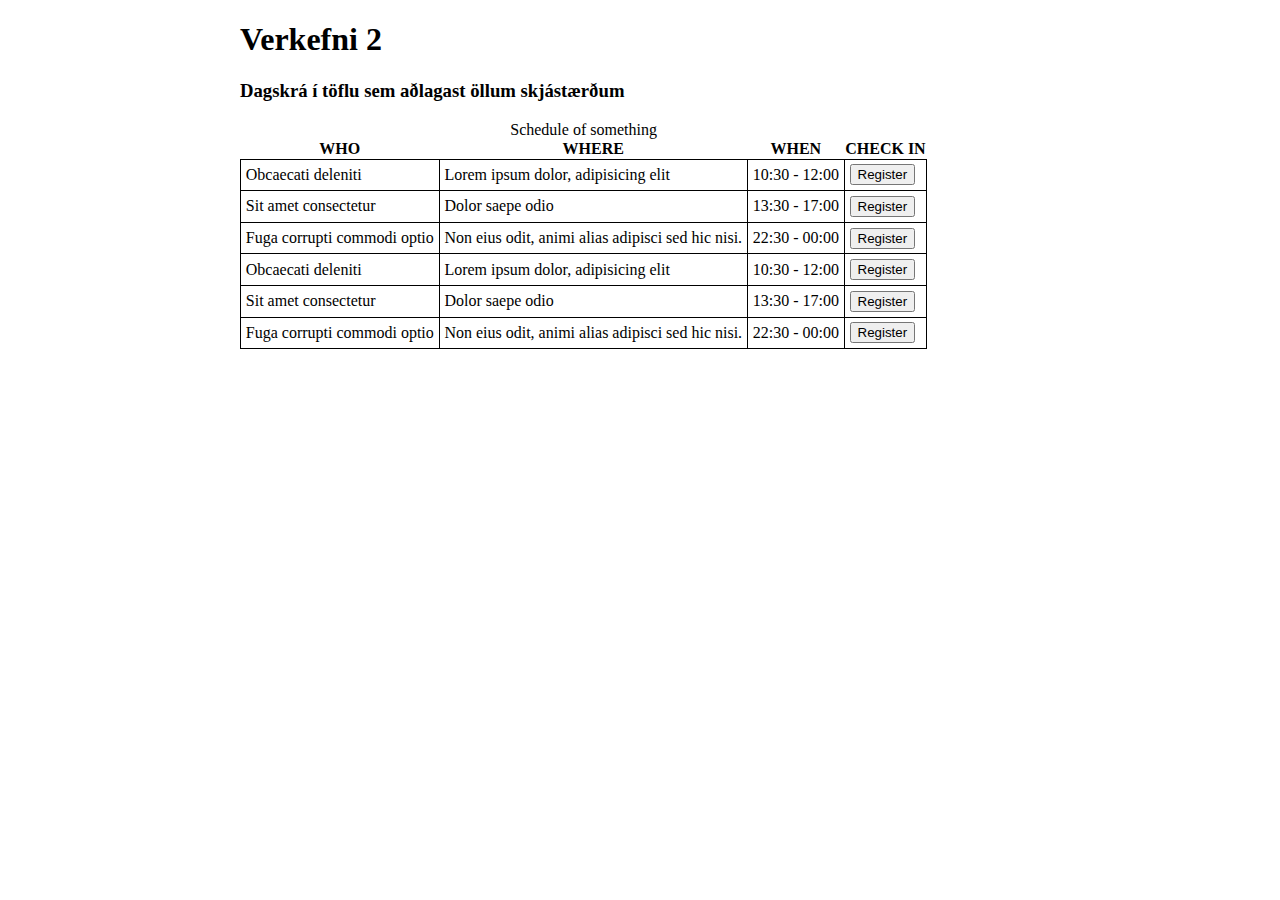
<file: Sýnidæmi/V-2/index.html>
<!DOCTYPE html>
<html lang="en">
<head>
    <meta charset="UTF-8">
    <meta http-equiv="X-UA-Compatible" content="IE=edge">
    <meta name="viewport" content="width=device-width, initial-scale=1.0">
    <title>Verkefni 2. sýnidæmi</title>
    <link rel="stylesheet" href="styles.css">
</head>
<body class="container">
    <h1>Verkefni 2</h1>
    <h3>Dagskrá í töflu sem aðlagast öllum skjástærðum</h3>
    <div class="schedule">
      <table>
        <caption>Schedule of something</caption>
        <thead>
            <tr> 
                <th scope="col">WHO</th>
                <th scope="col">WHERE</th>
                <th scope="col">WHEN</th>
                <th scope="col">CHECK IN</th>
            </tr>
        </thead>
        <tbody>
            <tr>
                <td scope="row">Obcaecati deleniti</td>
                <td>Lorem ipsum dolor, adipisicing elit</td>
                <td>10:30 - 12:00</td>
                <td><button>Register</button></td>
            </tr>
            <tr>
                <td scope="row">Sit amet consectetur</td>
                <td>Dolor saepe odio</td>
                <td>13:30 - 17:00</td>
                <td><button>Register</button></td>
            </tr>
            <tr>
                <td scope="row">Fuga corrupti commodi optio</td>
                <td>Non eius odit, animi alias adipisci sed hic nisi.</td>
                <td>22:30 - 00:00</td>
                <td><button>Register</button></td>
            </tr>
            <tr>
              <td scope="row">Obcaecati deleniti</td>
              <td>Lorem ipsum dolor, adipisicing elit</td>
              <td>10:30 - 12:00</td>
              <td><button>Register</button></td>
          </tr>
          <tr>
              <td scope="row">Sit amet consectetur</td>
              <td>Dolor saepe odio</td>
              <td>13:30 - 17:00</td>
              <td><button>Register</button></td>
          </tr>
          <tr>
              <td scope="row">Fuga corrupti commodi optio</td>
              <td>Non eius odit, animi alias adipisci sed hic nisi.</td>
              <td>22:30 - 00:00</td>
              <td><button>Register</button></td>
          </tr>
        </tbody>
      </table>
    </div>
</body>
</html>
</file>
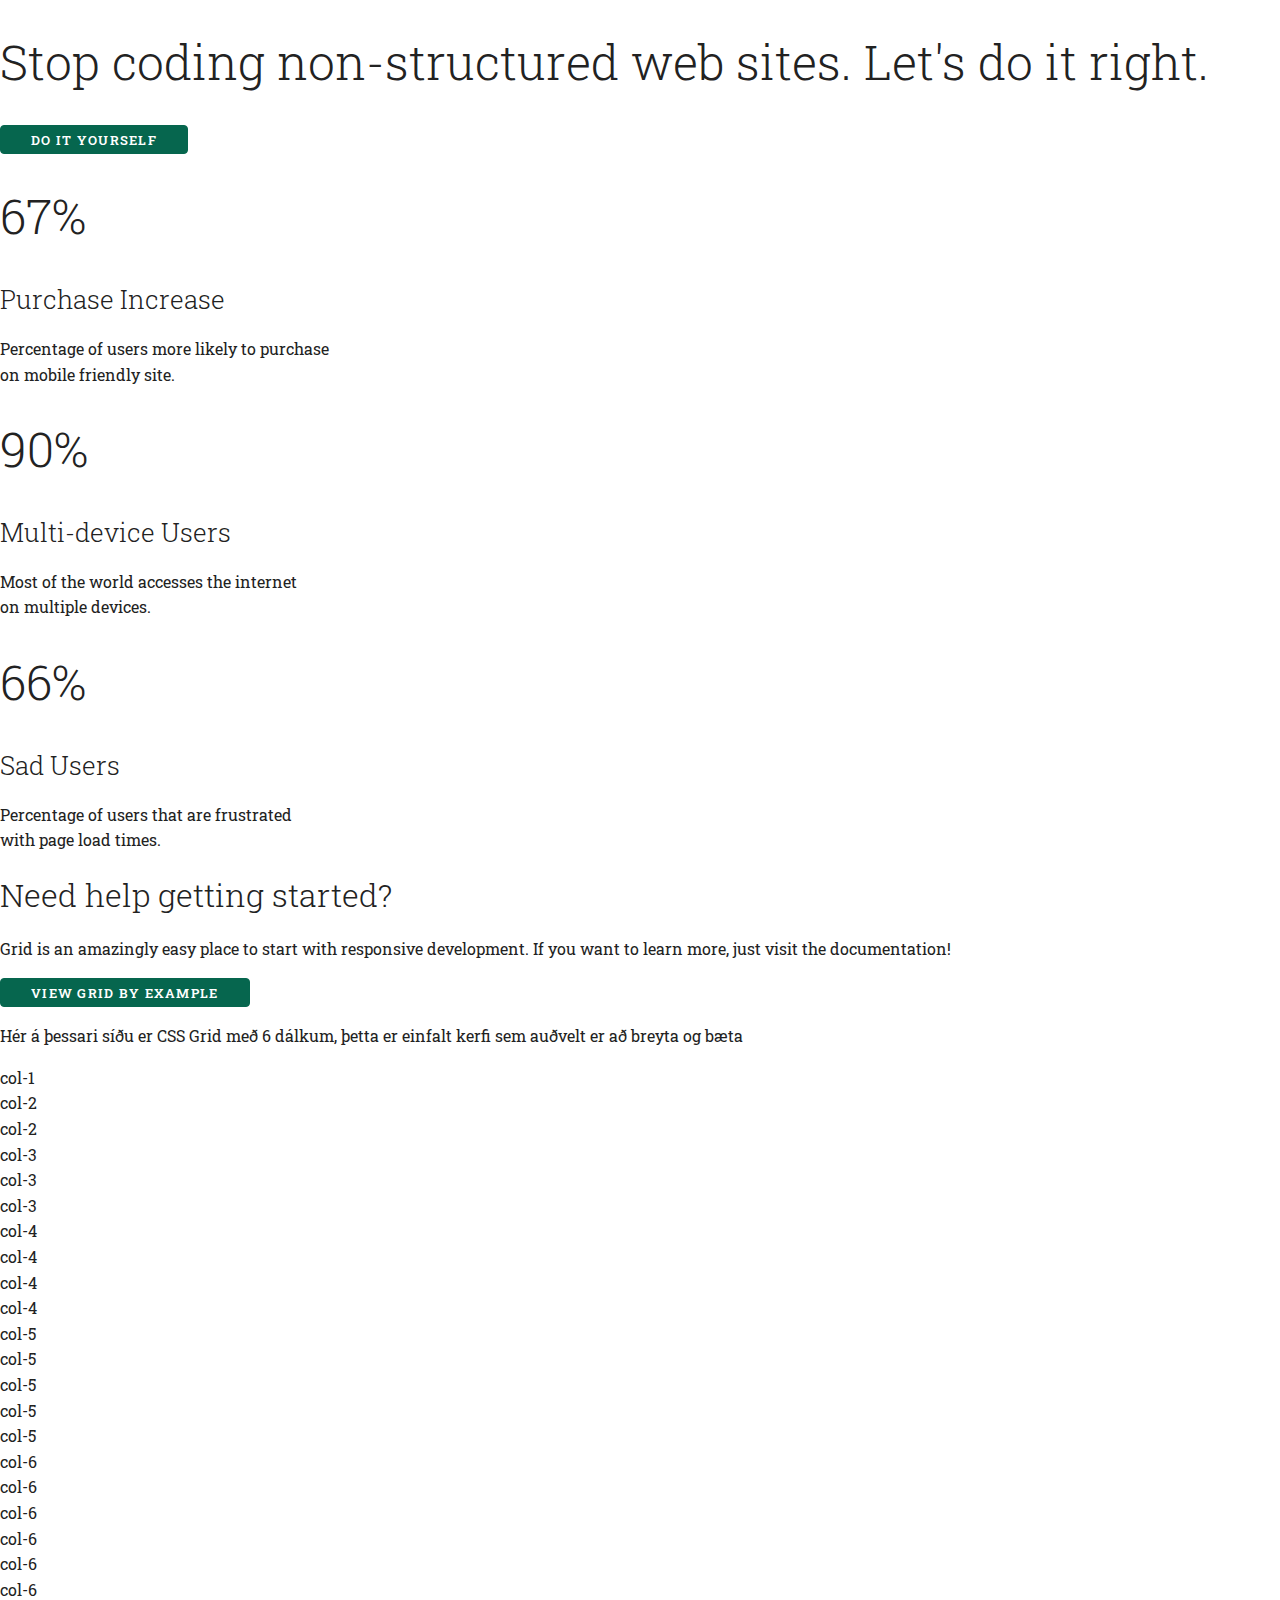
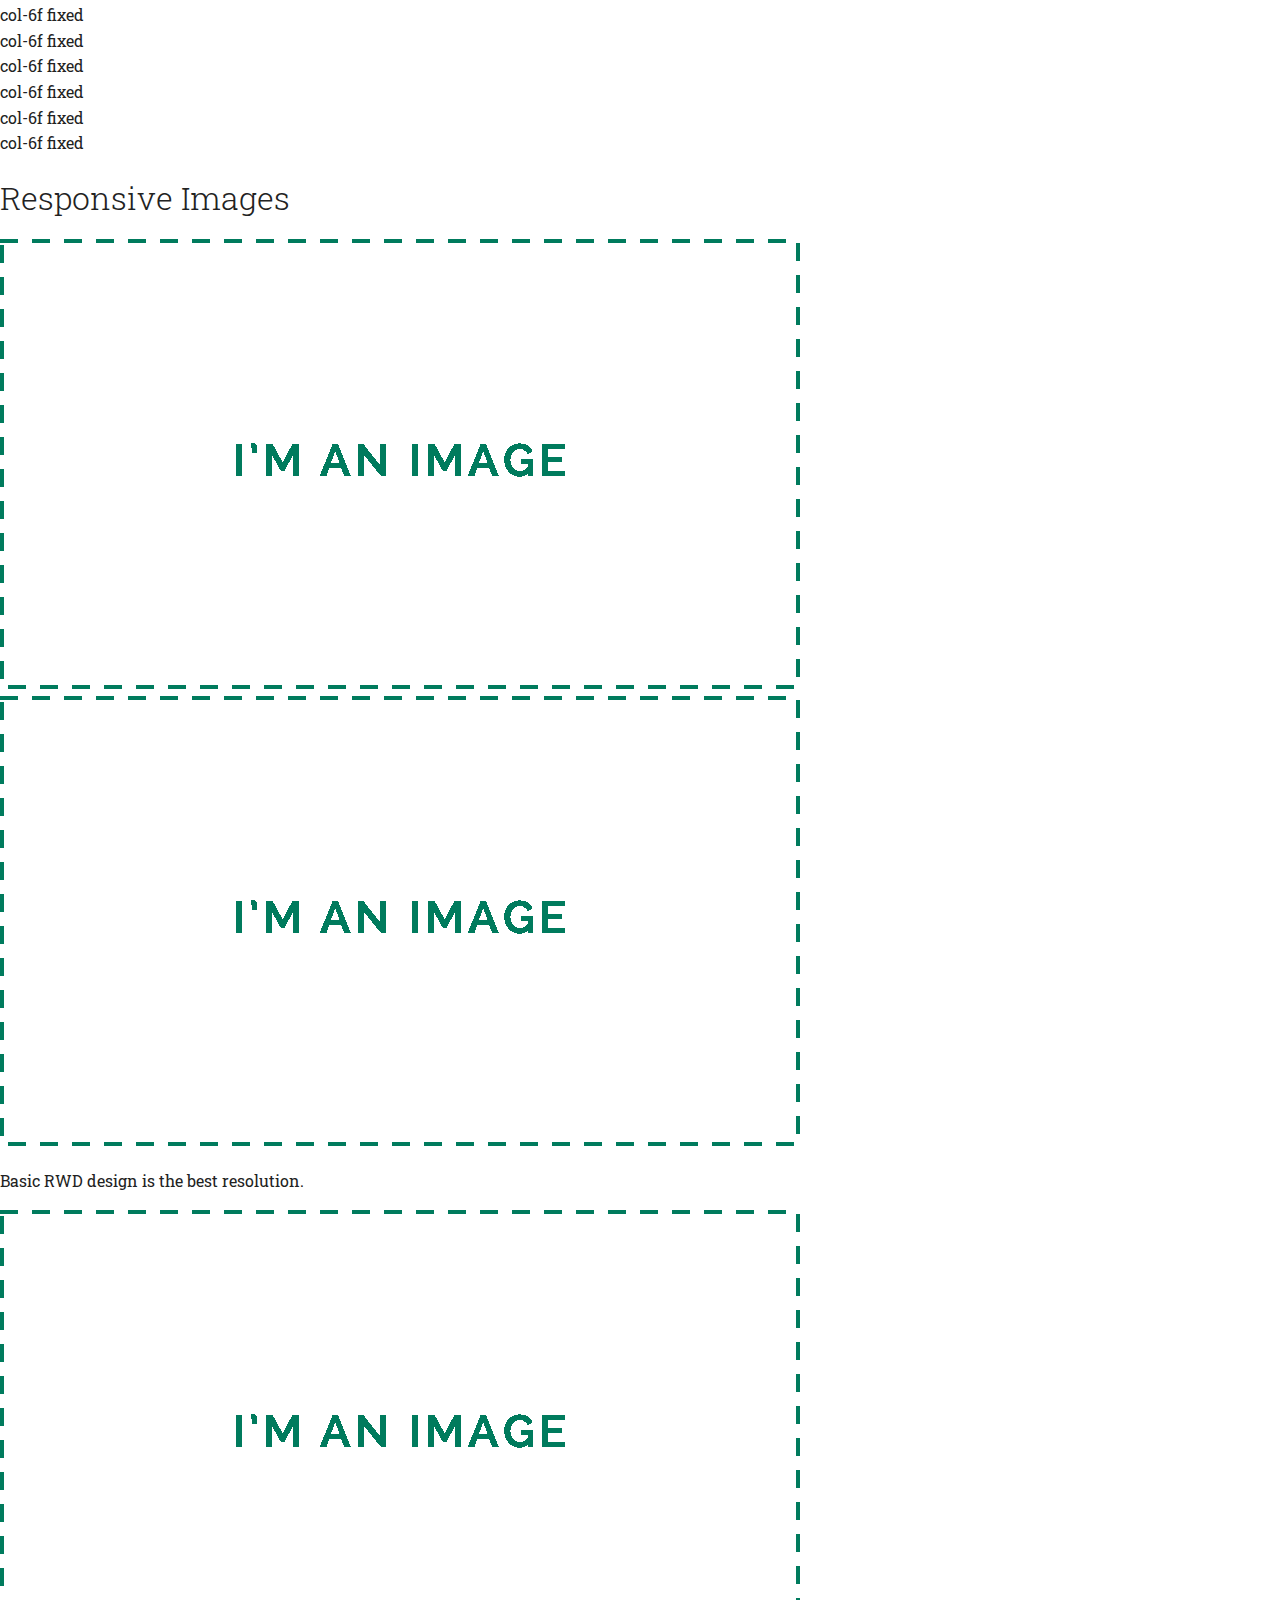
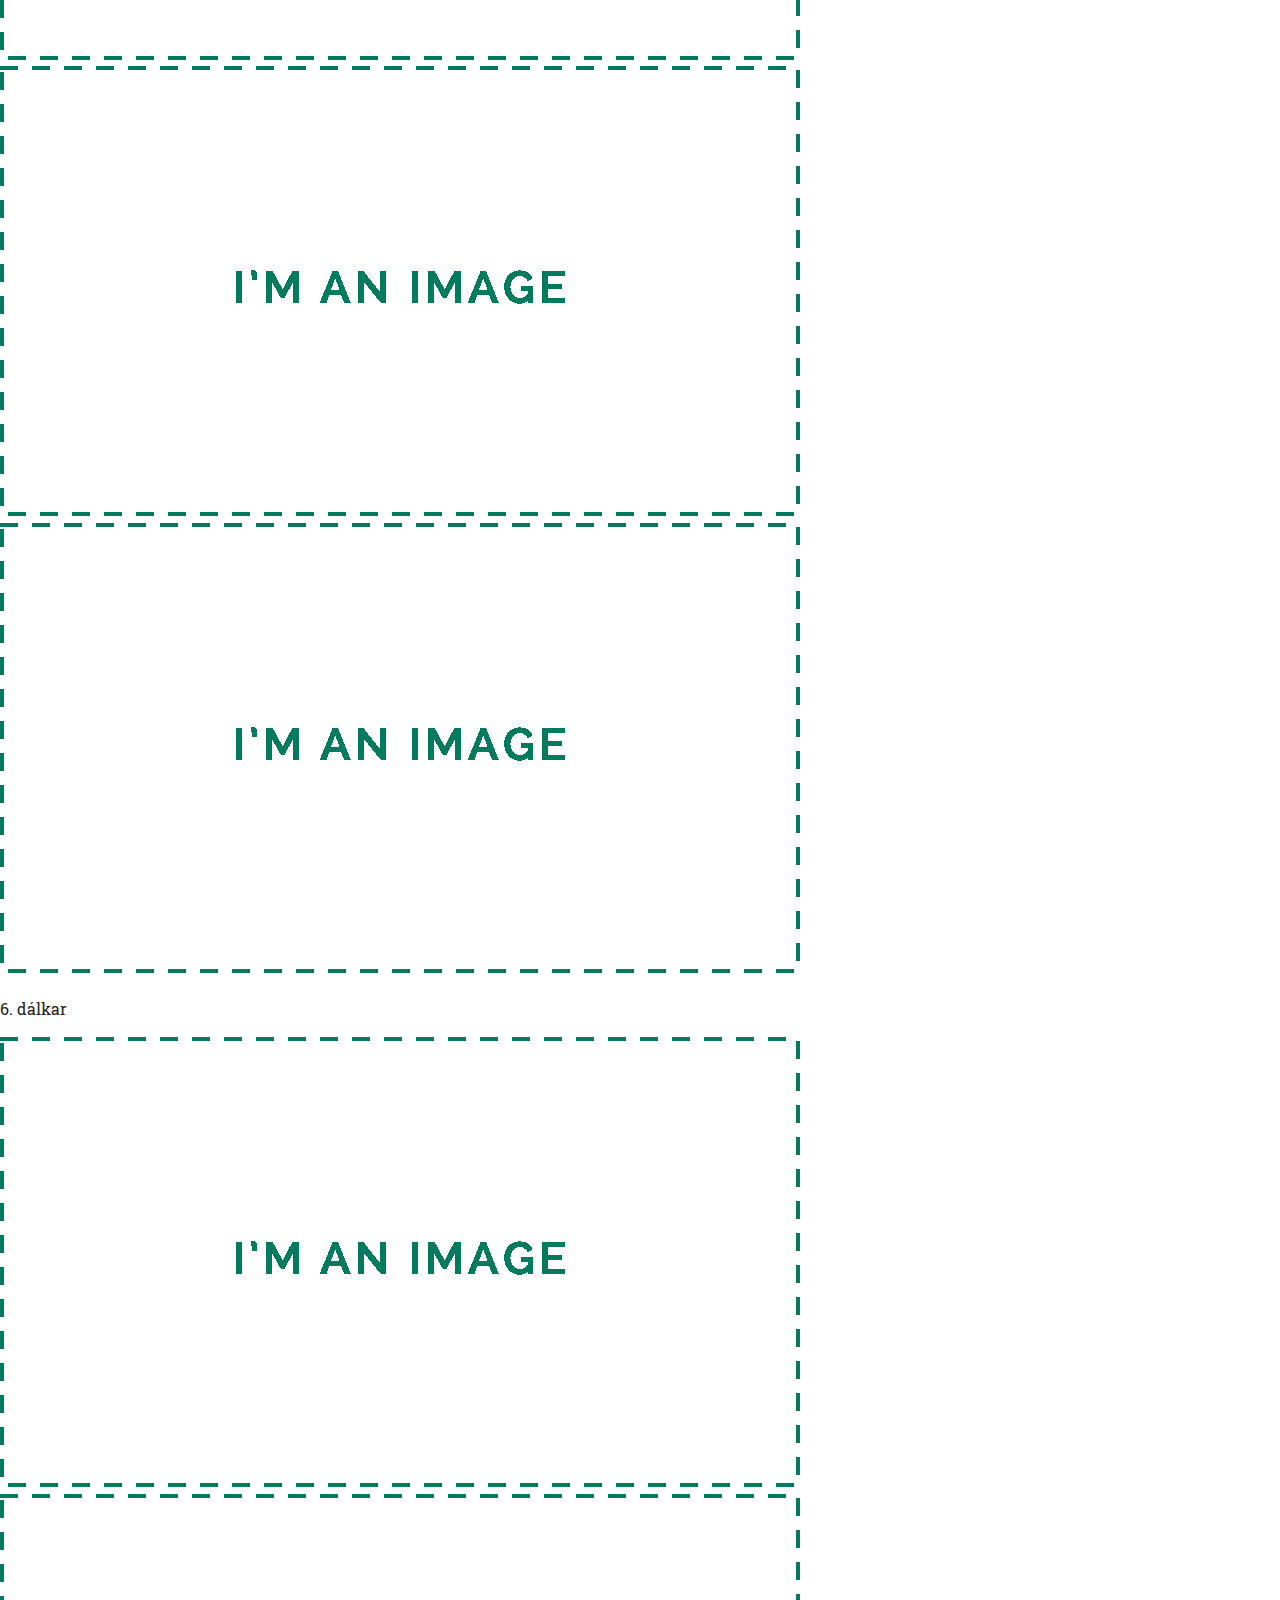
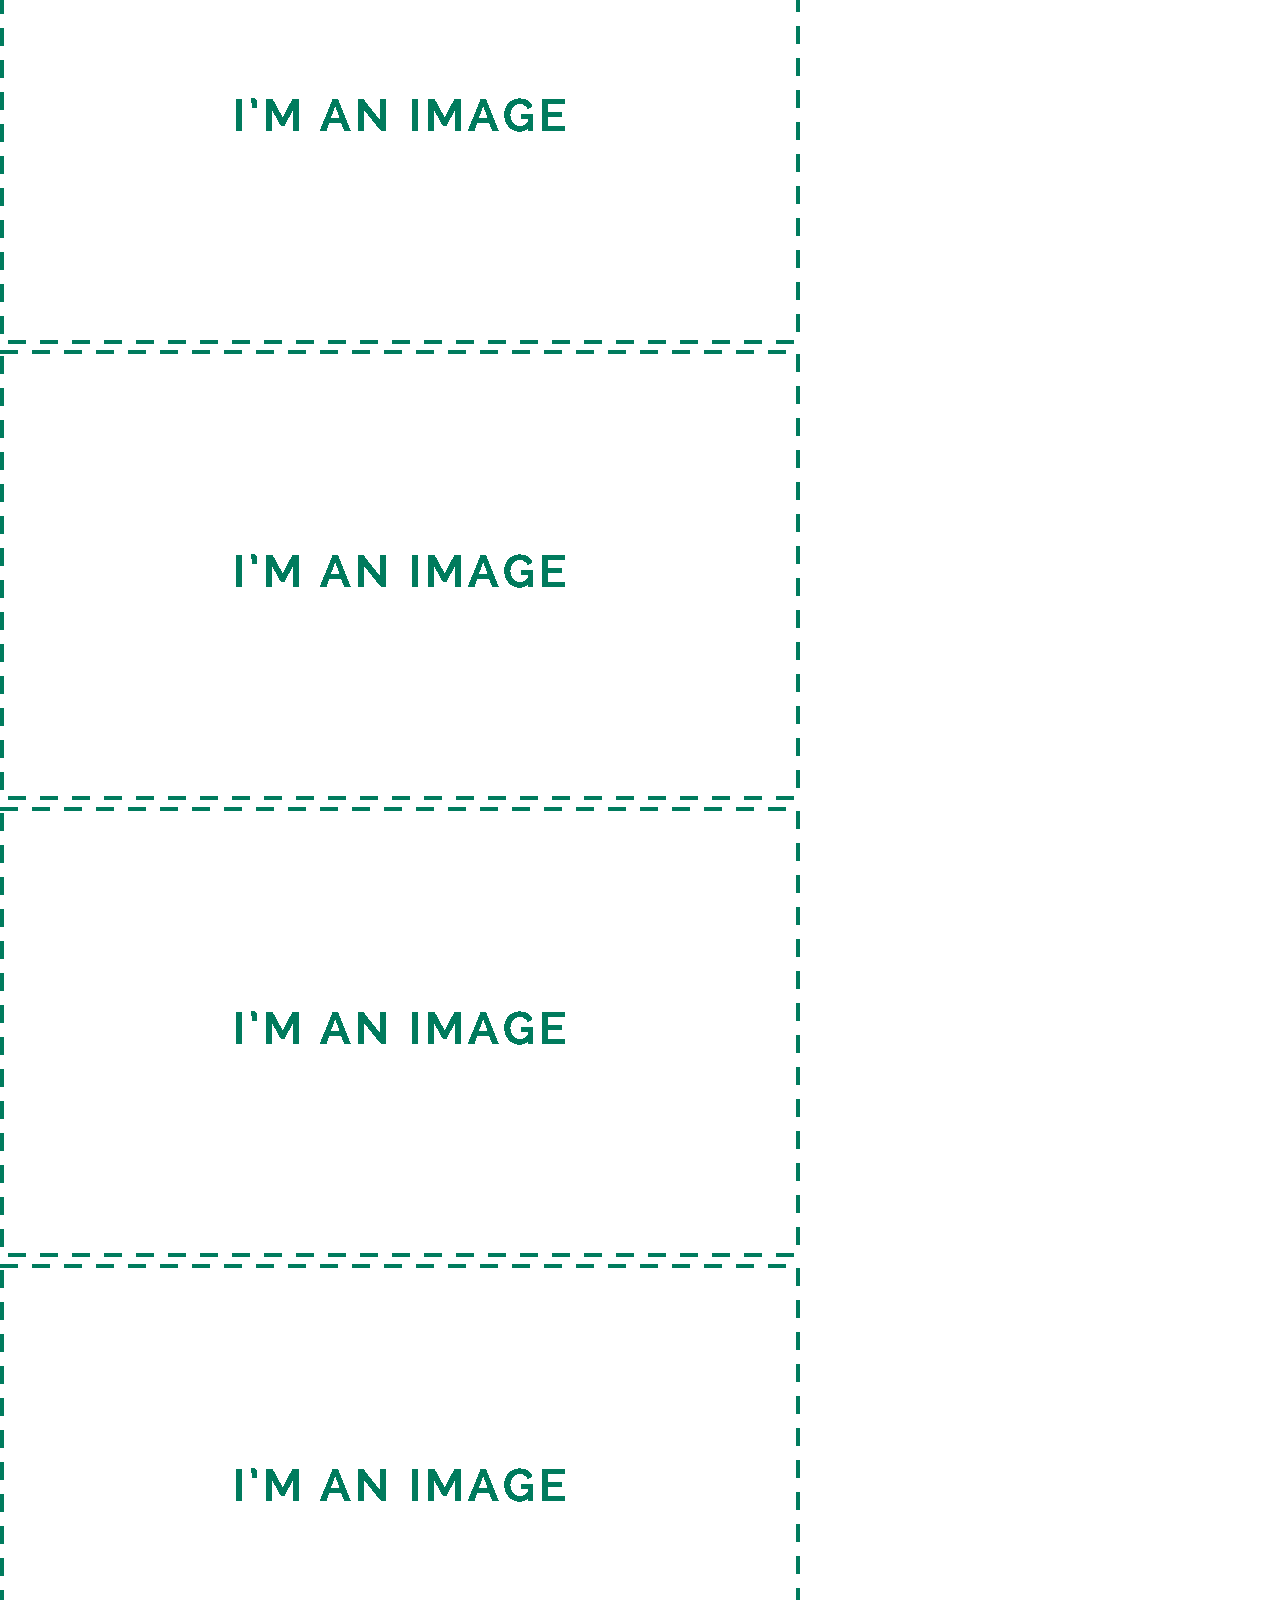
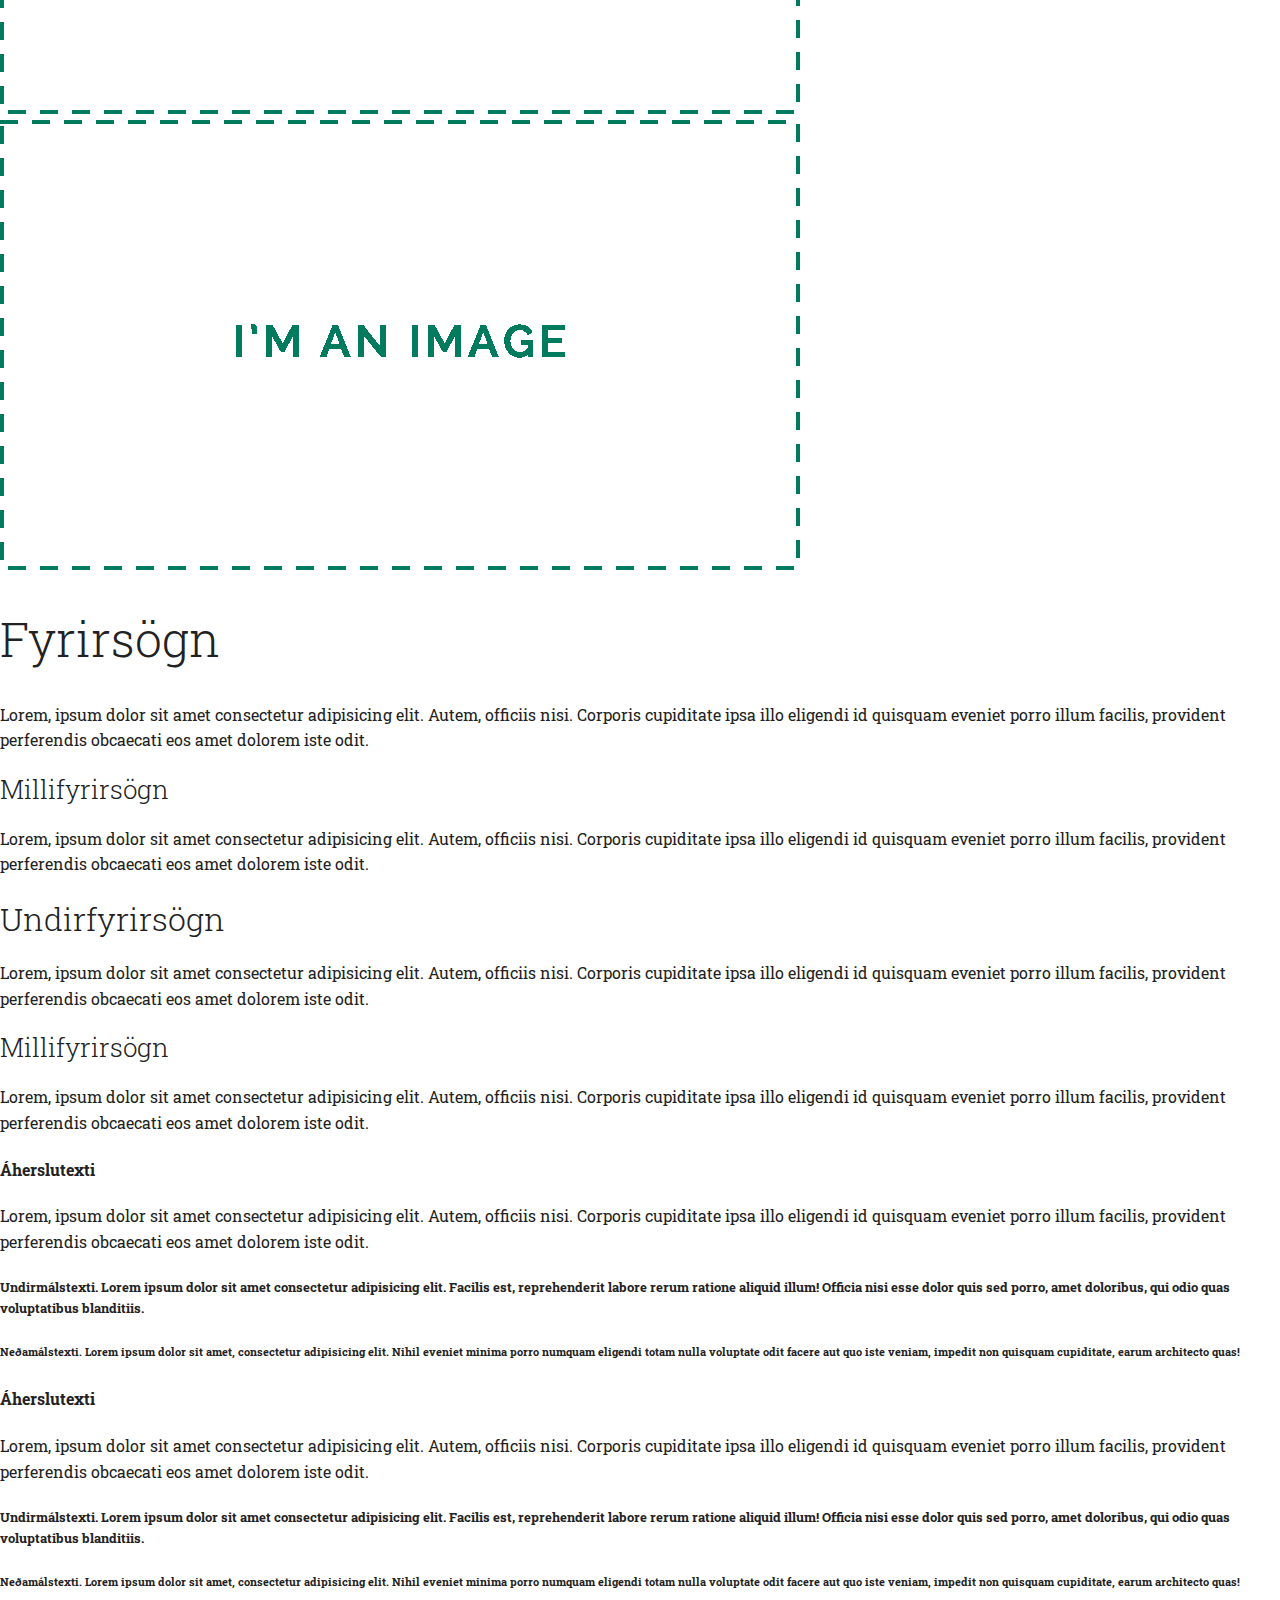
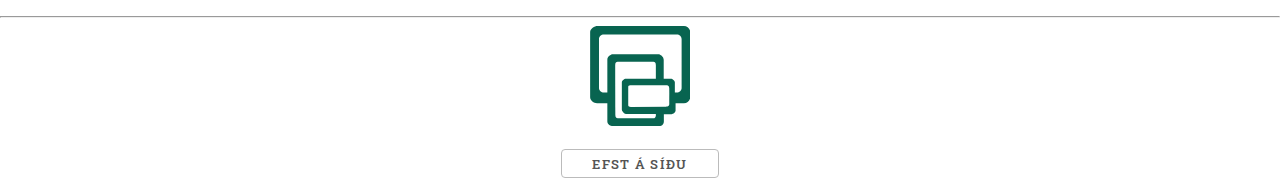
<file: Sýnidæmi/V-1/boilerplate/index.html>
<!DOCTYPE html>
<html lang="is">
<head>
    <meta charset="UTF-8">
    <meta http-equiv="X-UA-Compatible" content="IE=edge">
    <meta name="viewport" content="width=device-width, initial-scale=1.0">
    <meta name="description" content="CSS grind">
    <meta name="author" content="GJG">
    <title>CSS grind</title>
    <link rel="preconnect" href="https://fonts.gstatic.com">
    <link href="https://fonts.googleapis.com/css2?family=Roboto+Slab:wght@100;200;300;400;500;600;700;800;900&display=swap" rel="stylesheet">
    <link rel="stylesheet" href="css/base.css">
    <!--link rel="stylesheet" href="css/grid.css"-->
    <!-- stílsíður sem við eigum eftir að bæta við-->
    <!--link rel="stylesheet" href="css/iconfont.css"-->
    <!--link rel="stylesheet" href="css/topmenu.css"-->
    <!--link rel="stylesheet" href="css/custom.css"-->
    <!--Allar stílsíðurnar eru síðan þjappaðar í eina stílsíðu -->
    <!--link rel="stylesheet" href="css/styles.css"-->

    <link rel="icon" type="image/svg" href="images/rwd-icon.svg">
</head>
<body id="top">
  <nav class="topnav">
  </nav>
  <header class="container" id="top">
    <section>
        <h1>Stop coding non-structured web sites. Let's do it right.</h1>
        <a class="button button-primary" href="http://vefhonnun.github.io">Do it yourself</a>
      </div>
    </section>
  </header>
  <main>
    <section>
      <div class="container">
        <div>
          <h1>67%</h1>
          <h3>Purchase Increase</h3>
          <p>Percentage of users more likely to purchase<br> on mobile friendly site.</p>
        </div>
        <div>
          <h1>90%</h1>
          <h3>Multi-device Users</h3>
          <p>Most of the world accesses the internet<br> on multiple devices.</p>
        </div>
        <div>
          <h1>66%</h1>
          <h3>Sad Users</h3>
          <p>Percentage of users that are frustrated<br> with page load times.</p>
        </div>
    </div>
    </section>
    <section class="container">
        <h2>Need help getting started?</h2>
        <p>Grid is an amazingly easy place to start with responsive development. If you want to learn more, just visit the documentation!</p>
        <a class="button button-primary" href="http://gridbyexample.com">View Grid by example</a>
    </section>
    <section class="container" id="cssgrid">
      <p>Hér á þessari síðu er CSS Grid með 6 dálkum, þetta er einfalt kerfi sem auðvelt er að breyta og bæta</p>
      <div class="col-1 rammi">
        <div>col-1</div>
      </div>
      <div class="rammi">
        <div>col-2</div>
        <div>col-2</div>
      </div>
      <div class="rammi">
        <div>col-3</div>
        <div>col-3</div>
        <div>col-3</div>
      </div>
      <div class="rammi">
        <div>col-4</div>
        <div>col-4</div>
        <div>col-4</div>
        <div>col-4</div>
      </div>
      <div class="rammi">
        <div>col-5</div>
        <div>col-5</div>
        <div>col-5</div>
        <div>col-5</div>
        <div>col-5</div>
      </div>
      <div class="rammi">
        <div>col-6</div>
        <div>col-6</div>
        <div>col-6</div>
        <div>col-6</div>
        <div>col-6</div>
        <div>col-6</div>
      </div>
      <div class="rammi">
        <div>col-6f fixed</div>
        <div>col-6f fixed</div>
        <div>col-6f fixed</div>
        <div>col-6f fixed</div>
        <div>col-6f fixed</div>
        <div>col-6f fixed</div>
      </div>
    </section>
    <section class="bgimage" id="myndir">
      <div class="container">
        <h2>Responsive Images</h2>
        <div class="col-2">
          <figure>
            <img src="images/placeholder2.png">
          </figure>
          <figure>
            <img src="images/placeholder2.png">
          </figure>
        </div>
      </div>
      <div class="container">
        <p>Basic RWD design is the best resolution.</p>
        <div class=" ">
          <figure>
            <img src="images/placeholder2.png">
          </figure>
          <figure>
            <img src="images/placeholder2.png">
          </figure>
          <figure>
            <img src="images/placeholder2.png">
          </figure>
        </div>
      </div>
      <div class="container">
        <p>6. dálkar</p>
        <div class=" ">
          <figure>
            <img src="images/placeholder2.png">
          </figure>
          <figure>
            <img src="images/placeholder2.png">
          </figure>
          <figure>
            <img src="images/placeholder2.png">
          </figure>
          <figure>
            <img src="images/placeholder2.png">
          </figure>
          <figure>
            <img src="images/placeholder2.png">
          </figure>
          <figure>
            <img src="images/placeholder2.png">
          </figure>
        </div>
      </div>
    </section>
    <section class="container" id="letur">
      <div class=" ">
        <article>
          <h1>Fyrirsögn</h1>
          <p>Lorem, ipsum dolor sit amet consectetur adipisicing elit. Autem, officiis nisi. Corporis cupiditate ipsa illo eligendi id quisquam eveniet porro illum facilis, provident perferendis obcaecati eos amet dolorem iste odit.</p>
          <h3>Millifyrirsögn</h3>
          <p>Lorem, ipsum dolor sit amet consectetur adipisicing elit. Autem, officiis nisi. Corporis cupiditate ipsa illo eligendi id quisquam eveniet porro illum facilis, provident perferendis obcaecati eos amet dolorem iste odit.</p>
        </article>
        <article>
          <h2>Undirfyrirsögn</h2>
          <p>Lorem, ipsum dolor sit amet consectetur adipisicing elit. Autem, officiis nisi. Corporis cupiditate ipsa illo eligendi id quisquam eveniet porro illum facilis, provident perferendis obcaecati eos amet dolorem iste odit.</p>
          <h3>Millifyrirsögn</h3>
          <p>Lorem, ipsum dolor sit amet consectetur adipisicing elit. Autem, officiis nisi. Corporis cupiditate ipsa illo eligendi id quisquam eveniet porro illum facilis, provident perferendis obcaecati eos amet dolorem iste odit.</p>  
        </article>
      </div>
      <div class=" ">
        <article>
          <h4>Áherslutexti</h4>
          <p>Lorem, ipsum dolor sit amet consectetur adipisicing elit. Autem, officiis nisi. Corporis cupiditate ipsa illo eligendi id quisquam eveniet porro illum facilis, provident perferendis obcaecati eos amet dolorem iste odit.</p>
        </article>
        <article>
          <h5>Undirmálstexti. Lorem ipsum dolor sit amet consectetur adipisicing elit. Facilis est, reprehenderit labore rerum ratione aliquid illum! Officia nisi esse dolor quis sed porro, amet doloribus, qui odio quas voluptatibus blanditiis.</h5>
        <h6>Neðamálstexti. Lorem ipsum dolor sit amet, consectetur adipisicing elit. Nihil eveniet minima porro numquam eligendi totam nulla voluptate odit facere aut quo iste veniam, impedit non quisquam cupiditate, earum architecto quas!</h6>
        </article>
        <article>
          <h4>Áherslutexti</h4>
          <p>Lorem, ipsum dolor sit amet consectetur adipisicing elit. Autem, officiis nisi. Corporis cupiditate ipsa illo eligendi id quisquam eveniet porro illum facilis, provident perferendis obcaecati eos amet dolorem iste odit.</p>
        </article>
        <article>
          <h5>Undirmálstexti. Lorem ipsum dolor sit amet consectetur adipisicing elit. Facilis est, reprehenderit labore rerum ratione aliquid illum! Officia nisi esse dolor quis sed porro, amet doloribus, qui odio quas voluptatibus blanditiis.</h5>
        <h6>Neðamálstexti. Lorem ipsum dolor sit amet, consectetur adipisicing elit. Nihil eveniet minima porro numquam eligendi totam nulla voluptate odit facere aut quo iste veniam, impedit non quisquam cupiditate, earum architecto quas!</h6>
        </article>
      </div>
    </section>
  </main>
  <footer class="container centre">
    <hr>
    <img src="images/rwd-logo.svg" width="100">
    <p><a href=#top class="button">Efst á síðu</a></p>
  </footer>
</body>
</html>
</file>
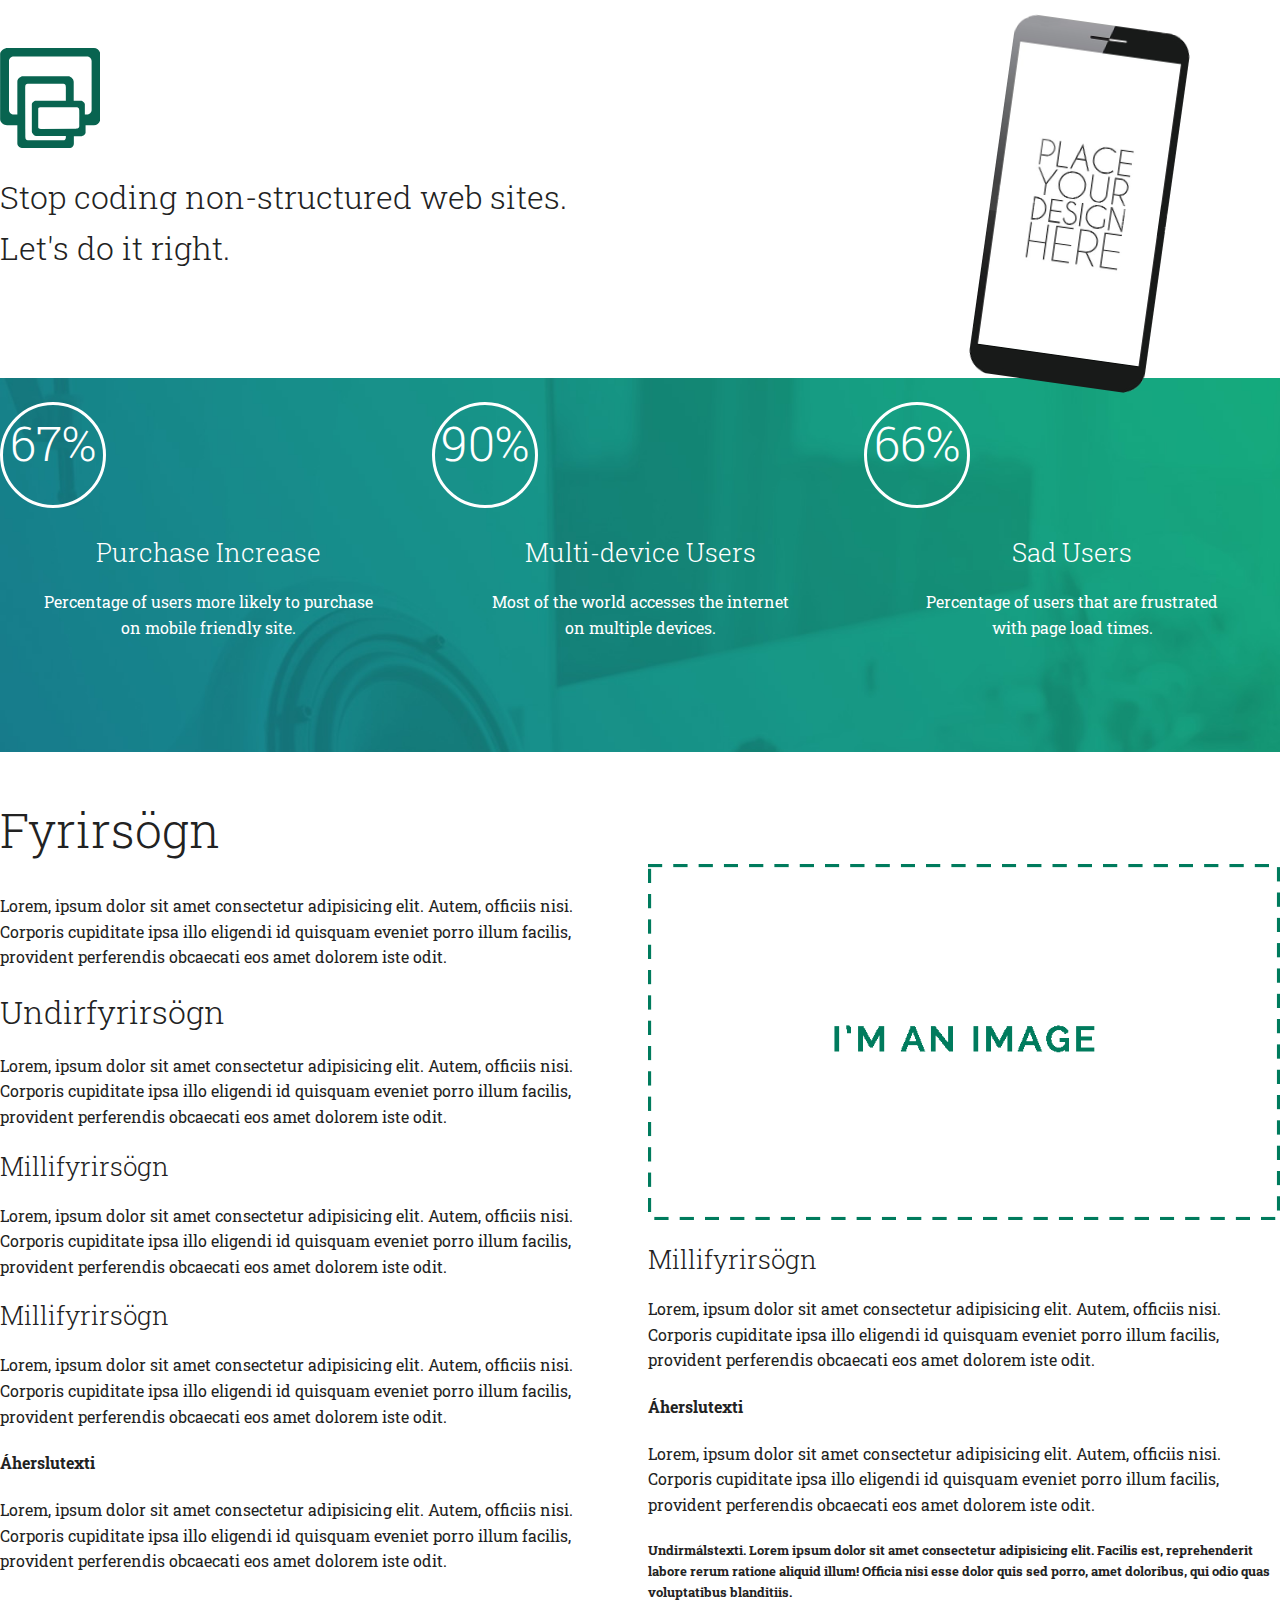
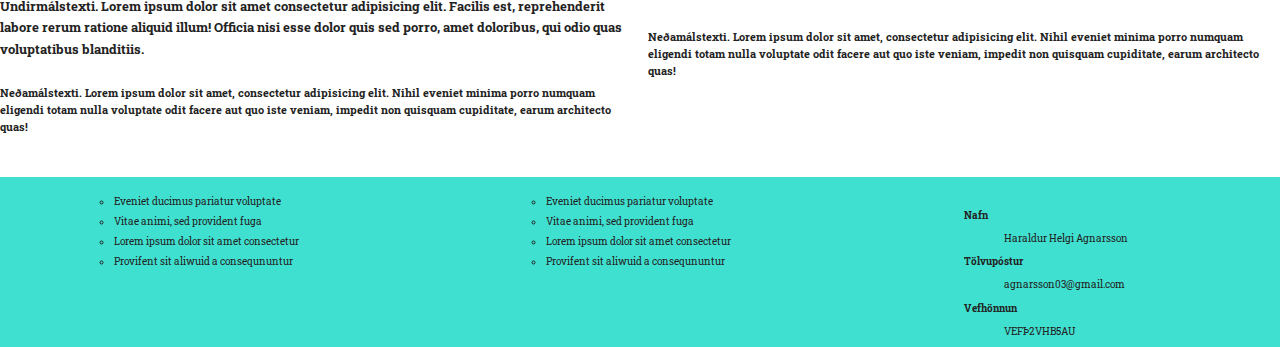
<file: Verkefni/V-1/boilerplate/index.html>
<!DOCTYPE html>
<html lang="is">
<head>
    <meta charset="UTF-8">
    <meta http-equiv="X-UA-Compatible" content="IE=edge">
    <meta name="viewport" content="width=device-width, initial-scale=1.0">
    <meta name="description" content="CSS grind">
    <meta name="author" content="GJG">
    <title>CSS grind</title>
    <link rel="preconnect" href="https://fonts.gstatic.com">
    <link href="https://fonts.googleapis.com/css2?family=Roboto+Slab:wght@100;200;300;400;500;600;700;800;900&display=swap" rel="stylesheet">
    <link rel="stylesheet" href="css/base.css">
    <link rel="stylesheet" href="css/grid.css">
    <link rel="stylesheet" href="css/mitt.css">
    <link rel="preconnect" href="https://fonts.googleapis.com">
    <link rel="preconnect" href="https://fonts.googleapis.com">
    <link rel="preconnect" href="https://fonts.gstatic.com" crossorigin>
    <link href="https://fonts.googleapis.com/css2?family=Merriweather:ital,wght@0,400;0,700;1,300&family=Mohave:ital,wght@0,400;1,300;1,500&family=Montagu+Slab:wght@200;300;400&family=Playfair+Display:ital,wght@0,400;0,500;1,400;1,600;1,700&family=Roboto+Slab:wght@300;400&display=swap" rel="stylesheet">
    <style>
      body {
        font-family: 'Merriweather', serif;
        font-family: 'Mohave', sans-serif;
        font-family: 'Montagu Slab', serif;
        font-family: 'Playfair Display', serif;
        font-family: 'Roboto Slab', serif;          
      }
    </style>
    <!-- stílsíður sem við eigum eftir að bæta við-->
    <!--link rel="stylesheet" href="css/iconfont.css"-->
    <!--link rel="stylesheet" href="css/topmenu.css"-->
    <link rel="stylesheet" href="css/custom.css">
    <!--Allar stílsíðurnar eru síðan þjappaðar í eina stílsíðu -->
    <!--link rel="stylesheet" href="css/styles.css"-->

    <link rel="icon" type="image/svg" href="images/rwd-icon.svg">
</head>
<body id="top">
  <nav class="topnav">
  </nav>
  <header class="container haus" id="top">
    <section class="col-2">
      <div class="">
        <img src="images/rwd-logo.svg" width="100">
        <h2 class="">Stop coding non-structured web sites. Let's do it right.</h2>
        <!--a class="button button-primary" href="http://vefhonnun.github.io">Do it yourself</a-->
      </div>
      <div class="phones">  
        <img class="simi" src="images/mobile.png" alt="mobile">
      </div>
    </section>
  </header>
  <main>
    <section class="bakgrunnur">
      <div class="container col-3 center">
        <div class="value">
          <h1 class="hringir">67%</h1>
          <h3>Purchase Increase</h3>
          <p>Percentage of users more likely to purchase<br> on mobile friendly site.</p>
        </div>
        <div class="value">
          <h1 class="hringir">90%</h1>
          <h3>Multi-device Users</h3>
          <p>Most of the world accesses the internet<br> on multiple devices.</p>
        </div>
        <div class="value">
          <h1 class="hringir">66%</h1>
          <h3>Sad Users</h3>
          <p>Percentage of users that are frustrated<br> with page load times.</p>
        </div>
    </div>
    </section>
    <section class="container hide" >
        <h2>Need help getting started?</h2>
        <p>Grid is an amazingly easy place to start with responsive development. If you want to learn more, just visit the documentation!</p>
        <a class="button button-primary" href="http://gridbyexample.com">View Grid by example</a>
    </section>
    <section class="container hide" id="cssgrid">
      <p>Hér á þessari síðu er CSS Grid með 6 dálkum, þetta er einfalt kerfi sem auðvelt er að breyta og bæta</p>
      <div class="col-1 rammi">
        <div>col-1</div>
      </div>
      <div class="rammi">
        <div>col-2</div>
        <div>col-2</div>
      </div>
      <div class="rammi">
        <div>col-3</div>
        <div>col-3</div>
        <div>col-3</div>
      </div>
      <div class="rammi">
        <div>col-4</div>
        <div>col-4</div>
        <div>col-4</div>
        <div>col-4</div>
      </div>
      <div class="rammi">
        <div>col-5</div>
        <div>col-5</div>
        <div>col-5</div>
        <div>col-5</div>
        <div>col-5</div>
      </div>
      <div class="rammi">
        <div>col-6</div>
        <div>col-6</div>
        <div>col-6</div>
        <div>col-6</div>
        <div>col-6</div>
        <div>col-6</div>
      </div>
      <div class="rammi">
        <div>col-6f fixed</div>
        <div>col-6f fixed</div>
        <div>col-6f fixed</div>
        <div>col-6f fixed</div>
        <div>col-6f fixed</div>
        <div>col-6f fixed</div>
      </div>
    </section>
    <section class="bgimage hide" id="myndir">
      <div class="container">
        <h2>Responsive Images</h2>
        <div class="col-2">
          <figure>
            <img src="images/placeholder2.png">
          </figure>
          <figure>
            <img src="images/placeholder2.png">
          </figure>
        </div>
      </div>
      <div class="container">
        <p>Basic RWD design is the best resolution.</p>
        <div class=" ">
          <figure>
            <img src="images/placeholder2.png">
          </figure>
          <figure>
            <img src="images/placeholder2.png">
          </figure>
          <figure>
            <img src="images/placeholder2.png">
          </figure>
        </div>
      </div>
      <div class="container">
        <p>6. dálkar</p>
        <div class=" ">
          <figure>
            <img src="images/placeholder2.png">
          </figure>
          <figure>
            <img src="images/placeholder2.png">
          </figure>
          <figure>
            <img src="images/placeholder2.png">
          </figure>
          <figure>
            <img src="images/placeholder2.png">
          </figure>
          <figure>
            <img src="images/placeholder2.png">
          </figure>
          <figure>
            <img src="images/placeholder2.png">
          </figure>
        </div>
      </div>
    </section>
    <section class="container col-2" id="letur">
      <div class="">
        <article>
          <h1>Fyrirsögn</h1>
          <p>Lorem, ipsum dolor sit amet consectetur adipisicing elit. Autem, officiis nisi. Corporis cupiditate ipsa illo eligendi id quisquam eveniet porro illum facilis, provident perferendis obcaecati eos amet dolorem iste odit.</p>
          <h2>Undirfyrirsögn</h2>
          <p>Lorem, ipsum dolor sit amet consectetur adipisicing elit. Autem, officiis nisi. Corporis cupiditate ipsa illo eligendi id quisquam eveniet porro illum facilis, provident perferendis obcaecati eos amet dolorem iste odit.</p>
        </article>
        <article>
          <h3>Millifyrirsögn</h3>
          <p>Lorem, ipsum dolor sit amet consectetur adipisicing elit. Autem, officiis nisi. Corporis cupiditate ipsa illo eligendi id quisquam eveniet porro illum facilis, provident perferendis obcaecati eos amet dolorem iste odit.</p>  
        </article>
        <article>
          <h3>Millifyrirsögn</h3>
          <p>Lorem, ipsum dolor sit amet consectetur adipisicing elit. Autem, officiis nisi. Corporis cupiditate ipsa illo eligendi id quisquam eveniet porro illum facilis, provident perferendis obcaecati eos amet dolorem iste odit.</p>
          <h4>Áherslutexti</h4>
          <p>Lorem, ipsum dolor sit amet consectetur adipisicing elit. Autem, officiis nisi. Corporis cupiditate ipsa illo eligendi id quisquam eveniet porro illum facilis, provident perferendis obcaecati eos amet dolorem iste odit.</p>
        </article>
        <article>
          <h5>Undirmálstexti. Lorem ipsum dolor sit amet consectetur adipisicing elit. Facilis est, reprehenderit labore rerum ratione aliquid illum! Officia nisi esse dolor quis sed porro, amet doloribus, qui odio quas voluptatibus blanditiis.</h5>
        <h6>Neðamálstexti. Lorem ipsum dolor sit amet, consectetur adipisicing elit. Nihil eveniet minima porro numquam eligendi totam nulla voluptate odit facere aut quo iste veniam, impedit non quisquam cupiditate, earum architecto quas!</h6>
        </article>
      </div>
      <div class="">
        <figure class="mynd">
          <img src="images/placeholder2.png" alt="placeholder2">
        </figure>
        <article>
          <h3>Millifyrirsögn</h3>
          <p>Lorem, ipsum dolor sit amet consectetur adipisicing elit. Autem, officiis nisi. Corporis cupiditate ipsa illo eligendi id quisquam eveniet porro illum facilis, provident perferendis obcaecati eos amet dolorem iste odit.</p>
          <h4>Áherslutexti</h4>
          <p>Lorem, ipsum dolor sit amet consectetur adipisicing elit. Autem, officiis nisi. Corporis cupiditate ipsa illo eligendi id quisquam eveniet porro illum facilis, provident perferendis obcaecati eos amet dolorem iste odit.</p>
        </article>
        <article>
          <h5>Undirmálstexti. Lorem ipsum dolor sit amet consectetur adipisicing elit. Facilis est, reprehenderit labore rerum ratione aliquid illum! Officia nisi esse dolor quis sed porro, amet doloribus, qui odio quas voluptatibus blanditiis.</h5>
        <h6>Neðamálstexti. Lorem ipsum dolor sit amet, consectetur adipisicing elit. Nihil eveniet minima porro numquam eligendi totam nulla voluptate odit facere aut quo iste veniam, impedit non quisquam cupiditate, earum architecto quas!</h6>
        </article>
      </div>
    </section>
  </main>
  <footer class="bakrunnurFooter centre col-3 footer">
    <div class="letterSize">
      <ul>
        <li>Eveniet ducimus pariatur voluptate</li>
        <li>Vitae animi, sed provident fuga</li>
        <li>Lorem ipsum dolor sit amet consectetur</li>
        <li>Provifent sit aliwuid a conseqununtur</li>
      </ul>
    </div>
    <div class="letterSize">
      <ul>
        <li>Eveniet ducimus pariatur voluptate</li>
        <li>Vitae animi, sed provident fuga</li>
        <li>Lorem ipsum dolor sit amet consectetur</li>
        <li>Provifent sit aliwuid a conseqununtur</li>
      </ul>
    </div>
    <div class="letterSize">
        <h4>Nafn</h4>
        <dd>Haraldur Helgi Agnarsson</dd>
        <h4>Tölvupóstur</h4>
        <dd>agnarsson03@gmail.com</dd>
        <h4>Vefhönnun</h4>
        <dd>VEFÞ2VHB5AU</dd>
    </div>
  </footer>
</body>
</html>
</file>
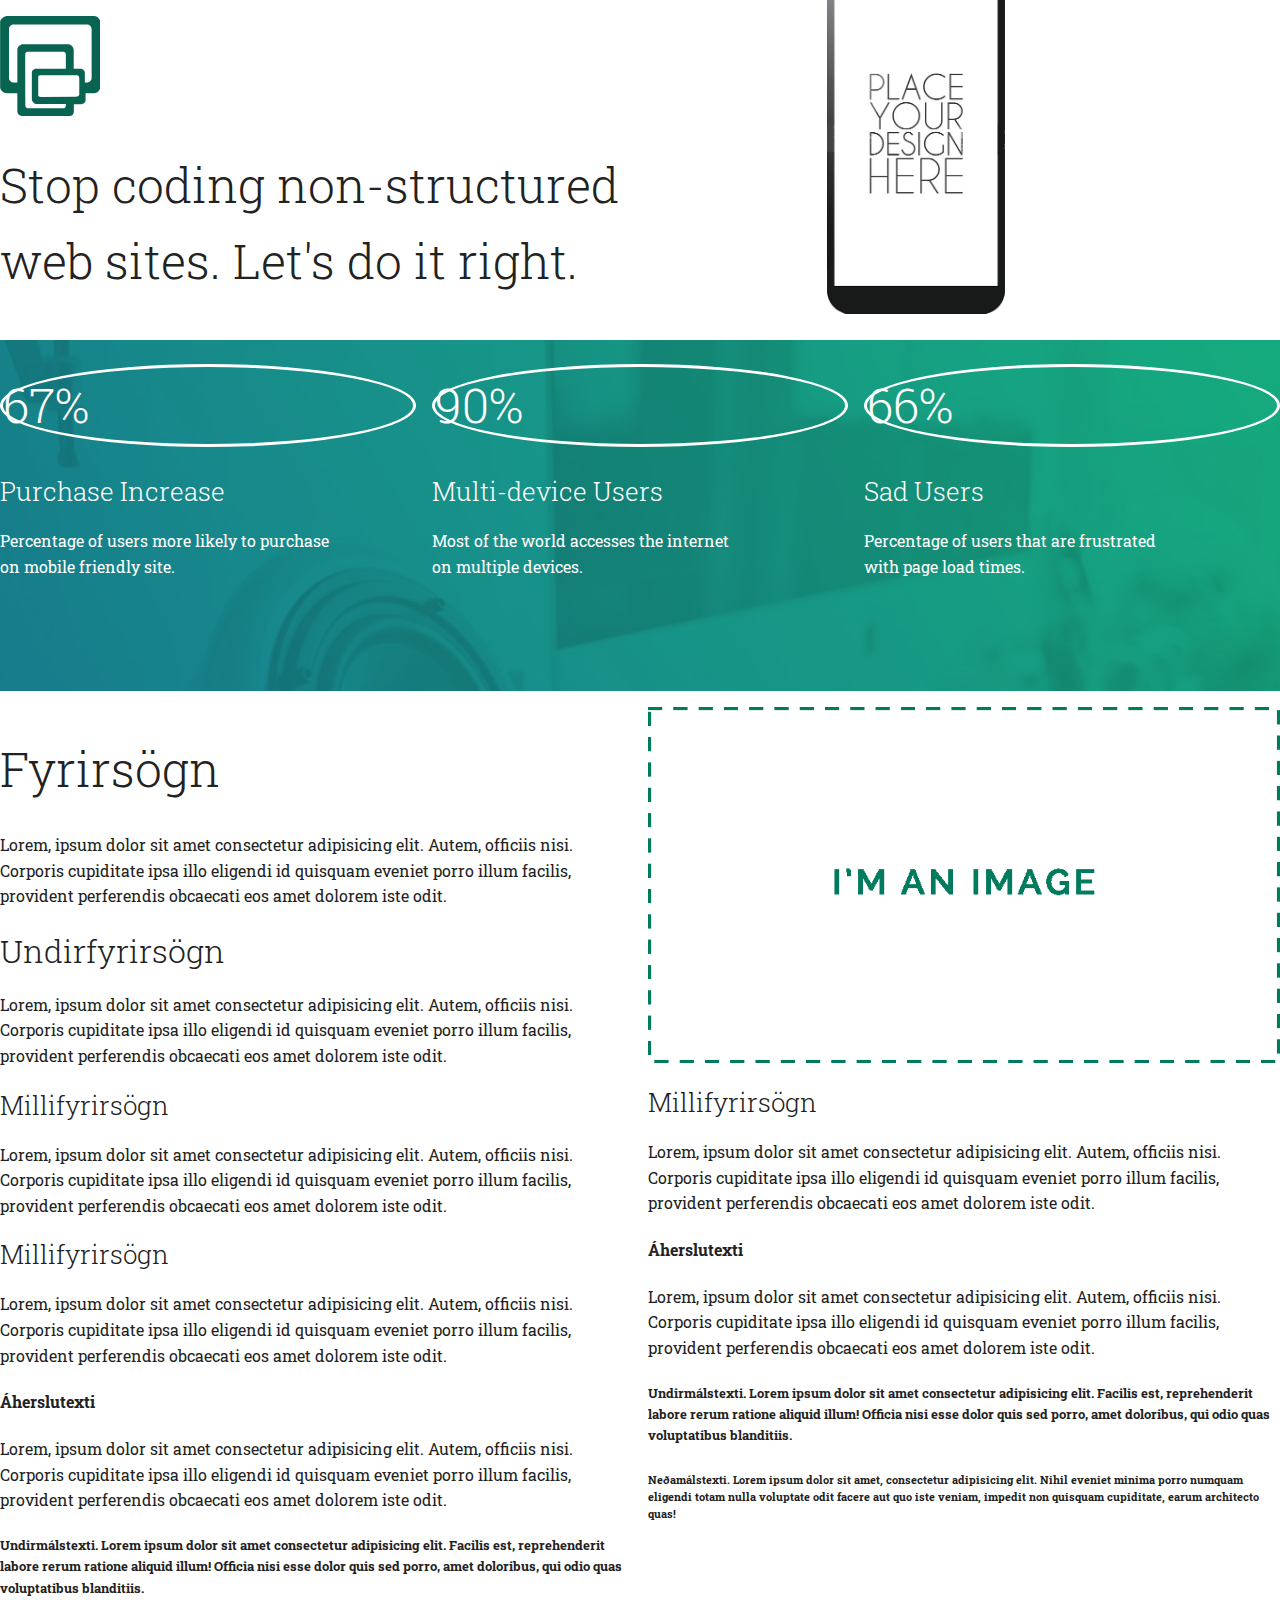
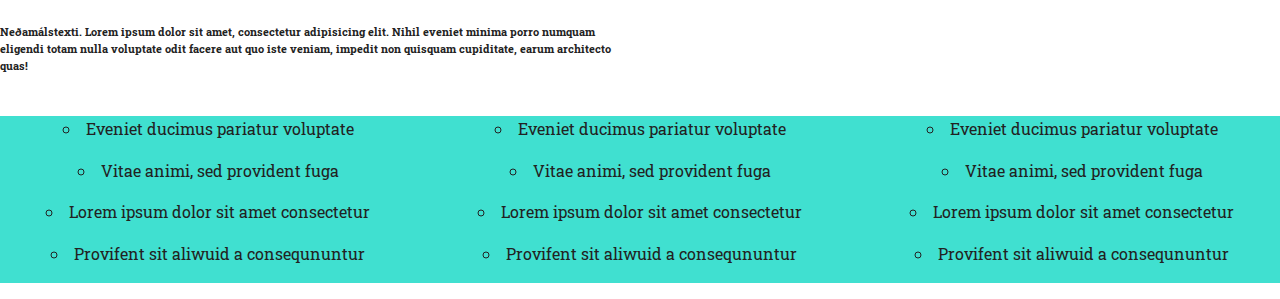
<file: Verkefni/V-2/verkefnið/index.html>
<!DOCTYPE html>
<html lang="is">
<head>
    <meta charset="UTF-8">
    <meta http-equiv="X-UA-Compatible" content="IE=edge">
    <meta name="viewport" content="width=device-width, initial-scale=1.0">
    <meta name="description" content="CSS grind">
    <meta name="author" content="GJG">
    <title>CSS grind</title>
    <link rel="preconnect" href="https://fonts.gstatic.com">
    <link href="https://fonts.googleapis.com/css2?family=Roboto+Slab:wght@100;200;300;400;500;600;700;800;900&display=swap" rel="stylesheet">
    <link rel="stylesheet" href="css/base.css">
    <link rel="stylesheet" href="css/grid.css">
    <link rel="stylesheet" href="css/mitt.css">
    <!-- stílsíður sem við eigum eftir að bæta við-->
    <!--link rel="stylesheet" href="css/iconfont.css"-->
    <!--link rel="stylesheet" href="css/topmenu.css"-->
    <link rel="stylesheet" href="css/custom.css">
    <!--Allar stílsíðurnar eru síðan þjappaðar í eina stílsíðu -->
    <!--link rel="stylesheet" href="css/styles.css"-->

    <link rel="icon" type="image/svg" href="images/rwd-icon.svg">
</head>
<body id="top">
  <nav class="topnav">
  </nav>
  <header class="container" id="top">
    <section class="col-2">
      <div class="">
        <img src="images/rwd-logo.svg" width="100">
        <h1 class="hero-heading">Stop coding non-structured web sites. Let's do it right.</h1>
        <!--a class="button button-primary" href="http://vefhonnun.github.io">Do it yourself</a-->
      </div>
      <div class="phones">  
        <img class="simi" src="images/mobile.png" alt="mobile">
      </div>
    </section>
  </header>
  <main>
    <section class="bakgrunnur">
      <div class="container col-3 center">
        <div class="value">
          <h1 class="hringir">67%</h1>
          <h3>Purchase Increase</h3>
          <p>Percentage of users more likely to purchase<br> on mobile friendly site.</p>
        </div>
        <div class="value">
          <h1 class="hringir">90%</h1>
          <h3>Multi-device Users</h3>
          <p>Most of the world accesses the internet<br> on multiple devices.</p>
        </div>
        <div class="value">
          <h1 class="hringir">66%</h1>
          <h3>Sad Users</h3>
          <p>Percentage of users that are frustrated<br> with page load times.</p>
        </div>
    </div>
    </section>
    <section class="container hide" >
        <h2>Need help getting started?</h2>
        <p>Grid is an amazingly easy place to start with responsive development. If you want to learn more, just visit the documentation!</p>
        <a class="button button-primary" href="http://gridbyexample.com">View Grid by example</a>
    </section>
    <section class="container hide" id="cssgrid">
      <p>Hér á þessari síðu er CSS Grid með 6 dálkum, þetta er einfalt kerfi sem auðvelt er að breyta og bæta</p>
      <div class="col-1 rammi">
        <div>col-1</div>
      </div>
      <div class="rammi">
        <div>col-2</div>
        <div>col-2</div>
      </div>
      <div class="rammi">
        <div>col-3</div>
        <div>col-3</div>
        <div>col-3</div>
      </div>
      <div class="rammi">
        <div>col-4</div>
        <div>col-4</div>
        <div>col-4</div>
        <div>col-4</div>
      </div>
      <div class="rammi">
        <div>col-5</div>
        <div>col-5</div>
        <div>col-5</div>
        <div>col-5</div>
        <div>col-5</div>
      </div>
      <div class="rammi">
        <div>col-6</div>
        <div>col-6</div>
        <div>col-6</div>
        <div>col-6</div>
        <div>col-6</div>
        <div>col-6</div>
      </div>
      <div class="rammi">
        <div>col-6f fixed</div>
        <div>col-6f fixed</div>
        <div>col-6f fixed</div>
        <div>col-6f fixed</div>
        <div>col-6f fixed</div>
        <div>col-6f fixed</div>
      </div>
    </section>
    <section class="bgimage hide" id="myndir">
      <div class="container">
        <h2>Responsive Images</h2>
        <div class="col-2">
          <figure>
            <img src="images/placeholder2.png">
          </figure>
          <figure>
            <img src="images/placeholder2.png">
          </figure>
        </div>
      </div>
      <div class="container">
        <p>Basic RWD design is the best resolution.</p>
        <div class=" ">
          <figure>
            <img src="images/placeholder2.png">
          </figure>
          <figure>
            <img src="images/placeholder2.png">
          </figure>
          <figure>
            <img src="images/placeholder2.png">
          </figure>
        </div>
      </div>
      <div class="container">
        <p>6. dálkar</p>
        <div class=" ">
          <figure>
            <img src="images/placeholder2.png">
          </figure>
          <figure>
            <img src="images/placeholder2.png">
          </figure>
          <figure>
            <img src="images/placeholder2.png">
          </figure>
          <figure>
            <img src="images/placeholder2.png">
          </figure>
          <figure>
            <img src="images/placeholder2.png">
          </figure>
          <figure>
            <img src="images/placeholder2.png">
          </figure>
        </div>
      </div>
    </section>
    <section class="container col-2" id="letur">
      <div class="">
        <article>
          <h1>Fyrirsögn</h1>
          <p>Lorem, ipsum dolor sit amet consectetur adipisicing elit. Autem, officiis nisi. Corporis cupiditate ipsa illo eligendi id quisquam eveniet porro illum facilis, provident perferendis obcaecati eos amet dolorem iste odit.</p>
          <h2>Undirfyrirsögn</h2>
          <p>Lorem, ipsum dolor sit amet consectetur adipisicing elit. Autem, officiis nisi. Corporis cupiditate ipsa illo eligendi id quisquam eveniet porro illum facilis, provident perferendis obcaecati eos amet dolorem iste odit.</p>
        </article>
        <article>
          <h3>Millifyrirsögn</h3>
          <p>Lorem, ipsum dolor sit amet consectetur adipisicing elit. Autem, officiis nisi. Corporis cupiditate ipsa illo eligendi id quisquam eveniet porro illum facilis, provident perferendis obcaecati eos amet dolorem iste odit.</p>  
        </article>
        <article>
          <h3>Millifyrirsögn</h3>
          <p>Lorem, ipsum dolor sit amet consectetur adipisicing elit. Autem, officiis nisi. Corporis cupiditate ipsa illo eligendi id quisquam eveniet porro illum facilis, provident perferendis obcaecati eos amet dolorem iste odit.</p>
          <h4>Áherslutexti</h4>
          <p>Lorem, ipsum dolor sit amet consectetur adipisicing elit. Autem, officiis nisi. Corporis cupiditate ipsa illo eligendi id quisquam eveniet porro illum facilis, provident perferendis obcaecati eos amet dolorem iste odit.</p>
        </article>
        <article>
          <h5>Undirmálstexti. Lorem ipsum dolor sit amet consectetur adipisicing elit. Facilis est, reprehenderit labore rerum ratione aliquid illum! Officia nisi esse dolor quis sed porro, amet doloribus, qui odio quas voluptatibus blanditiis.</h5>
        <h6>Neðamálstexti. Lorem ipsum dolor sit amet, consectetur adipisicing elit. Nihil eveniet minima porro numquam eligendi totam nulla voluptate odit facere aut quo iste veniam, impedit non quisquam cupiditate, earum architecto quas!</h6>
        </article>
      </div>
      <div class="">
        <figure>
          <img src="images/placeholder2.png" alt="placeholder2">
        </figure>
        <article>
          <h3>Millifyrirsögn</h3>
          <p>Lorem, ipsum dolor sit amet consectetur adipisicing elit. Autem, officiis nisi. Corporis cupiditate ipsa illo eligendi id quisquam eveniet porro illum facilis, provident perferendis obcaecati eos amet dolorem iste odit.</p>
          <h4>Áherslutexti</h4>
          <p>Lorem, ipsum dolor sit amet consectetur adipisicing elit. Autem, officiis nisi. Corporis cupiditate ipsa illo eligendi id quisquam eveniet porro illum facilis, provident perferendis obcaecati eos amet dolorem iste odit.</p>
        </article>
        <article>
          <h5>Undirmálstexti. Lorem ipsum dolor sit amet consectetur adipisicing elit. Facilis est, reprehenderit labore rerum ratione aliquid illum! Officia nisi esse dolor quis sed porro, amet doloribus, qui odio quas voluptatibus blanditiis.</h5>
        <h6>Neðamálstexti. Lorem ipsum dolor sit amet, consectetur adipisicing elit. Nihil eveniet minima porro numquam eligendi totam nulla voluptate odit facere aut quo iste veniam, impedit non quisquam cupiditate, earum architecto quas!</h6>
        </article>
      </div>
    </section>
  </main>
  <footer class="container centre col-3 bakrunnurFooter">
    <div class="letterSize">
      <ul>
        <li>Eveniet ducimus pariatur voluptate</li>
        <li>Vitae animi, sed provident fuga</li>
        <li>Lorem ipsum dolor sit amet consectetur</li>
        <li>Provifent sit aliwuid a conseqununtur</li>
      </ul>
    </div>
    <div class="letterSize">
      <ul>
        <li>Eveniet ducimus pariatur voluptate</li>
        <li>Vitae animi, sed provident fuga</li>
        <li>Lorem ipsum dolor sit amet consectetur</li>
        <li>Provifent sit aliwuid a conseqununtur</li>
      </ul>
    </div>
    <div class="letterSize">
      <ul>
        <li>Eveniet ducimus pariatur voluptate</li>
        <li>Vitae animi, sed provident fuga</li>
        <li>Lorem ipsum dolor sit amet consectetur</li>
        <li>Provifent sit aliwuid a conseqununtur</li>
      </ul>
    </div>
  </footer>
</body>
</html>
</file>
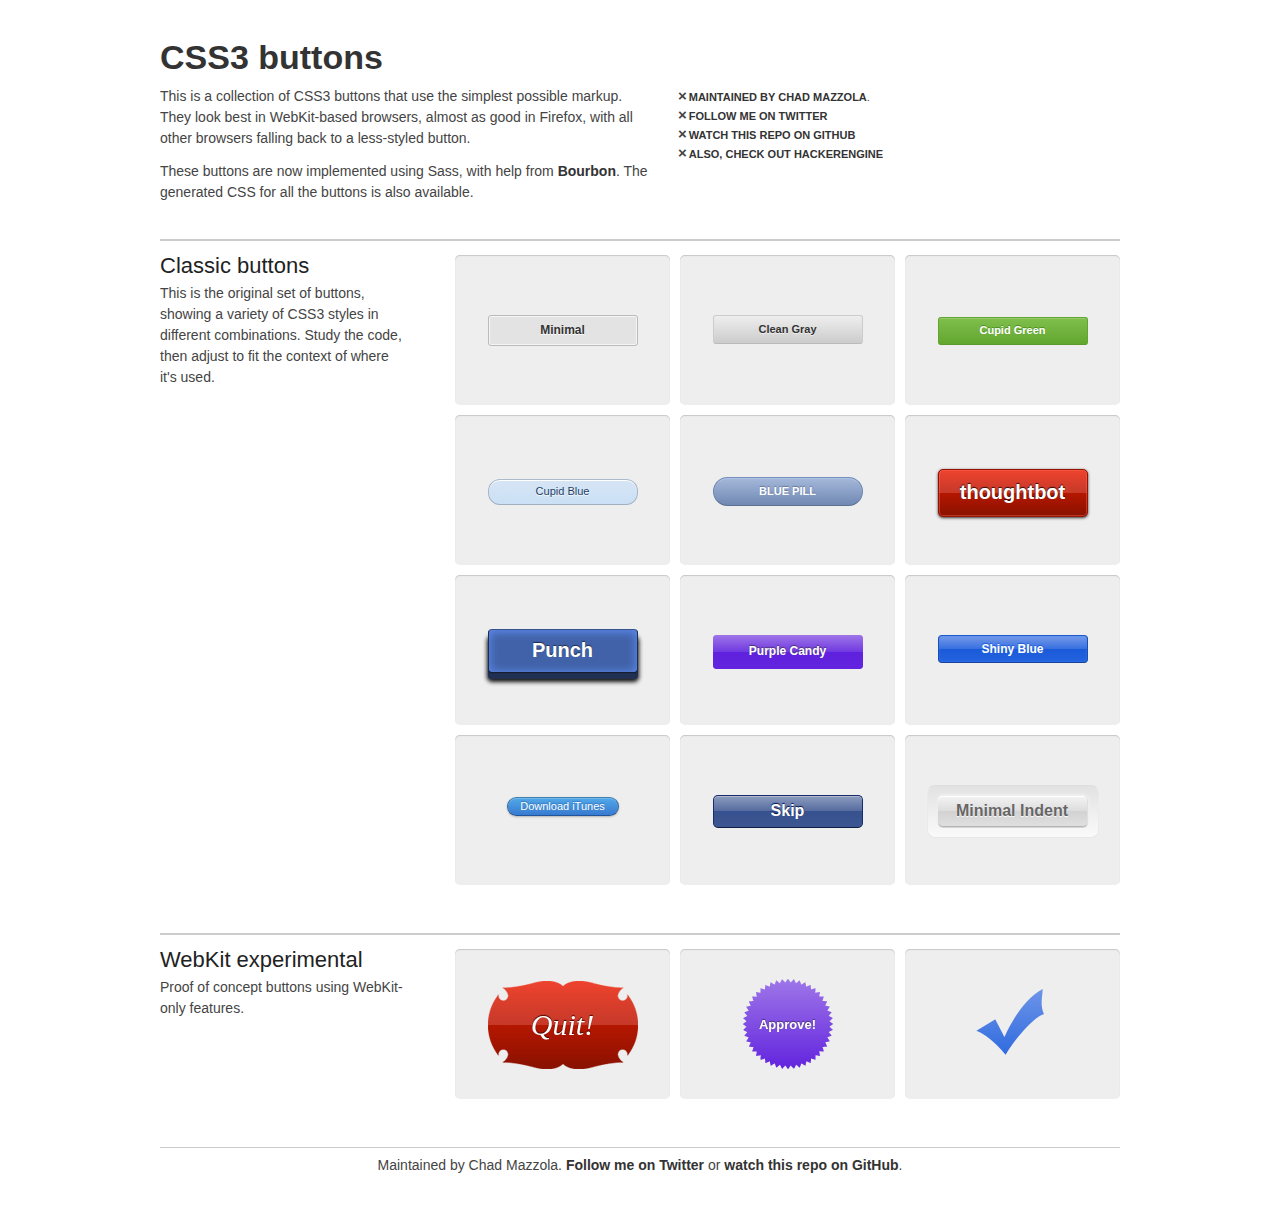
<file: Sýnidæmi/V-5/dæmi um kvikun/css3-buttons/index.html>
<!DOCTYPE html>
<html lang="en">
<head>
  <meta charset="utf-8">
  <title>CSS3 buttons by Chad Mazzola</title>
  <meta name="description" content="A collection of CSS3 buttons by Chad Mazzola">
  <link rel="stylesheet" href="stylesheets/buttons.css" type="text/css" media="screen">
</head>

<body>

  <div class="container">
    <h1>CSS3 buttons</h1>

    <div class="project-info">
      <div class="description">
        <p>This is a collection of CSS3 buttons that use the simplest possible markup. They look best in WebKit-based browsers, almost as good in Firefox, with all other browsers falling back to a less-styled button.</p>
        <p>These buttons are now implemented using Sass, with help from <a href="http://github.com/thoughtbot/bourbon">Bourbon</a>. The generated CSS for all the buttons is also available.</p>
      </div>

      <div class="info">
        <ul>
          <li><a href="http://hellohappy.org">Maintained by Chad Mazzola</a>.</li>
          <li><a href="http://twitter.com/ubuwaits">Follow me on Twitter</a></li>
          <li><a href="http://github.com/ubuwaits/css3-buttons">Watch this repo on GitHub</a></li>
          <li><a href="http://hackerengine.com?kme=Hellohappy">Also, check out HackerEngine</a></li>
        </ul>
      </div>
    </div>

    <div class="button-collection">
      <div class="button-info">
        <h2>Classic buttons</h2>
        <p>This is the original set of buttons, showing a variety of CSS3 styles in different combinations. Study the code, then adjust to fit the context of where it's used.</p>
      </div>

      <ul class="column">
        <li>
          <button class="minimal">Minimal</button>
        </li>
        <li>
          <button class="clean-gray">Clean Gray</button>
        </li>
        <li>
          <button class="cupid-green">Cupid Green</button>
        </li>
        <li>
          <button class="cupid-blue">Cupid Blue</button>
        </li>
        <li>
          <button class="blue-pill">Blue Pill</button>
        </li>
        <li>
          <button class="thoughtbot">thoughtbot</button>
        </li>
        <li>
          <button class="punch">Punch</button>
        </li>
        <li>
          <button class="purple-candy">Purple Candy</button>
        </li>
        <li>
          <button class="shiny-blue">Shiny Blue</button>
        </li>
        <li>
          <button class="download-itunes">Download iTunes</button>
        </li>
        <li>
          <button class="skip">Skip</button>
        </li>
        <li>
          <div class="indent"><button class="minimal-indent">Minimal Indent</button></div>
        </li>
      </ul>
    </div>

    <div class="button-collection">
      <div class="button-info">
        <h2>WebKit experimental</h2>
        <p>Proof of concept buttons using WebKit-only features.</p>
      </div>

      <ul class="column">
        <li>
          <button class="webkit-badge">Quit!</button>
        </li>
        <li>
          <button class="webkit-seal">Approve!</button>
        </li>
        <li>
          <button class="webkit-check">Accept</button>
        </li>
      </ul>
    </div>

    <p class="credit">Maintained by Chad Mazzola. <a href="http://twitter.com/ubuwaits">Follow me on Twitter</a> or <a href="http://github.com/ubuwaits/css3-buttons">watch this repo on GitHub</a>.</p>
  </div>

</body>
</html>
</file>
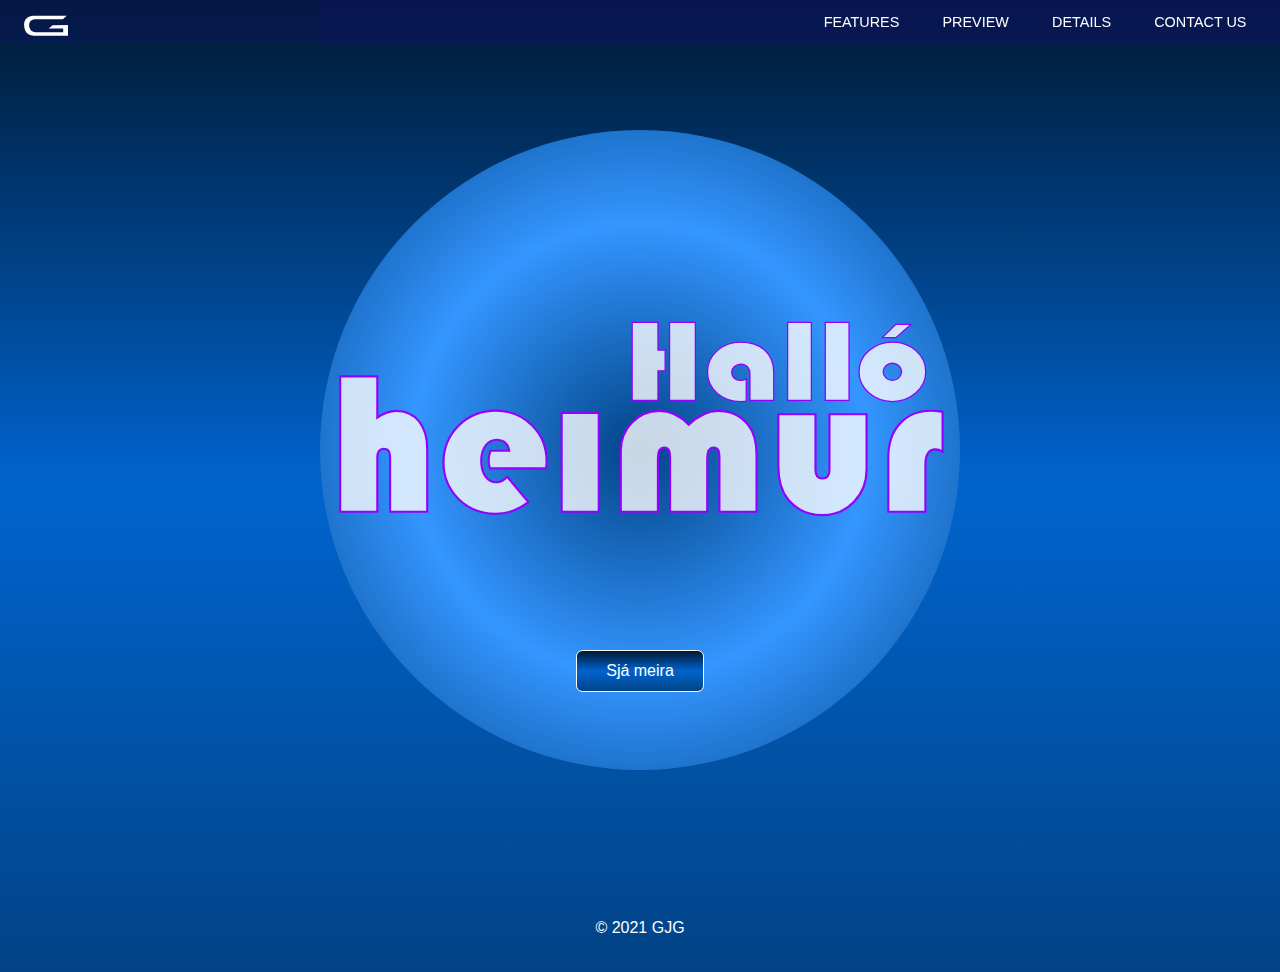
<file: Sýnidæmi/V-5/dæmi um kvikun/svg-daemi/index.html>
<!DOCTYPE html>
<html lang="is">
  <head>
    <meta name="viewport" content="width=device-width, initial-scale=1.0">
    <meta charset="utf-8"> 
    <title>Verkefni 2. SVG kvikun</title>
    <link rel="stylesheet" href="css/styles.css">
  </head>
  <body id="top">
    <header class="headernav">
      <section class="navlogo">
        <a href="#top">
          <img src="img/G-logo.svg" class="logo"></a>
      </section>
      <nav>
        <ul class="topmenu">
          <li><a href="#p2">Features</a></li>
          <li><a href="#p3">Preview</a></li>
          <li><a href="#p4">Details</a></li>
          <li><a href="#p5">Contact us</a></li>
        </ul>
      </nav>
    </header>
    <main class="frontpage">
      <section class="circle">
        <img src="img/halloheimur.svg" class="hallo">
        <p><a href="#" class="shiny-blue">Sjá meira</a></p>
      </section>
    </main>
    <p class="copy">&copy; 2021 GJG</p>
  </body>
</html>
</file>
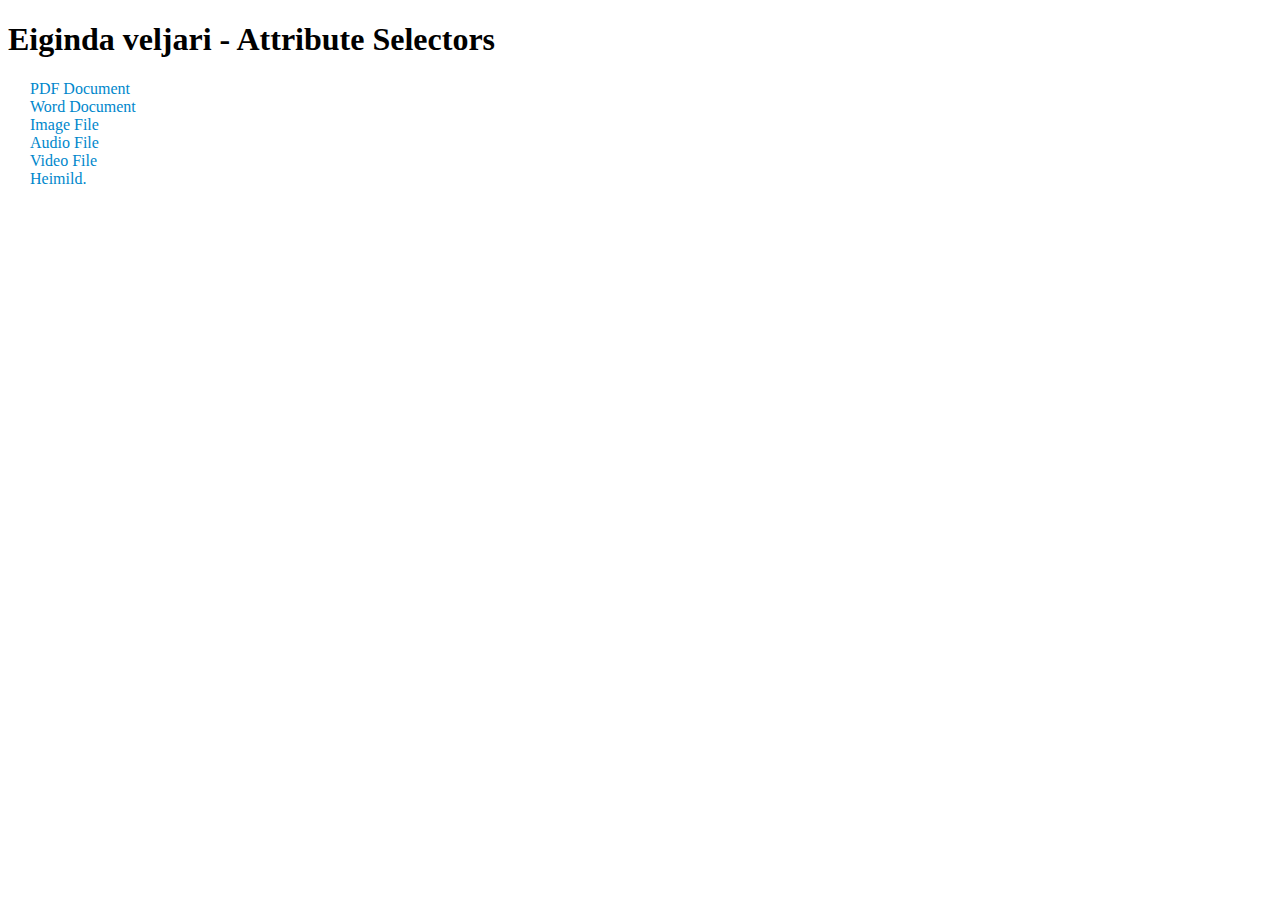
<file: Sýnidæmi/V-4/attributes.html>
<!DOCTYPE html>
<html lang="en">
<head>
    <meta charset="UTF-8">
    <meta http-equiv="X-UA-Compatible" content="IE=edge">
    <meta name="viewport" content="width=device-width, initial-scale=1.0">
    <title>V4 Attribute Selectors</title>
    <style>
        ul {
        list-style: none;
        margin: 0;
        padding: 0;
        }
        a {
        background-position: 0 50%;
        background-repeat: no-repeat;
        color: #0087cc;
        padding-left: 22px;
        text-decoration: none;
        }
        a:hover {
        color: #ff7b29;
        }
        a[href$=".pdf"] {
        background-image: url("https://s3-us-west-2.amazonaws.com/s.cdpn.io/29841/pdf.png");
        }
        a[href$=".doc"] {
        background-image: url("https://s3-us-west-2.amazonaws.com/s.cdpn.io/29841/doc.png");
        }
        a[href$=".jpg"] {
        background-image: url("https://s3-us-west-2.amazonaws.com/s.cdpn.io/29841/image.png");
        }
        a[href$=".mp3"] {
        background-image: url("https://s3-us-west-2.amazonaws.com/s.cdpn.io/29841/audio.png");
        }
        a[href$=".mp4"] {
        background-image: url("https://s3-us-west-2.amazonaws.com/s.cdpn.io/29841/video.png");
        }
    </style>
</head>
<body>
    <h1>Eiginda veljari - Attribute Selectors</h1>
    <ul>
        <li><a href="#.pdf">PDF Document</a></li>
        <li><a href="#.doc">Word Document</a></li>
        <li><a href="#.jpg">Image File</a></li>
        <li><a href="#.mp3">Audio File</a></li>
        <li><a href="#.mp4">Video File</a></li>
      </ul>
      <a href="https://learn.shayhowe.com/advanced-html-css/complex-selectors/#attribute-selectors">Heimild.</a>
</body>
</html>
</file>
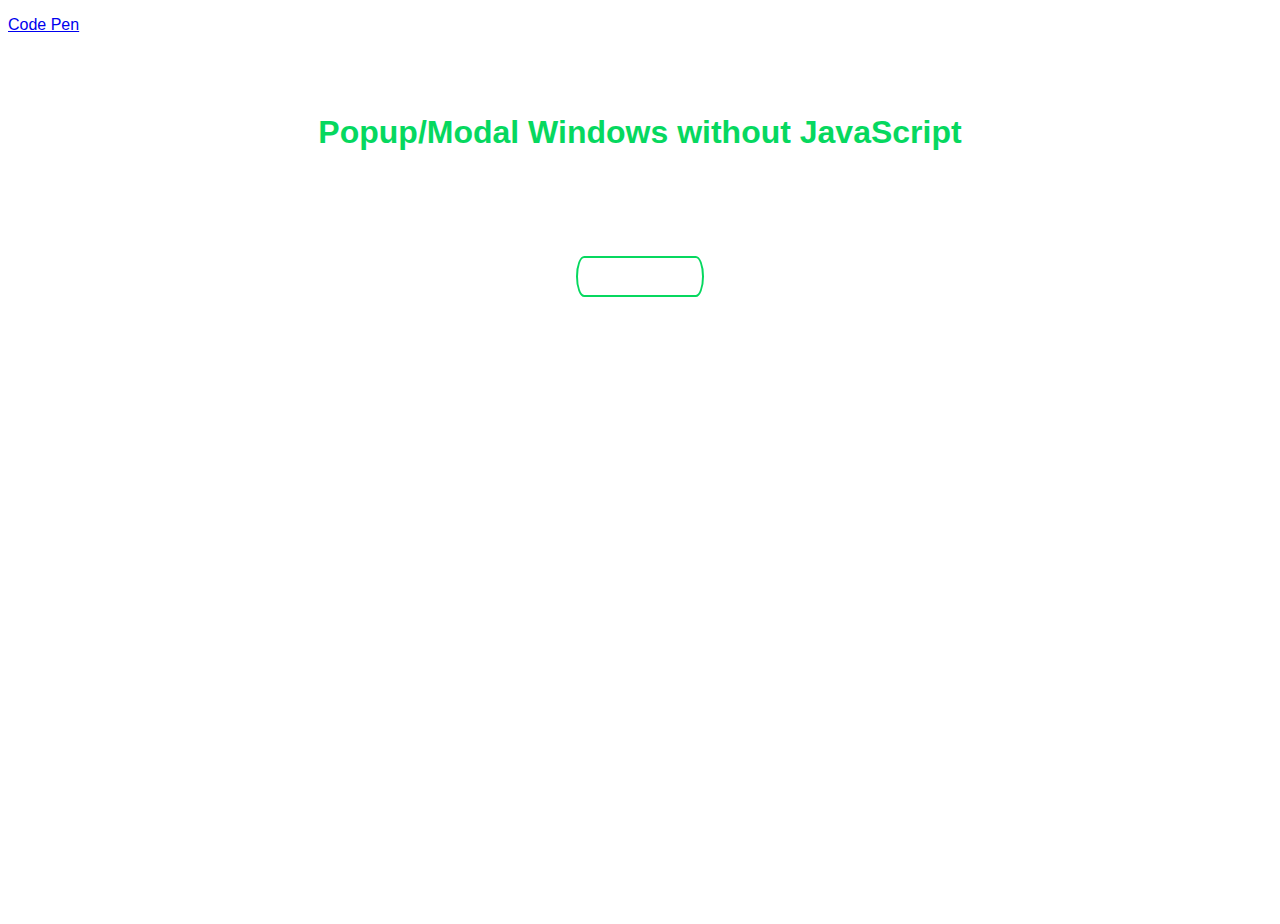
<file: Sýnidæmi/V-4/pop.html>
<!DOCTYPE html>
<html lang="en">
<head>
    <meta charset="UTF-8">
    <meta http-equiv="X-UA-Compatible" content="IE=edge">
    <meta name="viewport" content="width=device-width, initial-scale=1.0">
    <title>poptest</title>
    <style>
        body {
        font-family: Arial, sans-serif;
        background: url(http://www.shukatsu-note.com/wp-content/uploads/2014/12/computer-564136_1280.jpg) no-repeat;
        background-size: cover;
        height: 100vh;
        }

        h1 {
        text-align: center;
        font-family: Tahoma, Arial, sans-serif;
        color: #06D85F;
        margin: 80px 0;
        }

        .box {
        width: 40%;
        margin: 0 auto;
        background: rgba(255,255,255,0.2);
        padding: 35px;
        border: 2px solid #fff;
        border-radius: 20px/50px;
        background-clip: padding-box;
        text-align: center;
        }

        .button {
        font-size: 1em;
        padding: 10px;
        color: #fff;
        border: 2px solid #06D85F;
        border-radius: 20px/50px;
        text-decoration: none;
        cursor: pointer;
        transition: all 0.3s ease-out;
        }
        .button:hover {
        background: #06D85F;
        }

        .overlay {
        position: fixed;
        top: 0;
        bottom: 0;
        left: 0;
        right: 0;
        background: rgba(0, 0, 0, 0.7);
        transition: opacity 500ms;
        visibility: hidden;
        opacity: 0;
        }
        .overlay:target {
        visibility: visible;
        opacity: 1;
        }

        .popup {
        margin: 70px auto;
        padding: 20px;
        background: #fff;
        border-radius: 5px;
        width: 30%;
        position: relative;
        transition: all 5s ease-in-out;
        }

        .popup h2 {
        margin-top: 0;
        color: #333;
        font-family: Tahoma, Arial, sans-serif;
        }
        .popup .close {
        position: absolute;
        top: 20px;
        right: 30px;
        transition: all 200ms;
        font-size: 30px;
        font-weight: bold;
        text-decoration: none;
        color: #333;
        }
        .popup .close:hover {
        color: #06D85F;
        }
        .popup .content {
        max-height: 30%;
        overflow: auto;
        }

        @media screen and (max-width: 700px){
        .box{
            width: 70%;
        }
        .popup{
            width: 70%;
        }
        }
    </style>
</head>
<body>
    <p><a href="https://codepen.io/imprakash/pen/GgNMXO">Code Pen</a></p>
    <h1>Popup/Modal Windows without JavaScript</h1>

    <div class="box">
        <a class="button" href="#popup1">Let me Pop up</a>
    </div>

    <div id="popup1" class="overlay">
        <div class="popup">
            <h2>Here i am</h2>
            <a class="close" href="#">&times;</a>
            <div class="content">
                Thank to pop me out of that button, but now i'm done so you can close this window.
            </div>
        </div>
    </div>
</body>
</html>
</file>
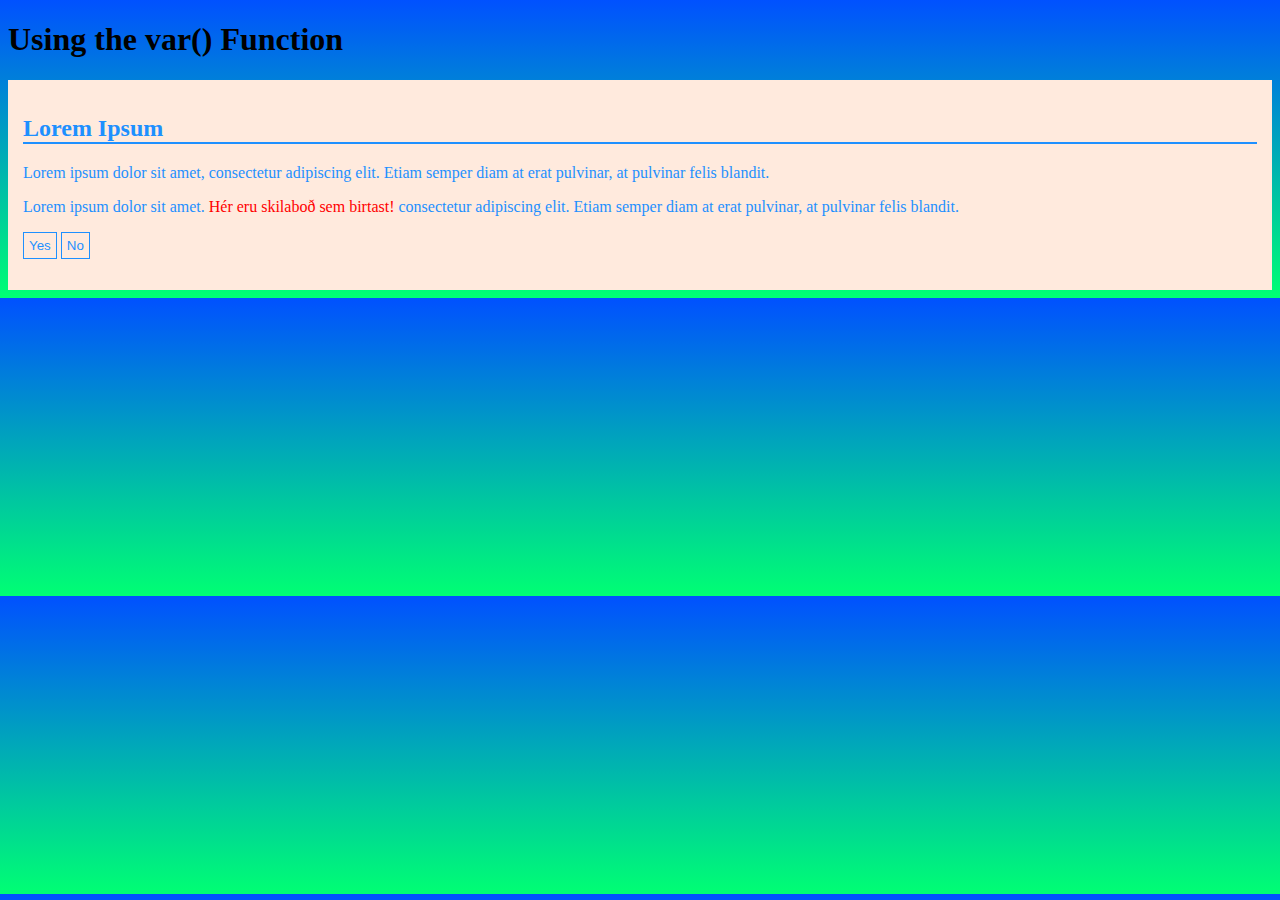
<file: Sýnidæmi/V-4/variables.html>
<!DOCTYPE html>
<html>
<head>
<style>
:root {
  --blue: #1e90ff;
  --white: #ffeadd; 
  --error: #f00;
  --msg: " Hér eru skilaboð sem birtast! ";
  --bg-img: linear-gradient(rgb(0, 81, 255), rgb(0, 255, 115));
}

body {
  background-image: var(--bg-img);
}

h2 {
  border-bottom: 2px solid var(--blue);
}

.container {
  color: var(--blue);
  background-color: var(--white);
  padding: 15px;
}

button {
  background-color: var(--white);
  color: var(--blue);
  border: 1px solid var(--blue);
  padding: 5px;
}
.skilabod {
    color: var(--error);
}
.skilabod::after {
    content: var(--msg);
}
</style>
</head>
<body>

<h1>Using the var() Function</h1>

<div class="container">
  <h2>Lorem Ipsum</h2>
  <p>Lorem ipsum dolor sit amet, consectetur adipiscing elit. Etiam semper diam at erat pulvinar, at pulvinar felis blandit.</p>
  <p>Lorem ipsum dolor sit amet. <span class="skilabod"></span> consectetur adipiscing elit. Etiam semper diam at erat pulvinar, at pulvinar felis blandit.</p>
  <p>
    <button>Yes</button>
    <button>No</button>
  </p>
</div>

</body>
</html>
</file>
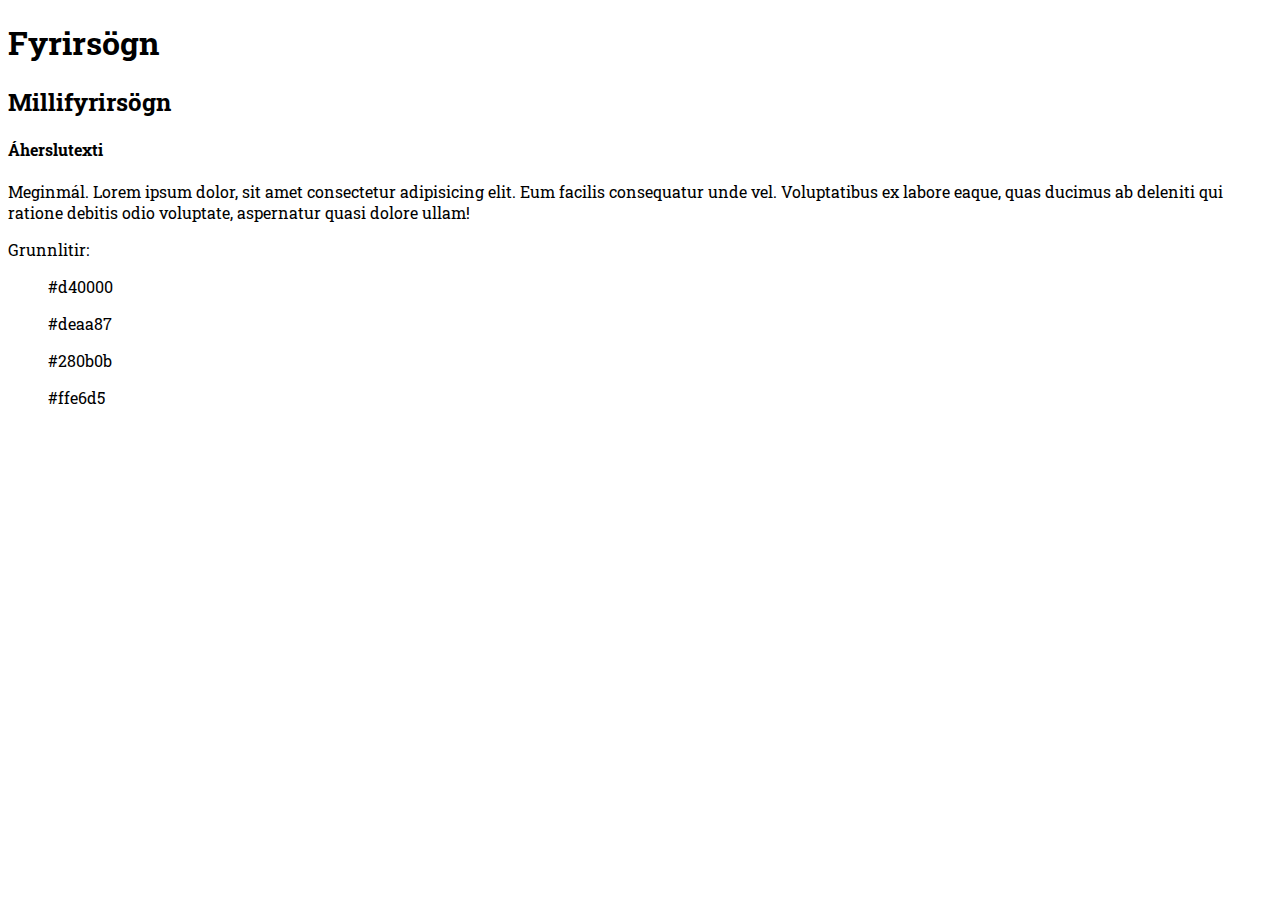
<file: Sýnidæmi/V-6/style-tyle.html>
<!DOCTYPE html>
<html lang="en">
<head>
    <meta charset="UTF-8">
    <meta http-equiv="X-UA-Compatible" content="IE=edge">
    <meta name="viewport" content="width=device-width, initial-scale=1.0">
    <title>Stílbragð - Style-tyle</title>
    <link rel="preconnect" href="https://fonts.gstatic.com">
    <link href="https://fonts.googleapis.com/css2?family=Roboto+Slab:wght@300;400;500;600;700;800;900&display=swap" rel="stylesheet">
    <!--link rel="stylesheet" href="css/styles.css"-->
    <style>
        body {
            font-family: 'Roboto Slab', serif;
        }
    </style>
</head>
<body>
    <h1>Fyrirsögn</h1>
    <h2>Millifyrirsögn</h2>
    <h4>Áherslutexti</h4>
    <p>Meginmál. Lorem ipsum dolor, sit amet consectetur adipisicing elit. Eum facilis consequatur unde vel. Voluptatibus ex labore eaque, quas ducimus ab deleniti qui ratione debitis odio voluptate, aspernatur quasi dolore ullam!</p>
    <p>Grunnlitir:</p>

    <figure>
        <figcaption>#d40000</figcaption>
    </figure>
    <figure>
        <figcaption>#deaa87</figcaption>
    </figure>
    <figure>
        <figcaption>#280b0b</figcaption>
    </figure>
    <figure>
        <figcaption>#ffe6d5</figcaption>
    </figure>
</body>
</html>
</file>
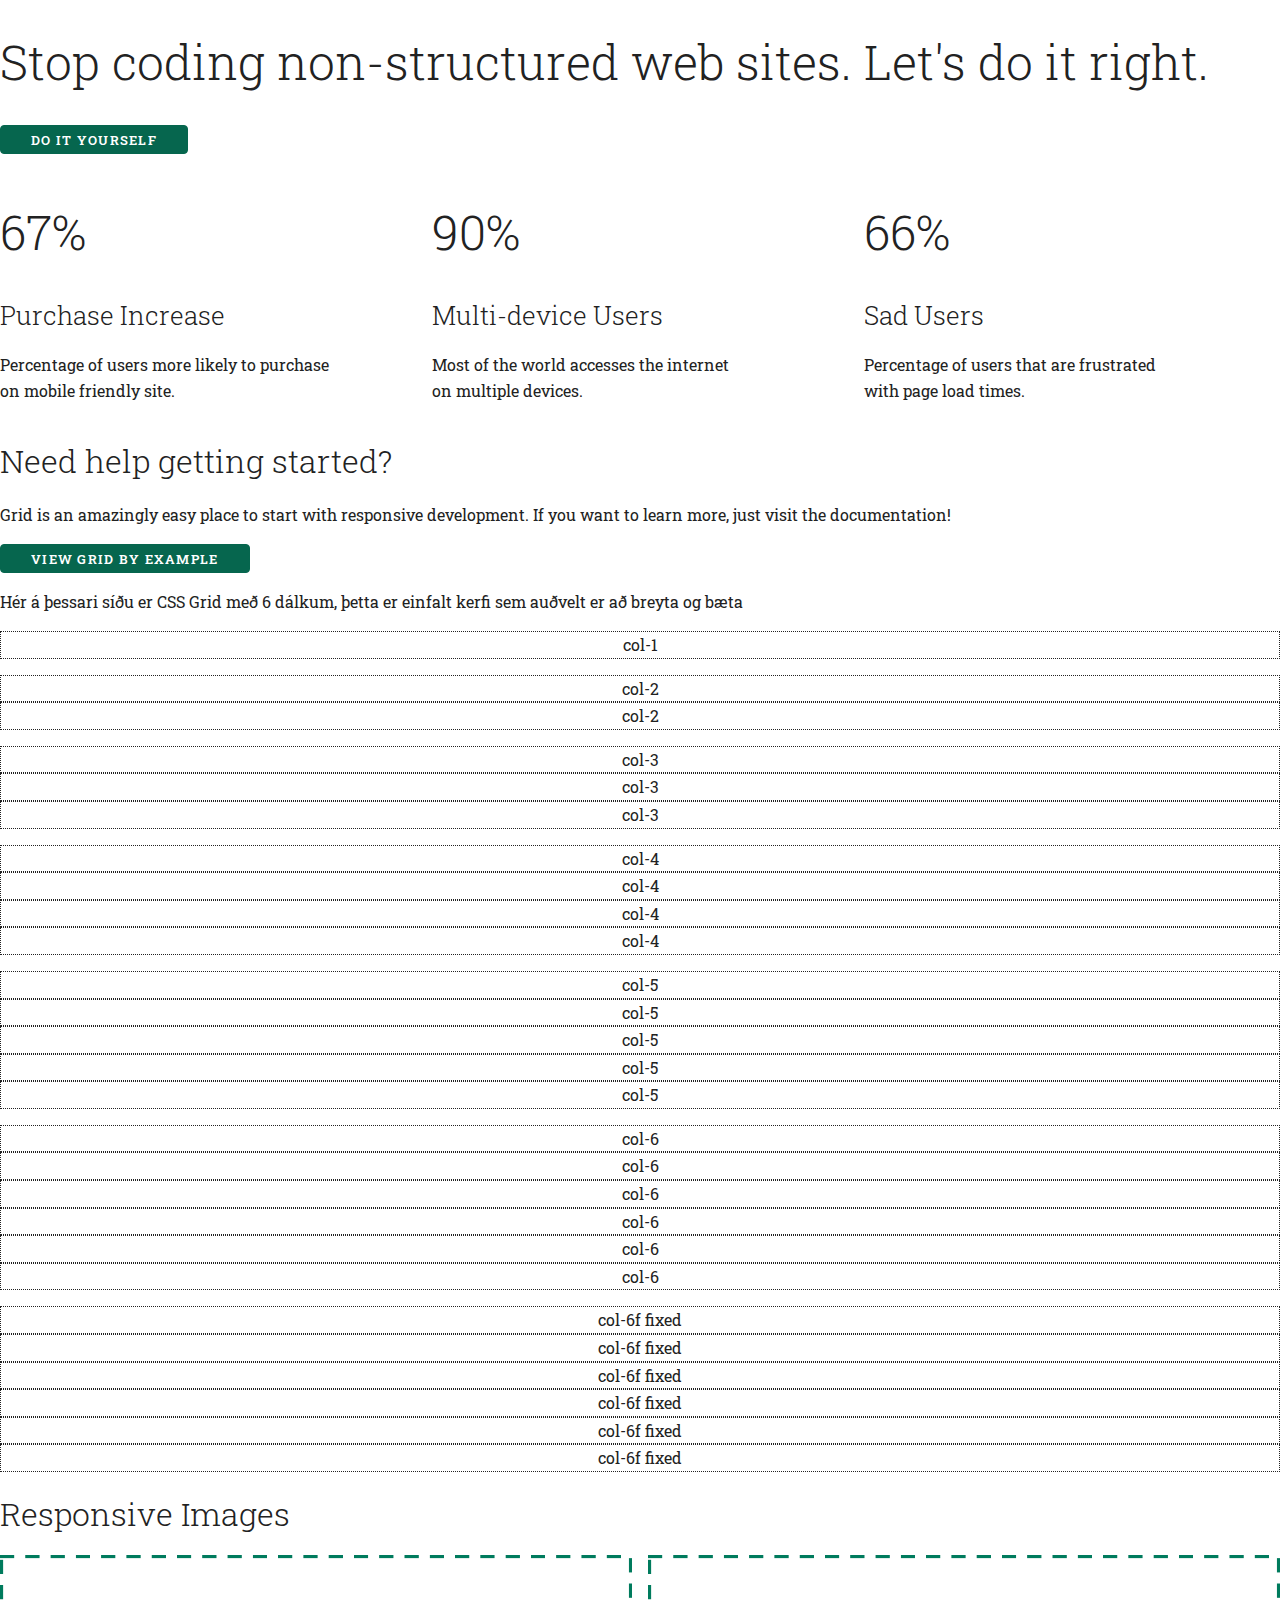
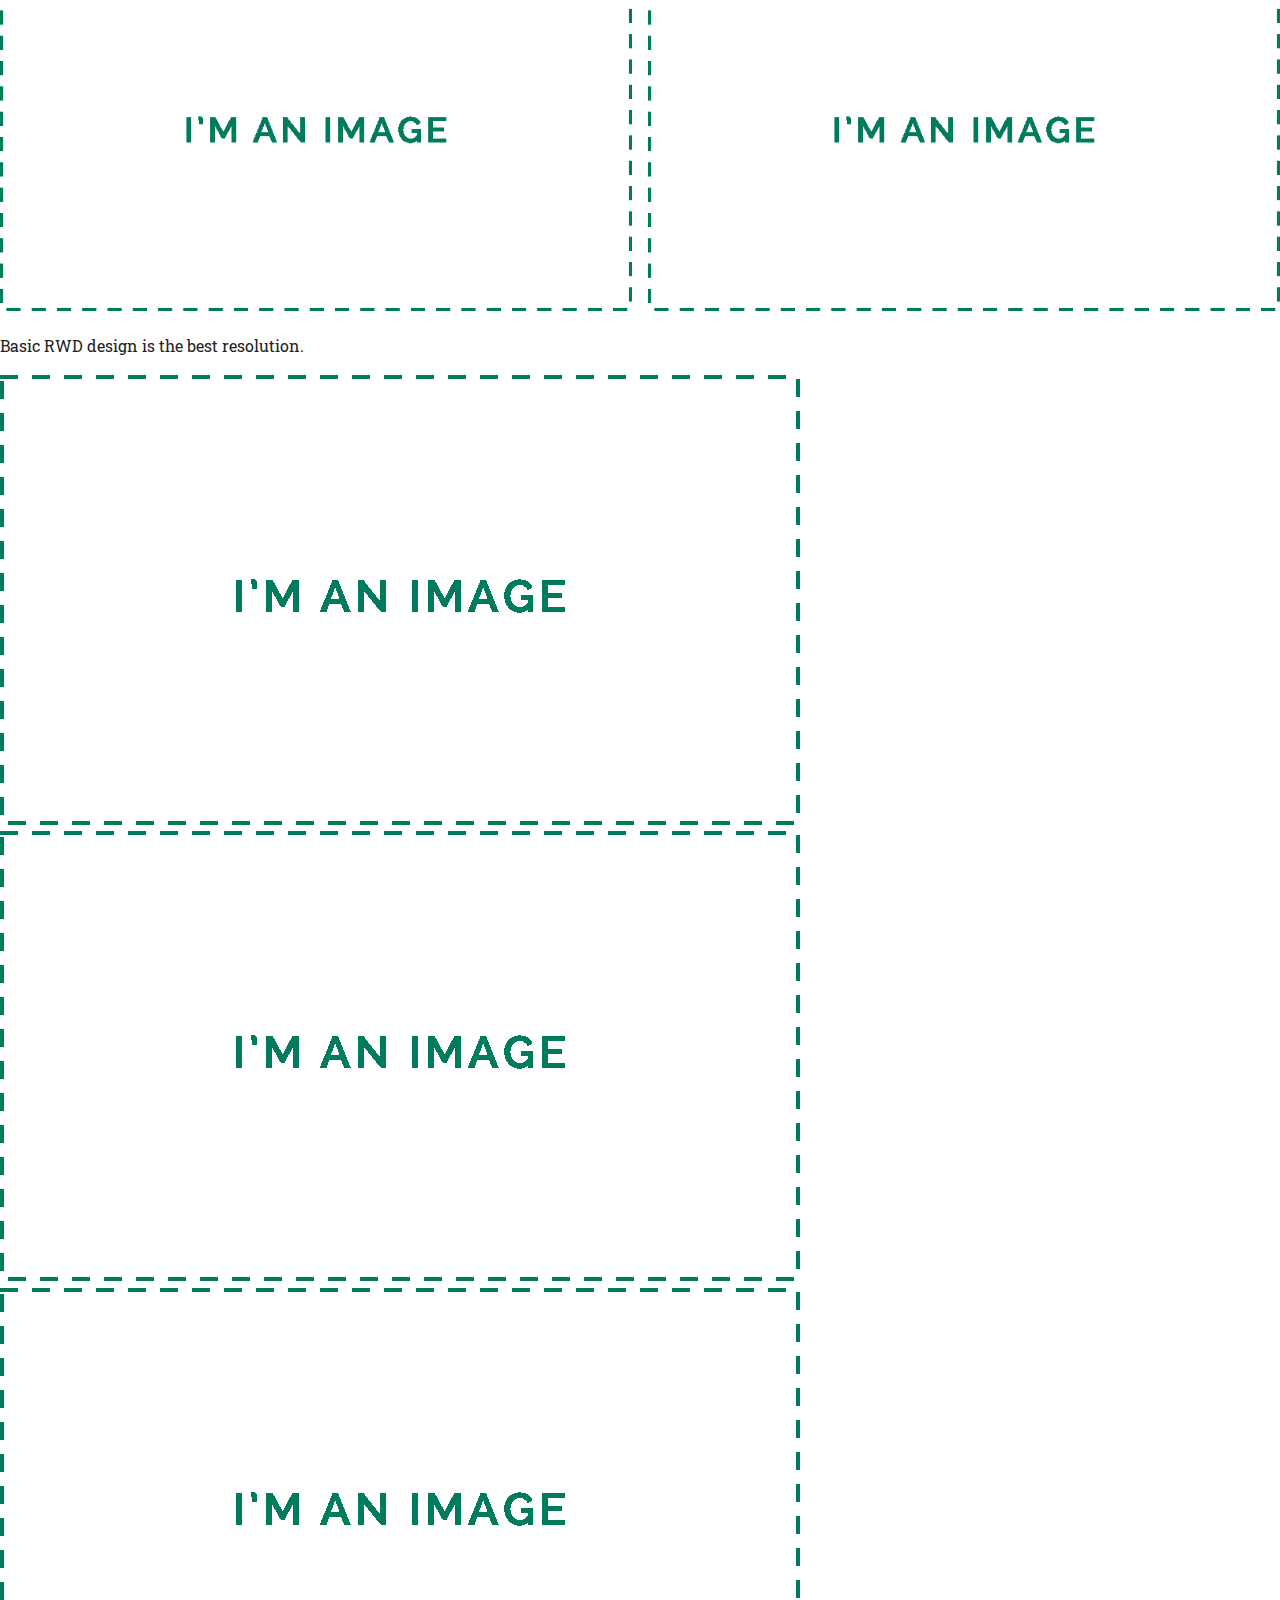
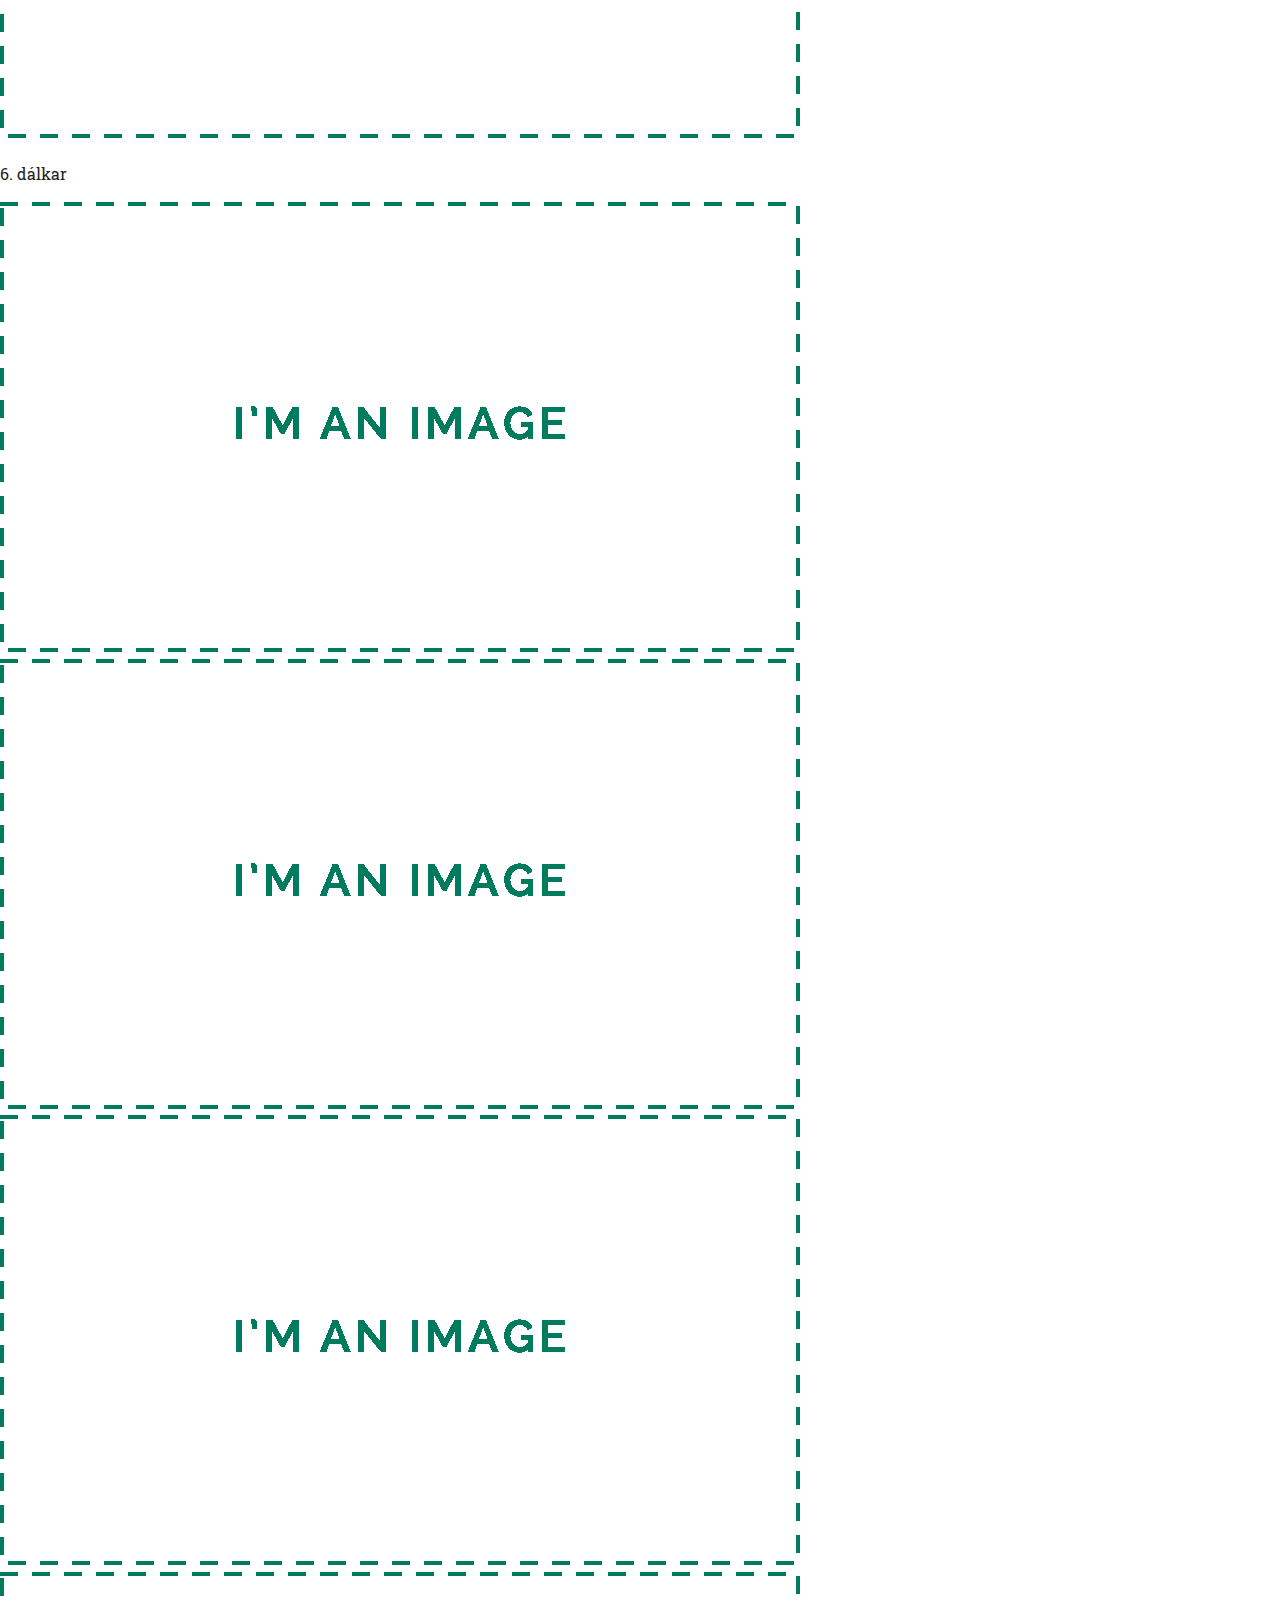
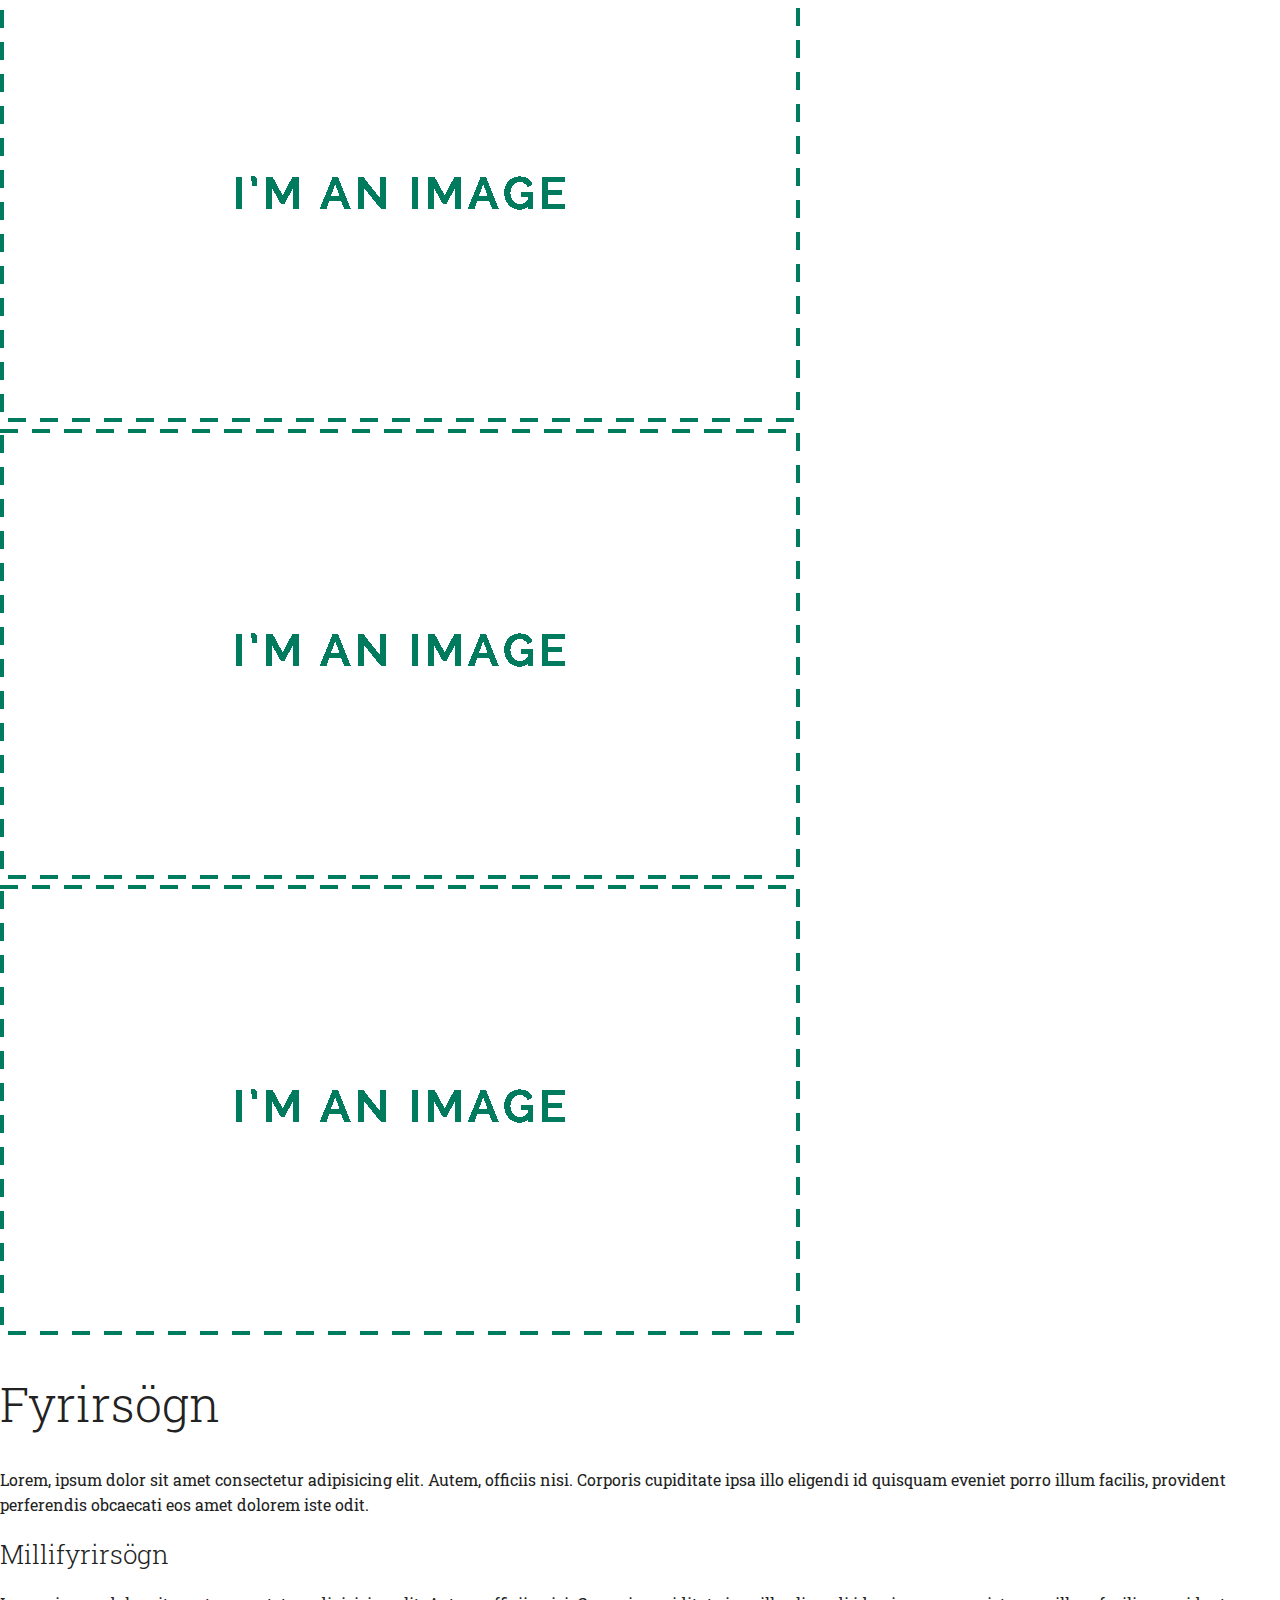
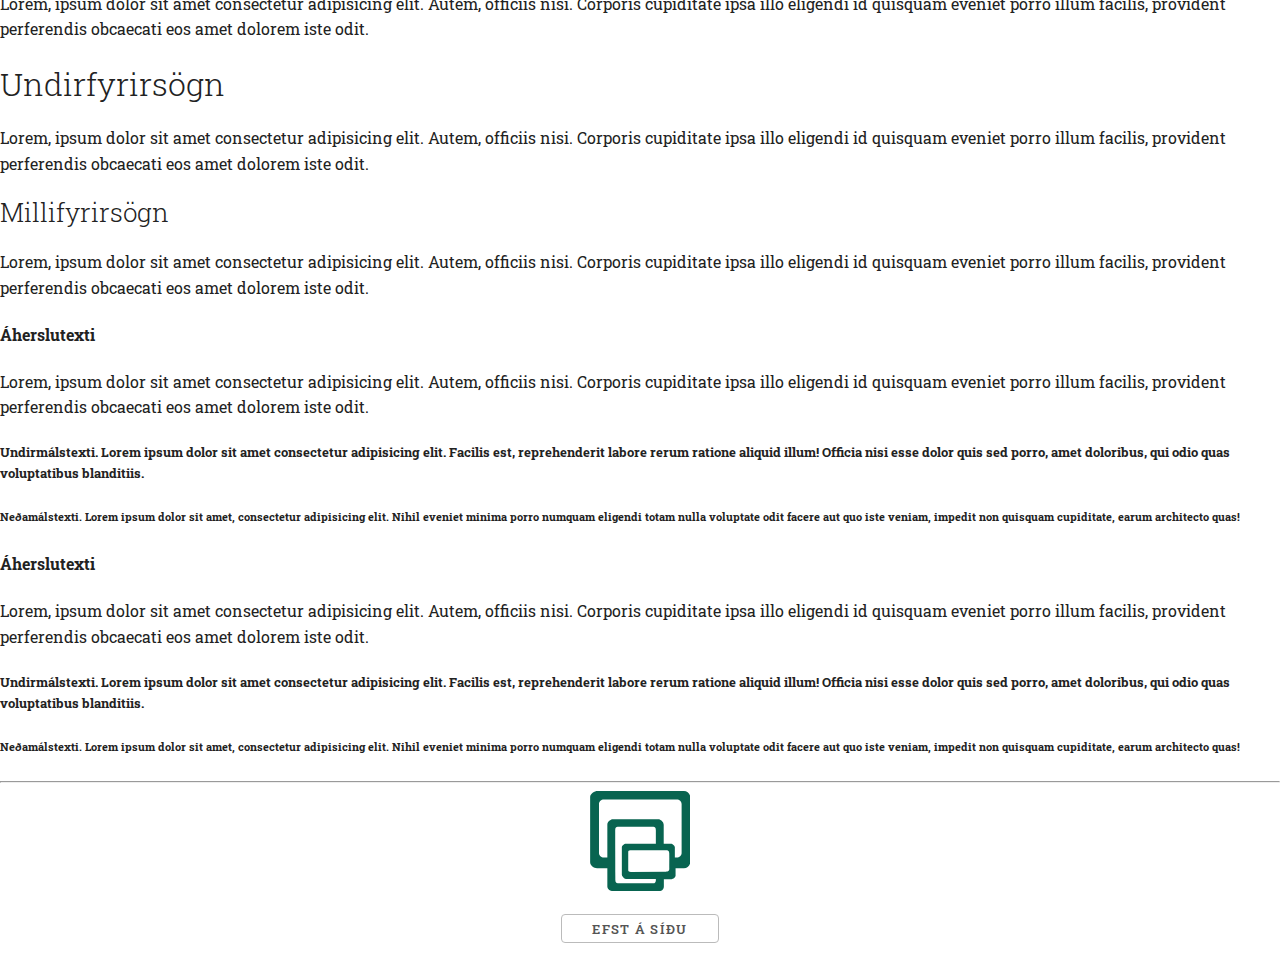
<file: Sýnidæmi/V-1/boilerplate/hha.html>
<!--Verkefni 1 - VEFHÖNNUN 2 - Tækniskólinn Vorönn 2022 - Dagur Sigurðsson-->

<!DOCTYPE html>
<html lang="is">
<head>
    <meta charset="UTF-8">
    <meta http-equiv="X-UA-Compatible" content="IE=edge">
    <meta name="viewport" content="width=device-width, initial-scale=1.0">
    <meta name="description" content="CSS grind">
    <meta name="author" content="GJG">
    <title>CSS grind</title>
    <link rel="preconnect" href="https://fonts.gstatic.com">
    <link href="https://fonts.googleapis.com/css2?family=Roboto+Slab:wght@100;200;300;400;500;600;700;800;900&display=swap" rel="stylesheet">
    <link rel="stylesheet" href="css/base.css">
    <link rel="stylesheet" href="css/grid.css">
    <link rel="stylesheet" href="css/styles.css">
    <!--link rel="stylesheet" href="css/topmenu.css"-->
    <!--link rel="stylesheet" href="css/custom.css"-->
    <!--Allar stílsíðurnar eru síðan þjappaðar í eina stílsíðu -->
    <!--link rel="stylesheet" href="css/styles.css"-->

    <link rel="icon" type="image/svg" href="images/rwd-icon.svg">
</head>
<body id="top">
  <nav class="topnav">
  </nav>
  <header class="container" id="top">
    <section>
        <h1>Stop coding non-structured web sites. Let's do it right.</h1>
        <a class="button button-primary" href="http://vefhonnun.github.io">Do it yourself</a>
      </div>
    </section>
  </header>
  <main>
    <section>
      <div class="col-3 container">
        <div>
          <h1>67%</h1>
          <h3>Purchase Increase</h3>
          <p>Percentage of users more likely to purchase<br> on mobile friendly site.</p>
        </div>
        <div>
          <h1>90%</h1>
          <h3>Multi-device Users</h3>
          <p>Most of the world accesses the internet<br> on multiple devices.</p>
        </div>
        <div>
          <h1>66%</h1>
          <h3>Sad Users</h3>
          <p>Percentage of users that are frustrated<br> with page load times.</p>
        </div>
    </div>
    </section>
    <section class="container">
        <h2>Need help getting started?</h2>
        <p>Grid is an amazingly easy place to start with responsive development. If you want to learn more, just visit the documentation!</p>
        <a class="button button-primary" href="http://gridbyexample.com">View Grid by example</a>
    </section>
    <section class="container" id="cssgrid">
      <p>Hér á þessari síðu er CSS Grid með 6 dálkum, þetta er einfalt kerfi sem auðvelt er að breyta og bæta</p>
      <div class="col-1 rammi">
        <div>col-1</div>
      </div>
      <div class="rammi">
        <div>col-2</div>
        <div>col-2</div>
      </div>
      <div class="rammi">
        <div>col-3</div>
        <div>col-3</div>
        <div>col-3</div>
      </div>
      <div class="rammi">
        <div>col-4</div>
        <div>col-4</div>
        <div>col-4</div>
        <div>col-4</div>
      </div>
      <div class="rammi">
        <div>col-5</div>
        <div>col-5</div>
        <div>col-5</div>
        <div>col-5</div>
        <div>col-5</div>
      </div>
      <div class="rammi">
        <div>col-6</div>
        <div>col-6</div>
        <div>col-6</div>
        <div>col-6</div>
        <div>col-6</div>
        <div>col-6</div>
      </div>
      <div class="rammi">
        <div>col-6f fixed</div>
        <div>col-6f fixed</div>
        <div>col-6f fixed</div>
        <div>col-6f fixed</div>
        <div>col-6f fixed</div>
        <div>col-6f fixed</div>
      </div>
    </section>
    <section class="bgimage" id="myndir">
      <div class="container">
        <h2>Responsive Images</h2>
        <div class="col-2">
          <figure>
            <img src="images/placeholder2.png">
          </figure>
          <figure>
            <img src="images/placeholder2.png">
          </figure>
        </div>
      </div>
      <div class="container">
        <p>Basic RWD design is the best resolution.</p>
        <div class=" ">
          <figure>
            <img src="images/placeholder2.png">
          </figure>
          <figure>
            <img src="images/placeholder2.png">
          </figure>
          <figure>
            <img src="images/placeholder2.png">
          </figure>
        </div>
      </div>
      <div class="container">
        <p>6. dálkar</p>
        <div class=" ">
          <figure>
            <img src="images/placeholder2.png">
          </figure>
          <figure>
            <img src="images/placeholder2.png">
          </figure>
          <figure>
            <img src="images/placeholder2.png">
          </figure>
          <figure>
            <img src="images/placeholder2.png">
          </figure>
          <figure>
            <img src="images/placeholder2.png">
          </figure>
          <figure>
            <img src="images/placeholder2.png">
          </figure>
        </div>
      </div>
    </section>
    <section class="container" id="letur">
      <div class=" ">
        <article>
          <h1>Fyrirsögn</h1>
          <p>Lorem, ipsum dolor sit amet consectetur adipisicing elit. Autem, officiis nisi. Corporis cupiditate ipsa illo eligendi id quisquam eveniet porro illum facilis, provident perferendis obcaecati eos amet dolorem iste odit.</p>
          <h3>Millifyrirsögn</h3>
          <p>Lorem, ipsum dolor sit amet consectetur adipisicing elit. Autem, officiis nisi. Corporis cupiditate ipsa illo eligendi id quisquam eveniet porro illum facilis, provident perferendis obcaecati eos amet dolorem iste odit.</p>
        </article>
        <article>
          <h2>Undirfyrirsögn</h2>
          <p>Lorem, ipsum dolor sit amet consectetur adipisicing elit. Autem, officiis nisi. Corporis cupiditate ipsa illo eligendi id quisquam eveniet porro illum facilis, provident perferendis obcaecati eos amet dolorem iste odit.</p>
          <h3>Millifyrirsögn</h3>
          <p>Lorem, ipsum dolor sit amet consectetur adipisicing elit. Autem, officiis nisi. Corporis cupiditate ipsa illo eligendi id quisquam eveniet porro illum facilis, provident perferendis obcaecati eos amet dolorem iste odit.</p>  
        </article>
      </div>
      <div class=" ">
        <article>
          <h4>Áherslutexti</h4>
          <p>Lorem, ipsum dolor sit amet consectetur adipisicing elit. Autem, officiis nisi. Corporis cupiditate ipsa illo eligendi id quisquam eveniet porro illum facilis, provident perferendis obcaecati eos amet dolorem iste odit.</p>
        </article>
        <article>
          <h5>Undirmálstexti. Lorem ipsum dolor sit amet consectetur adipisicing elit. Facilis est, reprehenderit labore rerum ratione aliquid illum! Officia nisi esse dolor quis sed porro, amet doloribus, qui odio quas voluptatibus blanditiis.</h5>
        <h6>Neðamálstexti. Lorem ipsum dolor sit amet, consectetur adipisicing elit. Nihil eveniet minima porro numquam eligendi totam nulla voluptate odit facere aut quo iste veniam, impedit non quisquam cupiditate, earum architecto quas!</h6>
        </article>
        <article>
          <h4>Áherslutexti</h4>
          <p>Lorem, ipsum dolor sit amet consectetur adipisicing elit. Autem, officiis nisi. Corporis cupiditate ipsa illo eligendi id quisquam eveniet porro illum facilis, provident perferendis obcaecati eos amet dolorem iste odit.</p>
        </article>
        <article>
          <h5>Undirmálstexti. Lorem ipsum dolor sit amet consectetur adipisicing elit. Facilis est, reprehenderit labore rerum ratione aliquid illum! Officia nisi esse dolor quis sed porro, amet doloribus, qui odio quas voluptatibus blanditiis.</h5>
        <h6>Neðamálstexti. Lorem ipsum dolor sit amet, consectetur adipisicing elit. Nihil eveniet minima porro numquam eligendi totam nulla voluptate odit facere aut quo iste veniam, impedit non quisquam cupiditate, earum architecto quas!</h6>
        </article>
      </div>
    </section>
  </main>
  <footer class="container centre">
    <hr>
    <img src="images/rwd-logo.svg" width="100">
    <p><a href=#top class="button">Efst á síðu</a></p>
  </footer>
</body>
</html>
</file>
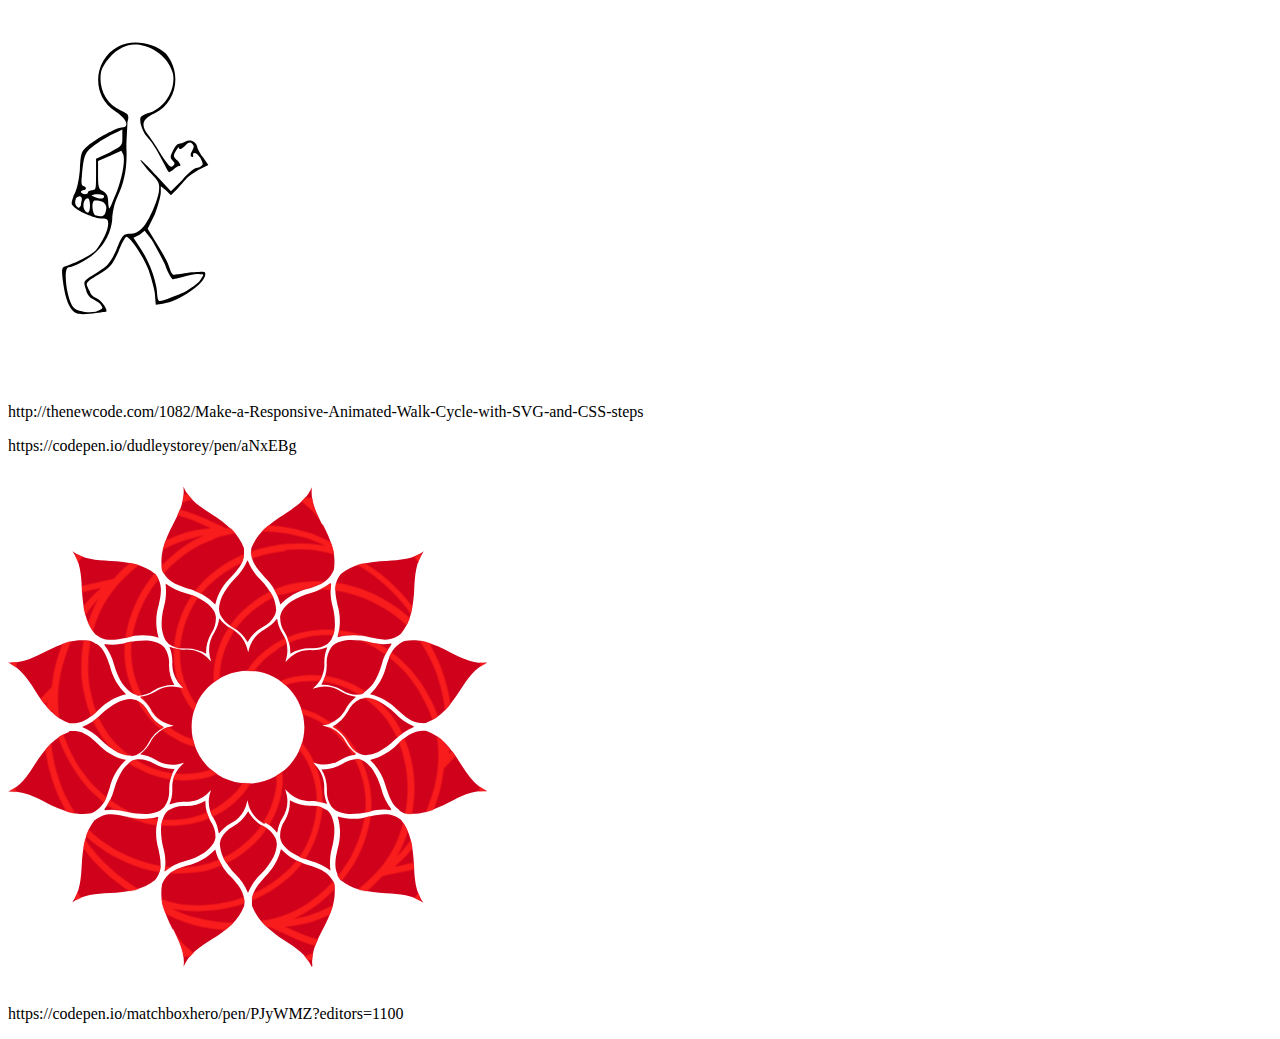
<file: Sýnidæmi/V-5/dæmi um kvikun/animation.html>
<!DOCTYPE html>
<html>
<head>
	<title>animation</title>
	<link rel="stylesheet" type="text/css" href="anim.css">
</head>
<body>
	<div id="walk-container">
  <div id="walk"></div>
</div>
<p>http://thenewcode.com/1082/Make-a-Responsive-Animated-Walk-Cycle-with-SVG-and-CSS-steps</p>
<p>https://codepen.io/dudleystorey/pen/aNxEBg</p>
<div class="container">
<svg xmlns="http://www.w3.org/2000/svg" viewBox="0 0 298 299" xmlns:xlink="http://www.w3.org/1999/xlink">
	<defs>
		<path id="a" d="M200.37 238.27c-3.77-2.96-8.13-5.1-12.78-6.24-4.2-1.16-8.1-2.9-11.8-5.2-2.3-1.58-4.3-3.6-5.8-5.93-.5-.98-.8-2-1-3.07-.3-3.67.6-7.33 2.7-10.4 2.3-3.9 3.5-8.37 3.3-12.9 3.9 2.35 8.4 3.5 12.9 3.34 3.6-.24 7.3.78 10.3 2.86.8.72 1.5 1.54 2.1 2.44 1.3 2.48 2 5.18 2.3 7.96.2 4.3-.3 8.6-1.4 12.74-1.3 4.6-1.6 9.43-1 14.17l-.4-.37.2.6zM149 252v-.54.53c-1.78-4.5-4.48-8.5-7.93-11.8-3.02-3.1-5.57-6.6-7.56-10.4-1.2-2.5-1.8-5.3-2-8.1.1-1.1.3-2.2.7-3.2 1.6-3.4 4.3-6 7.5-7.7 4-2.2 7.2-5.5 9.4-9.5 2.2 4 5.5 7.3 9.5 9.4 3.3 1.6 6 4.3 7.6 7.6.4 1.1.6 2.2.7 3.3-.1 2.7-.8 5.5-2 8-2 3.8-4.5 7.3-7.6 10.4-3.5 3.2-6.2 7.2-8.1 11.6zm10.1-42.94c-4.52-2.24-7.97-6.17-9.6-10.97l-.83-3.6-.96 3.5c-1.6 4.8-5 8.7-9.6 10.9-2.8 1.6-5.2 3.7-7.1 6.3v-.6l-.2.3c-.4-3.2-1.4-6.3-3-9-2.8-4.2-3.8-9.3-2.8-14.2l1-3.6-2.6 2.6c-3.8 3.3-8.7 5-13.8 4.7-3.2-.1-6.3.5-9.3 1.8l.2-.4-.3.2c1.3-3 1.9-6.1 1.8-9.3-.3-5.1 1.4-10 4.7-13.8l2.6-2.7-3.6.9c-4.9 1-10.1-.1-14.3-2.9-2.7-1.6-5.8-2.7-9-3.1l.4-.2H82c2.55-1.9 4.68-4.3 6.24-7.1 2.24-4.5 6.18-8 10.96-9.6l3.68-1-3.57-1c-4.7-1.6-8.7-5.1-10.9-9.6-1.5-2.8-3.7-5.2-6.3-7.1h.5l-.3-.2c3.2-.4 6.2-1.5 9-3.1 4.2-2.9 9.4-3.9 14.4-2.9l3.6.9-2.6-2.7c-3.3-3.8-5-8.8-4.7-13.8.1-3.2-.6-6.4-1.8-9.3l.4.2-.2-.4c2.9 1.3 6.1 1.9 9.3 1.8 5.1-.3 10 1.4 13.8 4.7l2.6 2.6-.9-3.6c-1-4.98.1-10.1 2.9-14.3 1.6-2.78 2.7-5.8 3.1-9l.2.4c1.9 2.55 4.4 4.67 7.1 6.23 4.5 2.25 8 6.2 9.6 11l1 3.65 1-3.57c1.7-4.8 5.1-8.7 9.6-11 2.8-1.56 5.3-3.7 7.2-6.3v.4l.2-.4c.4 3.2 1.5 6.2 3.1 8.9 2.8 4.2 3.9 9.3 2.9 14.3l-.9 3.6 2.7-2.6c3.8-3.4 8.8-5.1 13.8-4.7 3.2 0 6.4-.6 9.3-1.8l-.2.3.4-.2c-1.24 2.9-1.85 6.1-1.8 9.3.3 5-1.4 10-4.7 13.8l-2.6 2.6 3.6-1c5-1 10.1 0 14.3 2.8 2.77 1.6 5.8 2.7 8.97 3.1l-.4.2h.46c-2.52 1.9-4.64 4.3-6.2 7.1-2.2 4.5-6.2 8-10.93 9.6l-3.7 1 3.55 1c4.8 1.6 8.7 5 10.97 9.6 1.6 2.8 3.72 5.2 6.32 7.1h-.6l.4.2c-3.16.4-6.2 1.4-8.95 3.1-4.2 2.8-9.4 3.8-14.3 2.8l-3.6-1 2.6 2.6c3.3 3.8 5 8.77 4.7 13.8-.1 3.2.5 6.4 1.8 9.3l-.4-.2.2.4c-3-1.26-6.1-1.9-9.3-1.8-5.1.3-10-1.4-13.8-4.7l-2.7-2.6 1 3.65c1 4.9 0 10.1-2.8 14.3-1.67 2.7-2.7 5.8-3.1 8.92l-.2-.38v.44c-1.9-2.6-4.38-4.7-7.18-6.3h-.15zm-10.1-25c19.33 0 35-15.66 35-35 0-19.32-15.67-35-35-35s-35 15.68-35 35c0 19.34 15.67 35 35 35zM97.63 59.74c3.77 2.95 8.13 5.1 12.78 6.23 4.2 1.16 8.1 2.9 11.8 5.2 2.3 1.6 4.3 3.6 5.8 5.94.5 1 .8 2 1 3.1.3 3.7-.6 7.4-2.7 10.4-2.3 3.9-3.5 8.4-3.3 12.9-3.9-2.3-8.4-3.5-12.9-3.3-3.6.3-7.3-.8-10.3-2.8-.8-.7-1.5-1.5-2.1-2.4-1.3-2.5-2-5.2-2.3-7.9-.2-4.3.3-8.6 1.4-12.7 1.3-4.6 1.6-9.4 1-14.2l.4.4-.2-.6zm-.47 138.84c-.7.82-1.53 1.55-2.43 2.16-2.47 1.27-5.18 2.04-7.97 2.26-4.28.16-8.57-.3-12.72-1.37-4.6-1.32-9.44-1.64-14.17-.97l.37-.4h-.54c2.96-3.76 5.08-8.1 6.23-12.76 1.16-4.14 2.9-8.1 5.2-11.73 1.58-2.3 3.6-4.26 5.94-5.77.98-.47 2-.8 3.06-1 3.68-.3 7.35.65 10.4 2.7 3.9 2.34 8.37 3.5 12.9 3.33-2.35 3.9-3.5 8.4-3.34 12.94.2 3.76-.8 7.5-3 10.6zm-21-31.9c-2.77-.15-5.5-.84-8.03-2.03-3.8-2-7.3-4.56-10.37-7.57-3.3-3.5-7.3-6.25-11.75-8.07h.6-.6c4.5-1.8 8.5-4.4 11.8-7.9 3.1-3 6.6-5.6 10.4-7.5 2.5-1.2 5.3-1.9 8.1-2 1.1.1 2.2.3 3.2.7 3.4 1.6 6 4.3 7.7 7.6 2.2 4 5.5 7.2 9.5 9.3-4 2.2-7.3 5.5-9.4 9.5-1.6 3.3-4.3 6-7.6 7.6-1 .4-2.1.6-3.2.7zm4-37.67c-1.06-.2-2.08-.5-3.06-1-2.33-1.5-4.35-3.5-5.94-5.7-2.3-3.6-4.03-7.6-5.2-11.7-1.14-4.6-3.27-9-6.23-12.7h.53l-.4-.4c4.74.7 9.57.4 14.18-.9 4.15-1 8.44-1.5 12.72-1.3 2.8.3 5.5 1 7.97 2.3.88.6 1.7 1.3 2.4 2.1 2.1 3 3.1 6.7 2.87 10.3-.17 4.6 1 9.1 3.34 13-4.54-.2-9.03 1-12.9 3.3-3 2.2-6.6 3.2-10.27 3.1zM93.5 57.5c2.45 4.94 1.3 10.35 0 16.04-1.94 6.52-1.94 13.47 0 20-6.5-1.95-13.46-1.95-20 0-5.7 1.2-11.1 2.3-16 0h-.03c-1.17-.57-2.3-1.26-3.33-2.07-2.94-3.65-5.06-7.9-6.2-12.46-1.22-5.2-1.9-10.5-2.03-15.8-.5-8.5-.9-16.6-5.9-23.3 6.7 5 14.8 5.5 23.4 6 5.4.2 10.7.8 15.9 2.1 4.5 1.2 8.6 3.2 12.2 6.1.8 1.1 1.6 2.3 2.1 3.5l.2.1zm-38.32 40c4.57 3.08 6.3 8.3 8.14 13.84 1.57 6.63 5.05 12.65 10 17.33-6.62 1.57-12.63 5.05-17.3 10-4.33 3.87-8.46 7.54-13.93 7.93-1.3.13-2.7.13-4 0-4.4-1.67-8.3-4.26-11.6-7.6-3.7-3.88-6.9-8.14-9.7-12.7-4.5-7.1-9.1-13.97-16.8-17.3.9.05 1.8.05 2.7 0 7.2 0 13.6-3.34 20.4-6.67 4.7-2.56 9.6-4.63 14.7-6.17 4.4-1.12 9-1.3 13.5-.5 1.2.5 2.4 1.1 3.4 1.84h.2zM37.9 151.55c1.3-.15 2.62-.15 3.94 0 5.5.36 9.6 4.03 13.97 7.93 4.7 4.94 10.7 8.42 17.3 10-4.9 4.67-8.4 10.7-10 17.33-1.8 5.6-3.5 10.8-8.1 13.9-1 .8-2.1 1.4-3.3 1.9-4.5.7-9.1.5-13.5-.7-5.1-1.5-10-3.6-14.7-6.1-7.7-3.9-14.9-7.5-23.4-6.7 7.7-3.3 12.2-10 16.7-17.2 2.9-4.5 6.2-8.8 9.9-12.6 3.2-3.2 7.1-5.8 11.4-7.4zm16.14 55.2c1.03-.8 2.15-1.5 3.33-2.08 4.94-2.43 10.34-1.3 16.03 0 6.52 1.96 13.48 1.96 20 0-1.95 6.53-1.95 13.48 0 20 1.2 5.7 2.3 11.1 0 16.03-.57 1.17-1.26 2.3-2.07 3.33-3.63 2.86-7.84 4.92-12.33 6.03-5.2 1.22-10.5 1.9-15.83 2.03-8.53.5-16.67.9-23.34 5.9 5-6.7 5.47-14.8 5.97-23.4.17-5.3.88-10.6 2.13-15.8 1.15-4.5 3.23-8.7 6.14-12.3h-.03zm43.33 31.4c.68-4.74.35-9.57-.97-14.18-1.07-4.15-1.53-8.44-1.37-12.72.23-2.8 1-5.5 2.26-7.97.6-.9 1.3-1.7 2.1-2.4 3-2.1 6.6-3.1 10.3-2.87 4.5.2 9-1 12.9-3.3-.2 4.6 1 9.1 3.3 12.9 2.1 3 3.1 6.6 2.9 10.3-.2 1.1-.6 2.1-1.1 3.1-1.6 2.4-3.5 4.4-5.8 6-3.7 2.3-7.6 4.1-11.8 5.2-4.7 1.2-9 3.3-12.8 6.3v-.5l-.4.4zM149 46v.54V46c1.78 4.44 4.48 8.47 7.93 11.8 3.02 3.06 5.57 6.56 7.56 10.36 1.2 2.52 1.8 5.25 2 8.04-.1 1.08-.3 2.15-.7 3.16-1.6 3.32-4.3 6.02-7.6 7.63-4 2.1-7.2 5.4-9.4 9.4-2.2-4-5.5-7.3-9.5-9.5-3.3-1.7-6-4.4-7.6-7.7-.4-1.1-.6-2.2-.7-3.4.1-2.8.8-5.5 2-8.1 2-3.8 4.5-7.3 7.5-10.4 3.5-3.3 6.2-7.2 8.1-11.6zm103 103c-4.45 1.78-8.47 4.48-11.8 7.93-3.06 3.02-6.57 5.57-10.37 7.56-2.5 1.2-5.25 1.8-8.03 2-1.08-.1-2.15-.3-3.17-.7-3.32-1.6-6-4.3-7.63-7.6-2.17-4-5.43-7.2-9.4-9.4 4-2.2 7.28-5.5 9.43-9.5 1.63-3.3 4.3-6 7.63-7.6 1.08-.4 2.2-.6 3.33-.7 2.7.1 5.5.8 8 2 3.8 2 7.3 4.5 10.3 7.5 3.2 3.5 7.2 6.2 11.6 8.1h-.6.5zm-13.88 51.62c-4.72-.67-9.55-.35-14.16.98-4.16 1.07-8.44 1.52-12.72 1.37-2.8-.24-5.5-1-7.97-2.27-.9-.6-1.7-1.33-2.4-2.13-2.1-3.03-3.1-6.67-2.88-10.34.1-4.55-1-9.04-3.4-12.93 4.5.17 9-1 12.9-3.34 3-2.1 6.6-3.16 10.2-2.97 1 .2 2.1.5 3 1 2.3 1.5 4.3 3.5 5.9 5.7 2.3 3.6 4 7.6 5.2 11.7 1.1 4.6 3.3 9 6.2 12.7h-.6l.4.3zm-17.22-72.76c-.98.46-2 .8-3.07 1-3.68.3-7.34-.65-10.4-2.7-3.9-2.33-8.37-3.5-12.9-3.34 2.34-3.9 3.5-8.38 3.33-12.93-.23-3.7.8-7.3 2.87-10.4.72-.9 1.54-1.6 2.43-2.2 2.5-1.3 5.2-2.1 7.97-2.3 4.3-.2 8.58.3 12.74 1.3 4.6 1.3 9.42 1.6 14.16.9l-.36.4h.53c-2.95 3.7-5.1 8.1-6.23 12.7-1.16 4.1-2.9 8.1-5.2 11.7-1.6 2.2-3.58 4-5.87 5.5zm19.7-34.53c-4.94 2.44-10.34 1.3-16.03 0-6.52-1.95-13.48-1.95-20 0 1.95-6.52 1.95-13.47 0-20-1.2-5.7-2.3-11.1 0-16.03.57-1.18 1.26-2.3 2.06-3.34 3.64-2.87 7.86-4.92 12.37-6.03 5.2-1.22 10.5-1.9 15.83-2.03 8.53-.5 16.67-.94 23.33-5.97-5 6.67-5.46 14.8-5.96 23.34-.17 5.3-.9 10.57-2.14 15.73-1.14 4.42-3.22 8.56-6.1 12.13-1.04.85-2.16 1.6-3.36 2.2zM200.6 60c-.68 4.74-.35 9.56.96 14.17 1.08 4.15 1.54 8.43 1.37 12.73-.22 2.77-1 5.48-2.27 7.97-.6.88-1.32 1.7-2.13 2.4-3.02 2.08-6.67 3.1-10.33 2.86-4.54-.17-9.05 1-12.94 3.33.17-4.53-1-9-3.33-12.9-2.13-3.03-3.17-6.7-2.93-10.4.2-1.06.56-2.1 1.03-3.06 1.52-2.34 3.47-4.35 5.76-5.94 3.6-2.3 7.6-4.04 11.7-5.2 4.6-1.14 9-3.28 12.7-6.23v.53l.3-.26zm4.06 180.6c-2.43-4.94-1.3-10.34 0-16.03 1.95-6.52 1.95-13.48 0-20 6.52 1.95 13.48 1.95 20 0 5.7-1.2 11.1-2.3 16.03 0 1.1.57 2.3 1.26 3.3 2.06 2.8 3.64 4.9 7.86 6 12.37 1.2 5.2 1.9 10.5 2 15.83.5 8.53.9 16.67 5.9 23.33-6.7-5-14.8-5.46-23.4-5.96-5.3-.17-10.6-.88-15.8-2.13-4.5-1.15-8.6-3.23-12.2-6.1-.9-1.05-1.6-2.17-2.2-3.37zm38.33-40c-4.6-3.07-6.3-8.3-8.2-13.83-1.6-6.64-5.1-12.67-10-17.34 6.6-1.58 12.6-5.05 17.3-10 4.3-3.87 8.4-7.54 13.9-7.93 1.3-.13 2.6-.13 3.9 0 4.3 1.65 8.2 4.22 11.4 7.5 3.6 3.88 6.9 8.14 9.6 12.7 4.7 7.13 9.1 13.9 16.7 17.23-8.4-.96-15.6 2.67-23.4 6.67-4.7 2.56-9.7 4.62-14.8 6.16-4.4 1.22-9.1 1.48-13.6.77-1.2-.58-2.2-1.25-3.2-2.03v.1zm17.1-54.04c-1.3.13-2.7.13-4 0-5.5-.36-9.6-4.03-14-7.93-4.7-4.94-10.7-8.42-17.3-10 4.9-4.67 8.4-10.7 10-17.33 1.8-5.53 3.5-10.77 8.1-13.83 1-.74 2.1-1.36 3.3-1.87 4.5-.72 9.1-.46 13.5.77 5.1 1.53 10.1 3.6 14.7 6.16 6.6 3.33 13.3 6.66 20.4 6.66.9 0 1.9-.1 2.8-.2-7.7 3.3-12.2 10-16.9 17.2-2.8 4.5-6 8.8-9.7 12.7-3.2 3.2-7.1 5.8-11.4 7.4v.1zM195.4 23.23c2.57 4.7 4.64 9.62 6.17 14.74 1.2 4.4 1.44 9.04.72 13.57-.5 1.16-1.2 2.28-1.9 3.33-3.1 4.57-8.3 6.3-13.9 8.14-6.7 1.6-12.7 5.1-17.4 10-1.6-6.6-5.1-12.6-10-17.3-3.9-4.3-7.6-8.4-8-13.9-.2-1.3-.2-2.6 0-3.9 1.7-4.2 4.3-8.1 7.6-11.3 3.8-3.6 8.1-6.9 12.7-9.6 7.1-4.5 13.9-9.1 17.3-16.8-1.1 8.4 2.5 15.6 6.4 23.2zM109 .07c3.33 7.7 10 12.13 17.24 16.66 4.58 2.8 8.85 6.1 12.76 9.8 3.27 3.22 5.8 7.1 7.46 11.37.14 1.3.14 2.62 0 3.94-.22 5.5-3.9 9.6-7.8 13.82-4.95 4.67-8.42 10.68-10 17.3-4.67-4.95-10.7-8.43-17.33-10-5.54-1.83-10.77-3.56-13.83-8.13-.73-1.04-1.35-2.16-1.87-3.33-.7-4.53-.45-9.16.76-13.57 1.5-5.12 3.6-10.05 6.1-14.73 3.8-7.54 7.5-14.8 6.4-23.13zm-6.67 274.7c-2.56-4.7-4.63-9.63-6.17-14.74-1.12-4.43-1.3-9.05-.5-13.57.5-1.16 1.14-2.28 1.87-3.34 3.07-4.57 8.3-6.3 13.82-8.13h.02c6.63-1.6 12.65-5.1 17.33-10 1.57 6.6 5.05 12.6 10 17.3 3.87 4.3 7.54 8.4 7.93 13.9.14 1.3.14 2.6 0 3.9-1.7 4.2-4.3 8.1-7.63 11.3-3.88 3.6-8.14 6.9-12.7 9.6-7.1 4.5-13.97 9.1-17.3 16.8 1.07-8.4-2.57-15.6-6.43-23.2h-.24zm86.33 23.33c-3.34-7.7-10-12.14-17.24-16.67-4.47-2.88-8.63-6.22-12.42-9.97-3.27-3.22-5.8-7.1-7.46-11.37-.15-1.3-.15-2.7 0-4 .36-5.5 4.03-9.6 7.92-14 4.95-4.7 8.43-10.7 10-17.3 4.68 4.9 10.7 8.4 17.34 10 5.53 1.8 10.76 3.5 13.82 8.1.75 1 1.37 2.1 1.88 3.3.7 4.5.44 9.1-.77 13.5-1.54 5.1-3.6 10.1-6.17 14.7-3.96 7.6-7.63 14.9-6.56 23.2l-.34.1z"/>
		<path id="c" d="M141.5.73c4.27-.3 8.52-.95 12.8-.65 4.96.16 9.95.6 14.72 2.02 6.64 1.43 12.6 4.85 18.05 8.8 2.45-.33 4.95-.3 7.37.22 4.8 1.06 9.46 2.6 14.17 3.97 5.5 1.7 11.1 3.2 16.3 5.8 11.6 5.2 22.8 12.3 30.6 22.5 3.9 4.7 6.4 10.4 8.4 16.2.3.4.8.6 1.2.8 3.3 1.7 5.5 4.7 7.8 7.5 4.4 5.6 8.8 11.2 12.8 17 6.9 10.8 12.4 22.8 14.1 35.5.5 5 .8 10.1-.2 15-.6 2.9-1.3 5.9-2.3 8.8 1.6 2.8 2 6.2 2.3 9.4.3 4 .3 8 .4 12.1.3 9 0 18-1.9 26.9-1.7 9.2-4.9 18.4-10.2 26.2-3.1 5.1-7.6 9.3-12.5 12.8-1.4.8-1.1 2.6-1.7 4-1.9 5.1-5.5 9.4-8.5 13.9-3.5 5.1-7 10.3-11.2 14.9-7.6 8.4-16.4 16-26.7 20.8-3.9 1.6-7.8 3.3-12 3.9-3.6.6-7.2 1-10.9.9-3.4 3.4-8.1 5-12.6 6.7-7.2 2.4-14.2 5.3-21.7 6.9-10.1 2.4-20.5 3.3-30.8 2.2-5.6-.8-11.1-2.2-16.2-4.5-3.3-1.8-6.6-3.6-9.6-5.9-4.4.8-8.9-.5-13.1-1.7-11.9-3.4-24-7-34.7-13.4-6.5-3.6-12.4-8.2-17.5-13.6-1.7-2.3-3.7-4.3-5.2-6.7-2.8-4.1-4.5-8.8-6.2-13.4-1.3-1.1-2.9-1.7-4.1-2.9-3.9-3.8-6.9-8.3-10.3-12.6-6.4-8.3-12.3-17.1-16.2-27-2.2-4.9-3.5-10.1-4.7-15.2-1-6.6-1.5-13.5.1-20.1.4-2.5 1.1-4.9 1.9-7.36-1-1.9-1.7-3.9-1.9-6-.5-3.78-.6-7.55-.6-11.3-.2-6.2-.3-12.45.1-18.67.7-8.1 2-16.2 4.8-23.9 1.7-4.6 3.5-9.2 6.3-13.3 3.4-5.9 8.5-10.8 14.1-14.7.45-1.5.7-3.1 1.3-4.6 2.1-4.3 5-8.2 7.77-12.2 4.4-6.7 9.2-13.3 14.9-19.1 8.1-8.1 17.5-15.5 28.5-19.2 5.47-2 11.63-2.5 17.67-2.5 2.7-2.9 6.4-4.35 10-5.77 6.3-2.2 12.5-4.5 18.9-6.4 5.3-1.7 10.9-2.67 16.4-3.4zm2.08 3.9c-9.42.8-18.55 3.5-27.4 6.76-5 1.6-9.96 3.4-14.72 5.6 5.03.3 9.8 2.1 14.5 3.7 5.52 1.9 10.76 4.6 16.12 7 1.6.6 3.07 1.7 4.76 2 5.25-.8 10.5-1.9 15.86-1.9 9.2-.4 18.44.6 27.44 2.5 4.46 1.2 9 2.2 13.2 4.1 3.83 1.5 7.48 3.3 10.9 5.6-3.05-4.8-5.6-9.9-9-14.5-2.98-4.2-6.38-8.1-10.43-11.2-2.5-2.5-5.8-4-8.8-5.8-2.7-1.4-5.6-2.3-8.6-3-4.9-1.4-10-1.7-15.1-1.8-2.9-.1-5.8.3-8.7.5zm47.64 10.1c5.68 5.44 9.97 12.13 13.83 18.93 2.28 4 4.65 7.93 6.77 12.02 4.78 2.22 9.5 4.62 13.86 7.6 5.1 3.53 10.12 7.23 14.5 11.64 5.73 5.53 11.16 11.5 15.18 18.4 2.06 3.25 3.77 6.72 5 10.36.46-3.22.68-6.46 1-9.7.9-8.74.34-17.73-2.52-26.1-1.44-3.5-3-7.02-5.25-10.07-2.6-3.4-5.4-6.7-8.7-9.6-2.9-2.3-5.8-4.8-9-6.7-3.1-1.7-6.1-3.7-9.4-5.2-3.3-1.4-6.5-3.2-9.9-4.2-4.5-1.5-9-2.9-13.6-4.2-4-1.1-7.9-2.4-12-3zM83.05 21.86c-5.92 1.75-11.6 4.3-16.66 7.86-4.4 2.7-8.1 6.23-11.9 9.67-5.4 5.2-10 11.1-14.3 17.2-2.2 3.4-4.7 6.7-6.9 10.1-1.1 1.6-1.9 3.5-3.1 5.1 4.3-3 9.4-4.3 14.4-5.8 3.8-1.2 7.7-1.9 11.6-2.7 3.3-.9 6.6-1.3 9.9-2.1.9-.5 1.6-1.4 2.3-2.2 3.9-4.3 8.3-8.1 13.1-11.4 3.7-2.8 7.6-5.3 11.8-7.4 7.6-4.3 15.8-7.6 24.4-9.4 3-.8 6.2-.9 9.3-1.2-2.7-1-5.2-2.4-7.9-3.5-3.8-1.7-7.7-3-11.6-4.2-8-2.1-16.6-2.7-24.7-.5zm45.38 14.7c-4.22 1.5-8.4 3.18-12.16 5.64-5 2.8-9.37 6.6-13.67 10.36-2.55 2.42-4.88 5.1-7.3 7.63-7.03 8.6-12.62 18.6-15.42 29.4-2.13 7.4-3.13 15.2-2 22.9.86 8.2 3.68 16.1 7.53 23.3 3.8 6.5 8.7 12.4 14.8 16.8 4.4 3.2 9.1 6 14.3 7.6 6.8 2.1 14.2 2.7 21.1.7 3.3-.8 6-2.7 8.9-4.2-7.4.1-14.9-2.3-20.9-6.8-6.7-5-12.1-11.8-15.2-19.6-3.6-8.4-5-17.6-4.4-26.7.8-10 3.7-19.8 8.7-28.5 2.2-4.3 5.3-7.9 8.5-11.5 3.2-3.5 7.1-6.3 10.7-9.2 5.2-3.5 10.6-6.7 16.4-9 11.3-4.7 23.6-6.6 35.7-6.5 4.6.2 9.3.6 13.8 1.7-2.8-1.5-5.8-2.7-8.8-3.9-13.3-4.4-27.5-6-41.5-4.7-6.3.8-12.8 1.8-18.8 4.2zm-32.5 7.28C90.33 46.6 85.3 50.28 80.33 54c-4.03 3.14-7.55 6.82-11.08 10.5-4.22 4.77-7.8 10.14-10.7 15.83-6.15 13.25-8.7 28.14-7.5 42.7 1 9.9 3.8 19.62 8.4 28.46 2.03 3.4 4.1 6.9 6.8 9.8 5.38 6.2 12.05 11.2 19.35 15 4.86 2.6 10.24 4.1 15.62 5.2 9.3 1.4 19.12.8 27.78-3 4.8-2.4 9.5-5.3 12.95-9.5 2.25-2.8 4.04-6 5.34-9.3-2.6 1.7-5.3 3.1-8 4.3-9.8 3.5-20.7 2.5-30.2-1.4-5.7-2.6-10.9-6.1-15.6-10.1-6.1-5.8-11.3-12.7-14.5-20.5-5.2-11.5-7.1-24.6-4.7-37 1.2-6.4 3.1-12.8 5.9-18.7 2.7-6.1 6.5-11.7 10.5-17.1 2.4-3.1 5.2-5.8 7.9-8.7 7.1-6.7 15-12.8 24.2-16.4-9.4 1.6-18.6 4.8-26.9 9.5zm77-.1c-7.92.93-15.8 2.66-23.18 5.76-5 1.88-9.62 4.64-14.1 7.5-2.37 1.45-4.36 3.42-6.6 5.06-10.68 8.6-17.67 21.3-20.15 34.73-2.3 10.7-1.15 22.1 3.24 32.2 2.8 7 7.67 13.2 13.77 17.7 5 3.8 11.2 5.8 17.5 6-3-2.3-5.8-4.9-7.9-8-4-5.6-6-12.4-6.7-19.2-.9-7.6.7-15.2 3.2-22.3 1.7-5 4.4-9.5 7.3-13.9 4.1-5.6 9.2-10.5 14.8-14.6 3.4-2.3 6.8-4.6 10.6-6.2 4.6-2.4 9.7-3.8 14.8-4.8 8.1-1.4 16.3-1.5 24.4-.4 4 .4 7.8 1.3 11.6 2.5 8.2 2.2 16 5.9 23.1 10.5 6.2 3.8 12 8.5 16.7 14.1-1.9-3.6-4-7-6.3-10.4-8.3-11-18.8-20.4-30.8-27.3-4.4-2.3-8.9-4.7-13.6-6.3-5.2-1.6-10.4-3.1-15.8-3.4-5.1-.7-10.3-.3-15.4.1zM264.9 65.4c2.23 12.4-.33 24.9-1.4 37.24.6 1.6 1.7 3.03 2.36 4.62 3.73 6.88 6 14.4 8 21.92 3 13.32 4.33 27.43.7 40.78 3.23-4 7.1-7.45 10-11.7 7.36-9.33 12.3-21.15 11.25-33.18 0-4.8-1.2-9.5-2.5-14.12-2.5-8.27-6.4-16.05-11-23.34-2.2-3.2-4.5-6.33-6.8-9.4-3.4-4.32-6.5-8.9-10.4-12.82zM46.7 69.8c-2.56.74-5.14 1.45-7.66 2.35-4.68 1.72-8.97 4.33-13.15 7.05-1.7 1.2-3.1 2.7-4.6 4.07-2.8 2.48-4.8 5.58-6.7 8.68-2.9 4.32-4.6 9.24-6.3 14.08-2.1 7-3.4 14.27-3.9 21.56-.4 6.6-.1 13.2 0 19.8.1 3.3.2 6.6.7 9.9 3.8-8.3 10-15.1 16.1-21.8 2.3-2.5 4.5-5.1 7-7.5.7-6.6 1.8-13.1 4-19.3 1.5-4.9 3.3-9.7 5.7-14.3C43 84 49.6 74 58.9 66.8c-4.1 1-8.3 1.58-12.33 2.78zm123.97.7c-8.9 3.43-16.97 8.95-23.57 15.84-8.73 9.3-14.15 21.78-14.64 34.57.12 7.5 1.73 15.1 6.02 21.3 1.77 2.8 4.23 5 6.68 7.1-1.05-2.4-1.34-5.2-1.75-7.8-.8-7.9 1.7-15.7 5.5-22.6 2.5-4.2 5.7-8.1 9.4-11.3 4.9-4.3 10.4-8 16.5-10.4 8.6-3.7 18-5 27.3-4.6 5.4.1 10.8 1.2 16 2.6 3.4 1.2 6.8 2.5 10 4.2 3.4 1.8 6.6 3.9 9.7 6.1 4.2 2.9 7.8 6.4 11.3 9.9 2.5 2.5 4.5 5.2 6.6 8 2.7 3.4 4.8 7.3 6.9 11.1 2 3.4 3.5 6.9 4.8 10.5 2.4 6.2 4 12.7 4.7 19.3 1.9-11 .6-22.3-1.8-33.1-1.9-7.4-4.1-14.8-7.8-21.6-4.9-10-12-19.1-21.1-25.7-6.4-4.5-13.4-8.5-20.8-11.4-5.3-1.8-10.6-3.5-16.2-4.2-11.1-1.6-22.7-1.1-33.4 2.7zM41.97 96.1c-2.46 4.73-4.37 9.7-5.9 14.82-1.9 5.38-2.8 11.04-3.57 16.7-.32 2.3-.46 4.64-.53 6.98.1 4.9.22 9.83 1.25 14.64C35.46 159.9 40 170 45.95 179.1c2.47 3.45 5.07 6.8 7.9 9.96 4.43 4.33 9 8.6 14.37 11.77 9.6 6.66 21.35 10 33.02 9.8 13.48.18 27.07-4.56 37.18-13.55 5.23-4.33 9.34-9.98 11.82-16.3 2.62-6.5 3.3-13.84 1.18-20.55-2.05 5.92-5.5 11.42-10.33 15.46-6.1 4.9-13.4 8.5-21.2 9.7-8.5 1.3-17.3 1.1-25.6-1.4-3.9-1.1-7.7-2.5-11.3-4.5-3.3-1.7-6.4-3.5-9.2-5.7-6.5-4.8-12.3-10.7-16.4-17.7-3.1-4.6-4.9-9.8-6.8-14.9-1.2-3.5-2.1-7-2.7-10.6-1.6-7.1-1.6-14.4-1.2-21.6.8-9.9 3-19.6 7-28.7 1-2.5 2.3-5 3.8-7.2-6.5 6.7-11.7 14.6-15.6 23zm126.25 8.82c-5.6 3.64-10.8 8.08-14.48 13.72-3.2 4.93-5.53 10.54-6.26 16.4-.54 4 .16 8.03 1.1 11.92 1.7-5.17 4.45-10.04 8.4-13.86 5.8-5.67 13.32-9.5 21.22-11.23 14.1-2.8 29.2-.4 41.52 7.05 7.14 4 13.4 9.47 18.63 15.73 3.07 4 5.73 8.36 7.83 12.97 2.32 5.53 4.4 11.2 5.47 17.13 2.37 10.97 2.06 22.42 0 33.42-1.76 8.75-4.5 17.46-9.17 25.12 8.56-8.3 14.4-19 18.93-29.9 1.7-4.5 3.1-9 4.4-13.6 2.2-9.7 3.1-19.8 1.6-29.7-1.3-7.5-3.7-14.9-7.1-21.7-2.4-4.5-4.7-9.2-7.9-13.2-1.8-2.4-3.5-4.8-5.6-6.9-2.5-2.6-5.1-5.1-7.9-7.5-3.2-2.7-6.7-4.9-10.3-7.1-3.6-2.3-7.7-3.8-11.7-5.3-16-4.7-34.2-3-48.5 6.1zm4.9 22.74c-6.8 2.62-13.16 6.94-17.16 13.13-1.4 2.1-2.28 4.4-3.34 6.7 2.6-2.1 5.58-3.6 8.68-4.8 6.5-2.5 13.67-2.5 20.45-1.3 4.6 1 9.14 2.4 13.22 4.8 6.88 3.8 13.17 8.8 18 15.1 5.48 6.8 9.22 15 11.5 23.5 2.33 8.3 2.72 17.1 1.42 25.7-1.1 5.8-2.8 11.6-5 17.2-2.3 4.9-4.4 9.9-7.7 14.2-3.7 5.8-8.5 10.9-13.4 15.7-6.5 5.9-13.7 11.1-21.7 14.6 11.3-1.6 21.8-6.6 31.5-12.3 6.1-4 12.1-8.2 17.1-13.5 3.2-3.3 6.5-6.6 9-10.6 8.4-11.4 12.1-25.6 13.2-39.6.7-11.8-1.1-23.7-5.7-34.6-1.5-4.2-3.8-7.9-6.1-11.7-3.6-5.3-8.2-9.8-13.3-13.6-8.8-6.6-19.4-11.1-30.4-11.8-7-.3-14.1.1-20.6 2.7zM14.72 149.7c-3.75 4.77-6.46 10.27-8.6 15.93-.83 2.9-1.47 5.84-1.9 8.84-.47 6.44.07 13 1.9 19.22.97 4.5 2.9 8.7 4.74 13 3.37 7.5 8 14.4 13 21 3.7 4.7 7.1 9.6 11.3 14-1.26-6.2-.98-12.6-.64-18.8.73-6.2 1.28-12.3 2.1-18.4-.8-1.4-1.47-2.9-2.26-4.3-3.8-6.9-6.1-14.5-8.17-22.1-3-13.5-4.6-27.7-.7-41.1-3.8 4.1-7.5 8.2-10.8 12.6zm13.54-6.85c-1.73 10.1-.92 20.44 1.1 30.43.76 4.8 2.33 9.43 3.88 14.04 1.3 4.08 3.1 8 5.14 11.78 1.93 3.86 4.23 7.54 6.88 10.94 2.65 3.38 5.38 6.78 8.75 9.5 4.5 4.14 9.7 7.34 14.9 10.4 6.5 3.4 13.4 6.32 20.5 8 9 2.28 18.5 2.58 27.7 1.55 14.8-1.9 28.4-10 38-21.2 4.7-5.9 8.5-12.6 10.5-19.9.9-3.4 1.9-6.8 2-10.3.5-8.3-1.3-16.9-6.1-23.7-1.8-2.5-4.1-4.7-6.4-6.8 3 7.9 2.3 16.8-.8 24.6-2.6 6.6-6.8 12.6-12.2 17.2-6.3 5.8-14 10-22.2 12.5-9.4 2.7-19.3 3.1-29 1.8-8.7-1.4-17.2-4.7-24.5-9.7-5-3-9.3-6.9-13.6-10.9-2.6-2.4-4.7-5.3-6.9-8.1-4-5.1-7.2-10.8-10-16.6-3.7-8.2-6.6-16.9-7.2-25.9zm132.3 4.64c-1.82.7-3.38 1.9-5.16 2.7 7.64-.3 15.3 2.2 21.33 6.8 6.1 4.5 11.16 10.6 14.2 17.6 4.07 8.8 5.94 18.7 5.28 28.3-.4 6.2-1.7 12.4-3.9 18.3-3.3 9.6-9.1 18.4-16.8 25.1-2.3 1.8-4.5 3.8-6.9 5.5-3.4 2.6-7.2 4.7-11.1 6.7-3.6 1.9-7.6 3.2-11.5 4.6-4.5 1.6-9.2 2.3-13.9 3.3-9.7 1.2-19.8 1.6-29.4-.7 4.8 2.3 9.8 4.5 15 5.6 5.1 1.5 10.4 2.1 15.7 2.8 4.6.6 9.1.3 13.7.4 3.9-.1 7.8-.5 11.7-1.2 11-1.6 21.6-5.9 30.5-12.4 8.2-6.2 15.7-13.4 21.2-22.1 2.2-3 4-6.3 5.4-9.6 2.2-4.5 3.9-9.2 5.1-14 3.2-11.2 2.5-23.2-1.3-34.1-2.6-7.7-6.6-15-12.2-21-3.4-3.9-7.7-7-12.1-9.8-5.7-3.6-12.3-5.7-19-6.1-5.2-.4-10.6.4-15.3 2.6zm129.7 9.9c-2.84 4-5.83 7.9-9.27 11.3-3.1 3.4-6.2 6.8-9.4 10.1-.7 5-1.3 10.1-2.8 14.9-1.1 3.8-2.3 7.5-3.7 11.2-5.5 13-12.8 25.8-24 34.8 10-2 20.3-4.1 29-9.7 1.2-1 2.6-1.5 3.8-2.5 4.1-3.3 7.9-7 10.5-11.5 2.8-4 4.6-8.6 6.3-13.1 1.3-3.6 2.1-7.4 2.9-11.1 1.8-8.4 2.1-17.1 1.8-25.7-.2-5.7-.2-11.4-.9-17-1.3 2.8-2.8 5.3-4.6 7.8zM156.52 154c4.95 3.47 8.94 8.3 11.4 13.83 3.12 6.8 4 14.43 3.48 21.83-1.44 13.15-7.4 25.8-16.85 35.1-9.68 9.65-22.27 16.56-35.88 18.52-7.6.88-15.28 1.1-22.84-.1-10.06-1.3-19.66-4.92-28.62-9.6-8.1-4.62-15.9-10.03-21.9-17.25 1.4 2.45 2.7 4.9 4.3 7.27 2.2 3.56 5 6.66 7.6 9.87 4.9 4.86 9.6 9.85 15.3 13.77 3.8 2.85 7.7 5.4 12 7.5 6.9 3.9 14.5 6.45 22.3 8 8.1 1.36 16.4 1.02 24.6-.04 4.7-.94 9.5-1.67 14.1-3.37 2.8-1.06 5.7-1.9 8.4-3.2 5-2.45 9.9-5.2 14.2-8.65 3.6-2.85 7.2-5.75 10.2-9.34 5.1-5.66 8.7-12.6 11.1-19.82 4.1-11.75 4.5-24.88.3-36.66-1.7-5.04-4.1-9.94-7.5-14.07-4.9-6.1-11.5-11.1-19.3-12.7-2-.5-4-.5-6-.8zM38.6 222.92c-.52 7.4-.64 14.98 1.48 22.1.48 2.9 1.76 5.58 2.94 8.2 1.5 3.5 3.8 6.67 6.26 9.5 1.53 2.1 3.37 3.9 5.3 5.6 6.64 6.05 14.46 10.64 22.63 14.25 6.9 3.1 14.3 5.05 21.5 7.27 3.4.9 6.7 1.98 10.1 2.44-8.9-8.68-14.3-20.1-20.5-30.7-1.5-1.25-3.5-1.65-5.1-2.73-6.7-3.35-12.8-7.7-18.6-12.47-3.7-3.42-7.4-6.9-10.9-10.65-2-2.52-4.2-4.95-6.1-7.6-3.1-4.73-6.1-9.63-7.9-15.04-.2 3.3-.5 6.5-.9 9.8zm197.07 22.2c-.88.27-2 .1-2.65.88-9.54 10.73-21.72 18.87-34.78 24.68-4.43 1.77-8.87 3.65-13.58 4.58-3.9 1-7.87 1.62-11.9 1.7 4.5 1.87 8.86 4.1 13.48 5.7 8.42 3.15 17.62 4.82 26.57 3.33 3.4-.4 6.6-1.5 9.7-2.8 5.4-2 10.2-5.2 14.8-8.4 5.2-4.1 10-8.6 14.3-13.6 2.9-3.2 5.2-6.7 7.7-10.1 3.4-5.2 7.3-10 10.1-15.6-10.4 5.5-22.2 7.2-33.6 9.5zm-139.84 21.7c1.46 2.1 2.56 4.4 3.9 6.6 4.12 7.04 8.87 13.9 15.4 18.95 2.2 2.23 5.06 3.62 7.75 5.17 2.48 1.45 5.24 2.33 8 3.12 3.98 1.12 8.06 1.98 12.2 2.08 13.36.87 26.72-1.92 39.2-6.56 5.36-1.96 10.87-3.54 15.97-6.17-6.35-.8-12.46-2.9-18.38-5.4-5.4-2.5-10.94-4.7-16.25-7.4-2.26.3-4.5.7-6.73 1.2-7.2 1.1-14.4 1-21.5.7-6.2-.7-12.3-1.4-18.3-3-7.6-1.8-14.8-4.8-21.4-9.1z"/>
	</defs>
	<g fill="none" fill-rule="evenodd">
		<g>
			<g>
				<mask id="b" fill="#fff">
					<use xlink:href="#a"/>
				</mask>
				<use fill="#D0021B" fill-rule="nonzero" xlink:href="#a"/>
				<g mask="url(#b)">
					<g transform="translate(-1 -4)">
						<mask id="d" fill="#fff">
							<use xlink:href="#c"/>
						</mask>
						<use fill="#F81C1C" fill-rule="nonzero" xlink:href="#c"/>
						<g mask="url(#d)">
							<circle class="masking" cx="155" cy="159" r="188" fill="#9C0000" />
						</g>
						
					</g>
				</g>
			</g>
		</g>
	</g>
</svg>

</div>
<p>https://codepen.io/matchboxhero/pen/PJyWMZ?editors=1100</p>
</body>
</html>
</file>
<file: Sýnidæmi/V-2/styles.css>
.container {
  margin: 0 auto;
  width: 50em;
}

table {
  border-collapse: collapse;
}
td {
  border: 1px solid;
  padding: .3em;
}
</file>
<file: Sýnidæmi/V-1/boilerplate/css/base.css>
/* CSS Grind  */

/* Table of contents
––––––––––––––––––––––––––––––––––––––––––––––––––
- Smooth Scroll
- Base Styles 
- Typography 
- Links
- Buttons
- Forms
- Lists
- Code
- Tables
- Images
- Media Queries
*/

html {
  scroll-behavior: smooth;
}

/* Base Styles
–––––––––––––––––––––––––––––––––––––––––––––––––– */
body {
  margin: 0;
  font-size: 1em;
  line-height: 1.6;
  font-weight: 400;
  font-family: 'Roboto Slab', serif;
  color: #222; 
}
  
/* Typography
–––––––––––––––––––––––––––––––––––––––––––––––––– */
h1, h2, h3 {
  font-weight: 300; 
  margin: .5em 0;

}
h4, h5, h6 {
  font-weight: 700; 
}
h1 { font-size: 2.0em; line-height: 1.6;  }
h2 { font-size: 1.6em; line-height: 1.6; }
h3 { font-size: 1.3em; line-height: 1.6;  }

.centre {
  text-align: center;
}
.right {
  text-align: right;
}
.justify {
  text-align: justify;
}
/* Links
–––––––––––––––––––––––––––––––––––––––––––––––––– */
a {
  color: #06664e; }
a:hover,
a:visited {
  color: #0FA0CE; }

/* Buttons
–––––––––––––––––––––––––––––––––––––––––––––––––– */
.button,
button,
input[type="submit"],
input[type="reset"],
input[type="button"] {
  display: inline-block;
  height: 2.3em;
  padding: 2px 30px;
  color: #555;
  text-align: center;
  font-size: .8em;
  font-weight: 600;
  line-height: 2em;
  letter-spacing: .1em;
  text-transform: uppercase;
  text-decoration: none;
  white-space: nowrap;
  background-color: transparent;
  border-radius: 4px;
  border: 1px solid #bbb;
  cursor: pointer;
  box-sizing: border-box; }

.button:hover,
button:hover,
input[type="submit"]:hover,
input[type="reset"]:hover,
input[type="button"]:hover,
.button:focus,
button:focus,
input[type="submit"]:focus,
input[type="reset"]:focus,
input[type="button"]:focus {
  color: #333;
  border-color: #888;
  outline: 0; }

.button.button-primary,
button.button-primary,
input[type="submit"].button-primary,
input[type="reset"].button-primary,
input[type="button"].button-primary {
  color: #FFF;
  background-color: #06664e;
  border-color: #06664e; }

.button.button-primary:hover,
button.button-primary:hover,
input[type="submit"].button-primary:hover,
input[type="reset"].button-primary:hover,
input[type="button"].button-primary:hover,
.button.button-primary:focus,
button.button-primary:focus,
input[type="submit"].button-primary:focus,
input[type="reset"].button-primary:focus,
input[type="button"].button-primary:focus {
  color: #FFF;
  background-color: #1EAEDB;
  border-color: #1EAEDB; }


/* Forms
–––––––––––––––––––––––––––––––––––––––––––––––––– */
input[type="email"],
input[type="number"],
input[type="search"],
input[type="text"],
input[type="tel"],
input[type="url"],
input[type="password"],
textarea,
select {
  height: 38px;
  padding: 6px 10px; /* The 6px vertically centers text on FF, ignored by Webkit */
  background-color: #fff;
  border: 1px solid #D1D1D1;
  border-radius: 4px;
  box-shadow: none;
  box-sizing: border-box; }

/* Removes awkward default styles on some inputs for iOS */
input[type="email"],
input[type="number"],
input[type="search"],
input[type="text"],
input[type="tel"],
input[type="url"],
input[type="password"],
textarea {
  -webkit-appearance: none;
     -moz-appearance: none;
          appearance: none; }


textarea {
  min-height: 65px;
  padding-top: 6px;
  padding-bottom: 6px; }
input[type="email"]:focus,
input[type="number"]:focus,
input[type="search"]:focus,
input[type="text"]:focus,
input[type="tel"]:focus,
input[type="url"]:focus,
input[type="password"]:focus,
textarea:focus,
select:focus {
  border: 1px solid #007ca1;
  outline: 0; }

label,
legend {
  display: block;
  margin-bottom: .5em;
  font-weight: 600; }

fieldset {
  padding: 0;
  border-width: 0; }

input[type="checkbox"],
input[type="radio"] {
  display: inline; }

label > .label-body {
  display: inline-block;
  margin-left: .5em;
  font-weight: normal; }


/* Lists
–––––––––––––––––––––––––––––––––––––––––––––––––– */
ul {
  list-style: circle inside; }
ol {
  list-style: decimal inside; }
ol, ul {
  padding-left: 0;
  margin-top: 0; }
ul ul,
ul ol,
ol ol,
ol ul {
  margin: 1em 0 1em 3em;
}
li {
  margin-bottom: 1em; }


/* Code
–––––––––––––––––––––––––––––––––––––––––––––––––– */
code {
  padding: .2em .5em;
  margin: 0 .2em;
  font-size: 90%;
  white-space: nowrap;
  background: #F1F1F1;
  border: 1px solid #E1E1E1;
  border-radius: 4px; }
pre > code {
  display: block;
  padding: 1em 1em;
  white-space: pre; }


/* Tables
–––––––––––––––––––––––––––––––––––––––––––––––––– */
table {
  border-collapse: collapse;
}
th,
td {
  padding: 12px 15px;
  text-align: left;
  border-bottom: 1px solid #c4c3c3; }
th:first-child,
td:first-child {
  padding-left: 0; }
th:last-child,
td:last-child {
  padding-right: 0; }


/* Images
–––––––––––––––––––––––––––––––––––––––––––––––––– */
img {
  max-width: 100%;
  height: auto;
}
figure {
  margin: 0;
}
/* Media Queries
–––––––––––––––––––––––––––––––––––––––––––––––––– */

/* Larger than mobile 
@media screen and (min-width: 30em) {}
*/
/* Larger than phablet (also point when grid becomes active) 
@media screen and (min-width: 37.5em) {}
*/
/* Larger than tablet */
@media screen and (min-width: 48em) {
  h1 { 
    font-size: 3.0em; 
    line-height: 1.6;
    margin: 0.5em 0;  
  }
  h2 { 
    font-size: 2em; 
    line-height: 1.6; 
    margin-bottom: 0.5em;  
  }
  h3 { 
    font-size: 1.6em; 
    line-height: 1.6;  
  }
}

/* Larger than desktop 
@media screen and (min-width: 60em) {}
*/
/* Larger than Desktop HD 
@media screen and (min-width: 80em) {}
*/
</file>
<file: Verkefni/V-1/boilerplate/css/base.css>
/* CSS Grind  */

/* Table of contents
––––––––––––––––––––––––––––––––––––––––––––––––––
- Smooth Scroll
- Base Styles 
- Typography 
- Links
- Buttons
- Forms
- Lists
- Code
- Tables
- Images
- Media Queries
*/

html {
  scroll-behavior: smooth;
}

/* Base Styles
–––––––––––––––––––––––––––––––––––––––––––––––––– */
body {
  margin: 0;
  font-size: 1em;
  line-height: 1.6;
  font-weight: 400;
  font-family: 'Roboto Slab', serif;
  color: #222; 
}
  
/* Typography
–––––––––––––––––––––––––––––––––––––––––––––––––– */
h1, h2, h3 {
  font-weight: 300; 
  margin: .5em 0;

}
h4, h5, h6 {
  font-weight: 700; 
}
h1 { font-size: 2.0em; line-height: 1.6;  }
h2 { font-size: 1.6em; line-height: 1.6; }
h3 { font-size: 1.3em; line-height: 1.6;  }

.centre {
  text-align: center;
}
.right {
  text-align: right;
}
.justify {
  text-align: justify;
}
/* Links
–––––––––––––––––––––––––––––––––––––––––––––––––– */
a {
  color: #06664e; }
a:hover,
a:visited {
  color: #0FA0CE; }

/* Buttons
–––––––––––––––––––––––––––––––––––––––––––––––––– */
.button,
button,
input[type="submit"],
input[type="reset"],
input[type="button"] {
  display: inline-block;
  height: 2.3em;
  padding: 2px 30px;
  color: #555;
  text-align: center;
  font-size: .8em;
  font-weight: 600;
  line-height: 2em;
  letter-spacing: .1em;
  text-transform: uppercase;
  text-decoration: none;
  white-space: nowrap;
  background-color: transparent;
  border-radius: 4px;
  border: 1px solid #bbb;
  cursor: pointer;
  box-sizing: border-box; }

.button:hover,
button:hover,
input[type="submit"]:hover,
input[type="reset"]:hover,
input[type="button"]:hover,
.button:focus,
button:focus,
input[type="submit"]:focus,
input[type="reset"]:focus,
input[type="button"]:focus {
  color: #333;
  border-color: #888;
  outline: 0; }

.button.button-primary,
button.button-primary,
input[type="submit"].button-primary,
input[type="reset"].button-primary,
input[type="button"].button-primary {
  color: #FFF;
  background-color: #06664e;
  border-color: #06664e; }

.button.button-primary:hover,
button.button-primary:hover,
input[type="submit"].button-primary:hover,
input[type="reset"].button-primary:hover,
input[type="button"].button-primary:hover,
.button.button-primary:focus,
button.button-primary:focus,
input[type="submit"].button-primary:focus,
input[type="reset"].button-primary:focus,
input[type="button"].button-primary:focus {
  color: #FFF;
  background-color: #1EAEDB;
  border-color: #1EAEDB; }


/* Forms
–––––––––––––––––––––––––––––––––––––––––––––––––– */
input[type="email"],
input[type="number"],
input[type="search"],
input[type="text"],
input[type="tel"],
input[type="url"],
input[type="password"],
textarea,
select {
  height: 38px;
  padding: 6px 10px; /* The 6px vertically centers text on FF, ignored by Webkit */
  background-color: #fff;
  border: 1px solid #D1D1D1;
  border-radius: 4px;
  box-shadow: none;
  box-sizing: border-box; }

/* Removes awkward default styles on some inputs for iOS */
input[type="email"],
input[type="number"],
input[type="search"],
input[type="text"],
input[type="tel"],
input[type="url"],
input[type="password"],
textarea {
  -webkit-appearance: none;
     -moz-appearance: none;
          appearance: none; }


textarea {
  min-height: 65px;
  padding-top: 6px;
  padding-bottom: 6px; }
input[type="email"]:focus,
input[type="number"]:focus,
input[type="search"]:focus,
input[type="text"]:focus,
input[type="tel"]:focus,
input[type="url"]:focus,
input[type="password"]:focus,
textarea:focus,
select:focus {
  border: 1px solid #007ca1;
  outline: 0; }

label,
legend {
  display: block;
  margin-bottom: .5em;
  font-weight: 600; }

fieldset {
  padding: 0;
  border-width: 0; }

input[type="checkbox"],
input[type="radio"] {
  display: inline; }

label > .label-body {
  display: inline-block;
  margin-left: .5em;
  font-weight: normal; }


/* Lists
–––––––––––––––––––––––––––––––––––––––––––––––––– */
ul {
  list-style: circle inside; }
ol {
  list-style: decimal inside; }
ol, ul {
  padding-left: 0;
  margin-top: 0; }
ul ul,
ul ol,
ol ol,
ol ul {
  margin: 1em 0 1em 3em;
}
li {
  margin-bottom: 1em; }


/* Code
–––––––––––––––––––––––––––––––––––––––––––––––––– */
code {
  padding: .2em .5em;
  margin: 0 .2em;
  font-size: 90%;
  white-space: nowrap;
  background: #F1F1F1;
  border: 1px solid #E1E1E1;
  border-radius: 4px; }
pre > code {
  display: block;
  padding: 1em 1em;
  white-space: pre; }


/* Tables
–––––––––––––––––––––––––––––––––––––––––––––––––– */
table {
  border-collapse: collapse;
}
th,
td {
  padding: 12px 15px;
  text-align: left;
  border-bottom: 1px solid #c4c3c3; }
th:first-child,
td:first-child {
  padding-left: 0; }
th:last-child,
td:last-child {
  padding-right: 0; }


/* Images
–––––––––––––––––––––––––––––––––––––––––––––––––– */
img {
  max-width: 100%;
  height: auto;
}
figure {
  margin: 0;
}
/* Media Queries
–––––––––––––––––––––––––––––––––––––––––––––––––– */

/* Larger than mobile 
@media screen and (min-width: 30em) {}
*/
/* Larger than phablet (also point when grid becomes active) 
@media screen and (min-width: 37.5em) {}
*/
/* Larger than tablet */
@media screen and (min-width: 48em) {
  h1 { 
    font-size: 3.0em; 
    line-height: 1.6;
    margin: 0.5em 0;  
  }
  h2 { 
    font-size: 2em; 
    line-height: 1.6; 
    margin-bottom: 0.5em;  
  }
  h3 { 
    font-size: 1.6em; 
    line-height: 1.6;  
  }
}

/* Larger than desktop 
@media screen and (min-width: 60em) {}
*/
/* Larger than Desktop HD 
@media screen and (min-width: 80em) {}
*/
</file>
<file: Verkefni/V-1/boilerplate/css/grid.css>
/* - Veljið ykkar Grid lausn: https://gridbyexample.com/examples/ */

/* 6 dálka grid -  Mobile up 
–––––––––––––––––––––––––––––––––––––––––––––––––– */
.col-1,
.col-2,
.col-3,
.col-4,
.col-5,
.col-6 {
  display: grid;
  grid-template-columns: 1fr;
  row-gap: 1em;
}
.container {
  padding:1em;
}
/* vinnurammi */
.rammi {
  margin: 1em 0;
}
.rammi div{
  border: 1px dotted;
  text-align: center;
}
.logo {
  align-items: center;
}
.top {
 align-items: center;
}
.toppur {
  grid-template-columns: 1fr 1fr 1fr 1fr 1fr;
}
.simi {
  display: none;
}

/* Media Queries
–––––––––––––––––––––––––––––––––––––––––––––––––– */

/* Larger than mobile */
@media screen and (min-width: 30em) {}

/* Larger than phablet (also point when grid becomes active) */
@media screen and (min-width: 37.5em) {
  .col-2,
  .col-4 {
    display: grid;
    grid-template-columns: 1fr 1fr;
    grid-gap:1em;
  }
  .col-3,
  .col-5,
  .col-6 {
    grid-template-columns: 1fr 1fr 1fr;
    grid-gap:1em;
  }
}

/* Larger than mobile */
@media screen and (min-width: 48em) {
  .col-4 {
    grid-template-columns: repeat(4, 1fr);
  }
  .col-5 {
    grid-template-columns: repeat(5, 1fr);
  }
  .col-6 {
    grid-template-columns: repeat(6, 1fr);
  }
}

/* Larger than tablet */
@media screen and (min-width: 60em) {
  .container {
    max-width: 60em;
    margin: 1em auto;
    padding: 0;
  }
  .simi {
    display: grid;
    position: absolute;
    top: -7rem;
    right: 3rem;
    max-height: 362px;
    z-index: 3;
  }
 .h2 { 
   font-size: 1.6em; 
   line-height: 1.6; 
   padding-left: 10em;
  }
}

/* Larger than Desktop HD */
@media (min-width: 80em) {
  .container {
    max-width: 80em;
  }
}

/* fastir dálkar = .col-nf = fixed */
.col-1f,
.col-2f,
.col-3f,
.col-4f,
.col-5f,
.col-6f {
  display: grid;
  row-gap: 1em;
}
.col-1f {
  grid-template-columns: 1fr;
}
.col-2f {
  grid-template-columns: repeat(2, 1fr);
}
.col-3f {
  grid-template-columns: repeat(3, 1fr);
}
.col-4f {
  grid-template-columns: repeat(4, 1fr);
}
.col-5f {
  grid-template-columns: repeat(5, 1fr);
}
.col-6f {
  grid-template-columns: repeat(6, 1fr);
}
@media screen and (min-width:48em) {
  .col-2f, .col-3f, .col-4f, .col-5f, .col-6f {
    grid-gap: 1em;
  }
}
</file>
<file: Verkefni/V-1/boilerplate/css/mitt.css>
.body {
    font-family: 'Merriweather', serif;
    font-family: 'Mohave', sans-serif;
    font-family: 'Montagu Slab', serif;
    font-family: 'Playfair Display', serif; 
}
.hide {
    display: none;
}
.bakgrunnur {
    background-image: url(../images/values-bg.jpg);
    background-size: cover;
    color: #fff;
    padding-bottom: 5rem;
}
.bakrunnurFooter {
    background-color: turquoise;
    background-size: cover;
}
.circle {
    border-radius: 50%;
    width: 50px;
    height: 50px;
    padding: 10px;
    background: transparent;
    border: 3px solid white;
    color: white;
    text-align: center;
    font: 32px Arial, sans-serif;
  }
.hluti {
    padding: 8rem 0 7rem;
    text-align: center;
}
.simi {
    position: relative;
    max-width: 80%;
    margin: 4rem auto -12rem;
    padding-left: 20em;
    transform: rotate(8deg);
    padding-bottom: 5em;
}
.hringir {
    border-style: solid;
    border-radius: 50%;
    width: 100px;
    height: 100px;
}

.letterSize {
    text-align: left;
    font-size: 10px;
    padding-top: 2em;
    padding-left: 10em;
    padding-bottom: 1em;
}

.center {
    text-align: center;
}
.footer {
    line-height: 1;
}
.mynd {
    padding-top: 6em;
}
.textiPlacement {
    padding-left: 6em;

}
.haus {
    padding-top: 2em;
}
</file>
<file: Verkefni/V-1/boilerplate/css/custom.css>
/* Shared
–––––––––––––––––––––––––––––––––––––––––––––––––– */
.button {
    border-radius: 100px;
  }
  
  /* Sections
  –––––––––––––––––––––––––––––––––––––––––––––––––– */
  .section {
    padding: 8rem 0 7rem;
    text-align: center;
  }
  .section-heading,
  .section-description {
    margin-bottom: 1.2rem;
  }
  
  /* Hero
  –––––––––––––––––––––––––––––––––––––––––––––––––– */
  .phones {
    position: relative;
    
  }
  .phone {
    position: relative;
    max-width: 80%;
    margin: 3rem auto -12rem;
  }
  .phone + .phone {
    display: none;
  }
  
  /* Values
  –––––––––––––––––––––––––––––––––––––––––––––––––– */
  .values {
    background-image: url('../images/values-bg.jpg');
    background-size: cover;
    color: #fff;
    padding-bottom: 5rem;
  }
  .value-multiplier {
    margin-bottom: .5rem;
    color: #11DFC7;
  }
  .value-heading {
    margin-bottom: .3rem;
  }
  .value-description {
    opacity: .8;
    font-weight: 300;
  }
  
  /* Help
  –––––––––––––––––––––––––––––––––––––––––––––––––– */
  .get-help {
    border-bottom: 1px solid #ddd;
  }
  
  /* Categories
  –––––––––––––––––––––––––––––––––––––––––––––––––– */
  .categories {
    background-image: url('../images/values-bg.jpg');
    background-size: cover;
    color: #fff;
  }
  .categories .section-description { 
    margin-bottom: 4rem;
  }
  
  /* Bigger than 550 */
  @media (min-width: 550px) {
    .section {
      padding: 12rem 0 11rem;
    }
    .hero {
      padding-bottom: 12rem;
      text-align: left;
      height: 165px;
    }
    .phone {
      position: absolute;
      top: -7rem;
      right: 3rem;
      max-height: 362px;
      z-index: 3;
    }
    .phone + .phone {
      top: -6rem;
      display: block;
      max-width: 73.8%;
      right: 0;
      z-index: 2;
      max-height: 338px;
    }
    .hero-heading {
      font-size: 2.4rem;
    }
  }
  
  /* Bigger than 750 */
  @media (min-width: 750px) {
    .hero {
      height: 190px;
    }
    .hero-heading {
      font-size: 2.6rem;
    }
    .section {
      padding: 14rem 0 15rem;
    }
    .hero {
      padding: 16rem 0 14rem;
    }
    .section-description {
      max-width: 60%;
      margin-left: auto;
      margin-right: auto;
    }
    .phone {
      top: -14rem;
      right: 5rem;
      max-height: 510px;
    }
    .phone + .phone {
      top: -12rem;
      max-height: 472px;
    }
    .categories {
      padding: 15rem 0 8rem;
    }
  }
  
  /* Bigger than 1000 */
  @media (min-width: 1000px) {
    .section {
      padding: 20rem 0 19rem;
    }
    .hero {
      padding: 22rem 0;
    }
    .hero-heading {
      font-size: 3.0rem;
    }
    .phone {
      top: -16rem;
      max-height: 615px;
    }
    .phone + .phone {
      top: -14rem;
      max-height: 570px;
    }
  }
</file>
<file: Verkefni/V-2/verkefnið/css/base.css>
/* CSS Grind  */

/* Table of contents
––––––––––––––––––––––––––––––––––––––––––––––––––
- Smooth Scroll
- Base Styles 
- Typography 
- Links
- Buttons
- Forms
- Lists
- Code
- Tables
- Images
- Media Queries
*/

html {
  scroll-behavior: smooth;
}

/* Base Styles
–––––––––––––––––––––––––––––––––––––––––––––––––– */
body {
  margin: 0;
  font-size: 1em;
  line-height: 1.6;
  font-weight: 400;
  font-family: 'Roboto Slab', serif;
  color: #222; 
}
  
/* Typography
–––––––––––––––––––––––––––––––––––––––––––––––––– */
h1, h2, h3 {
  font-weight: 300; 
  margin: .5em 0;

}
h4, h5, h6 {
  font-weight: 700; 
}
h1 { font-size: 2.0em; line-height: 1.6;  }
h2 { font-size: 1.6em; line-height: 1.6; }
h3 { font-size: 1.3em; line-height: 1.6;  }

.centre {
  text-align: center;
}
.right {
  text-align: right;
}
.justify {
  text-align: justify;
}
/* Links
–––––––––––––––––––––––––––––––––––––––––––––––––– */
a {
  color: #06664e; }
a:hover,
a:visited {
  color: #0FA0CE; }

/* Buttons
–––––––––––––––––––––––––––––––––––––––––––––––––– */
.button,
button,
input[type="submit"],
input[type="reset"],
input[type="button"] {
  display: inline-block;
  height: 2.3em;
  padding: 2px 30px;
  color: #555;
  text-align: center;
  font-size: .8em;
  font-weight: 600;
  line-height: 2em;
  letter-spacing: .1em;
  text-transform: uppercase;
  text-decoration: none;
  white-space: nowrap;
  background-color: transparent;
  border-radius: 4px;
  border: 1px solid #bbb;
  cursor: pointer;
  box-sizing: border-box; }

.button:hover,
button:hover,
input[type="submit"]:hover,
input[type="reset"]:hover,
input[type="button"]:hover,
.button:focus,
button:focus,
input[type="submit"]:focus,
input[type="reset"]:focus,
input[type="button"]:focus {
  color: #333;
  border-color: #888;
  outline: 0; }

.button.button-primary,
button.button-primary,
input[type="submit"].button-primary,
input[type="reset"].button-primary,
input[type="button"].button-primary {
  color: #FFF;
  background-color: #06664e;
  border-color: #06664e; }

.button.button-primary:hover,
button.button-primary:hover,
input[type="submit"].button-primary:hover,
input[type="reset"].button-primary:hover,
input[type="button"].button-primary:hover,
.button.button-primary:focus,
button.button-primary:focus,
input[type="submit"].button-primary:focus,
input[type="reset"].button-primary:focus,
input[type="button"].button-primary:focus {
  color: #FFF;
  background-color: #1EAEDB;
  border-color: #1EAEDB; }


/* Forms
–––––––––––––––––––––––––––––––––––––––––––––––––– */
input[type="email"],
input[type="number"],
input[type="search"],
input[type="text"],
input[type="tel"],
input[type="url"],
input[type="password"],
textarea,
select {
  height: 38px;
  padding: 6px 10px; /* The 6px vertically centers text on FF, ignored by Webkit */
  background-color: #fff;
  border: 1px solid #D1D1D1;
  border-radius: 4px;
  box-shadow: none;
  box-sizing: border-box; }

/* Removes awkward default styles on some inputs for iOS */
input[type="email"],
input[type="number"],
input[type="search"],
input[type="text"],
input[type="tel"],
input[type="url"],
input[type="password"],
textarea {
  -webkit-appearance: none;
     -moz-appearance: none;
          appearance: none; }


textarea {
  min-height: 65px;
  padding-top: 6px;
  padding-bottom: 6px; }
input[type="email"]:focus,
input[type="number"]:focus,
input[type="search"]:focus,
input[type="text"]:focus,
input[type="tel"]:focus,
input[type="url"]:focus,
input[type="password"]:focus,
textarea:focus,
select:focus {
  border: 1px solid #007ca1;
  outline: 0; }

label,
legend {
  display: block;
  margin-bottom: .5em;
  font-weight: 600; }

fieldset {
  padding: 0;
  border-width: 0; }

input[type="checkbox"],
input[type="radio"] {
  display: inline; }

label > .label-body {
  display: inline-block;
  margin-left: .5em;
  font-weight: normal; }


/* Lists
–––––––––––––––––––––––––––––––––––––––––––––––––– */
ul {
  list-style: circle inside; }
ol {
  list-style: decimal inside; }
ol, ul {
  padding-left: 0;
  margin-top: 0; }
ul ul,
ul ol,
ol ol,
ol ul {
  margin: 1em 0 1em 3em;
}
li {
  margin-bottom: 1em; }


/* Code
–––––––––––––––––––––––––––––––––––––––––––––––––– */
code {
  padding: .2em .5em;
  margin: 0 .2em;
  font-size: 90%;
  white-space: nowrap;
  background: #F1F1F1;
  border: 1px solid #E1E1E1;
  border-radius: 4px; }
pre > code {
  display: block;
  padding: 1em 1em;
  white-space: pre; }


/* Tables
–––––––––––––––––––––––––––––––––––––––––––––––––– */
table {
  border-collapse: collapse;
}
th,
td {
  padding: 12px 15px;
  text-align: left;
  border-bottom: 1px solid #c4c3c3; }
th:first-child,
td:first-child {
  padding-left: 0; }
th:last-child,
td:last-child {
  padding-right: 0; }


/* Images
–––––––––––––––––––––––––––––––––––––––––––––––––– */
img {
  max-width: 100%;
  height: auto;
}
figure {
  margin: 0;
}
/* Media Queries
–––––––––––––––––––––––––––––––––––––––––––––––––– */

/* Larger than mobile 
@media screen and (min-width: 30em) {}
*/
/* Larger than phablet (also point when grid becomes active) 
@media screen and (min-width: 37.5em) {}
*/
/* Larger than tablet */
@media screen and (min-width: 48em) {
  h1 { 
    font-size: 3.0em; 
    line-height: 1.6;
    margin: 0.5em 0;  
  }
  h2 { 
    font-size: 2em; 
    line-height: 1.6; 
    margin-bottom: 0.5em;  
  }
  h3 { 
    font-size: 1.6em; 
    line-height: 1.6;  
  }
}

/* Larger than desktop 
@media screen and (min-width: 60em) {}
*/
/* Larger than Desktop HD 
@media screen and (min-width: 80em) {}
*/
</file>
<file: Verkefni/V-2/verkefnið/css/grid.css>
/* - Veljið ykkar Grid lausn: https://gridbyexample.com/examples/ */

/* 6 dálka grid -  Mobile up 
–––––––––––––––––––––––––––––––––––––––––––––––––– */
.col-1,
.col-2,
.col-3,
.col-4,
.col-5,
.col-6 {
  display: grid;
  grid-template-columns: 1fr;
  row-gap: 1em;
}
.container {
  padding:1em;
}
/* vinnurammi */
.rammi {
  margin: 1em 0;
}
.rammi div{
  border: 1px dotted;
  text-align: center;
}
.logo {
  align-items: center;
}
.top {
 align-items: center;
}
.toppur {
  grid-template-columns: 1fr 1fr 1fr 1fr 1fr;
}
.simi {
  display: none;
}

/* Media Queries
–––––––––––––––––––––––––––––––––––––––––––––––––– */

/* Larger than mobile */
@media screen and (min-width: 30em) {}

/* Larger than phablet (also point when grid becomes active) */
@media screen and (min-width: 37.5em) {
  .col-2,
  .col-4 {
    display: grid;
    grid-template-columns: 1fr 1fr;
    grid-gap:1em;
  }
  .col-3,
  .col-5,
  .col-6 {
    grid-template-columns: 1fr 1fr 1fr;
    grid-gap:1em;
  }
}

/* Larger than mobile */
@media screen and (min-width: 48em) {
  .col-4 {
    grid-template-columns: repeat(4, 1fr);
  }
  .col-5 {
    grid-template-columns: repeat(5, 1fr);
  }
  .col-6 {
    grid-template-columns: repeat(6, 1fr);
  }
}

/* Larger than tablet */
@media screen and (min-width: 60em) {
  .container {
    max-width: 60em;
    margin: 1em auto;
    padding: 0;
  }
  .simi {
    display: grid;
    position: absolute;
    top: -7rem;
    right: 3rem;
    max-height: 362px;
    z-index: 3;
  }
}

/* Larger than Desktop HD */
@media (min-width: 80em) {
  .container {
    max-width: 80em;
  }
}

/* fastir dálkar = .col-nf = fixed */
.col-1f,
.col-2f,
.col-3f,
.col-4f,
.col-5f,
.col-6f {
  display: grid;
  row-gap: 1em;
}
.col-1f {
  grid-template-columns: 1fr;
}
.col-2f {
  grid-template-columns: repeat(2, 1fr);
}
.col-3f {
  grid-template-columns: repeat(3, 1fr);
}
.col-4f {
  grid-template-columns: repeat(4, 1fr);
}
.col-5f {
  grid-template-columns: repeat(5, 1fr);
}
.col-6f {
  grid-template-columns: repeat(6, 1fr);
}
@media screen and (min-width:48em) {
  .col-2f, .col-3f, .col-4f, .col-5f, .col-6f {
    grid-gap: 1em;
  }
}
</file>
<file: Verkefni/V-2/verkefnið/css/mitt.css>
.hide {
    display: none;
}
.bakgrunnur {
    background-image: url(../images/values-bg.jpg);
    background-size: cover;
    color: #fff;
    padding-bottom: 5rem;
}
.bakrunnurFooter {
    background-color: turquoise;
    background-size: cover;
}
.circle {
    border-radius: 50%;
    width: 50px;
    height: 50px;
    padding: 10px;
    background: transparent;
    border: 3px solid white;
    color: white;
    text-align: center;
    font: 32px Arial, sans-serif;
  }
.hluti {
    padding: 8rem 0 7rem;
    text-align: center;
}
.simi {
    position: relative;
    max-width: 80%;
    margin: 3rem auto -12rem;
}
.hringir {
    border-style: solid;
    border-radius: 50%;
}
</file>
<file: Verkefni/V-2/verkefnið/css/custom.css>
/* Shared
–––––––––––––––––––––––––––––––––––––––––––––––––– */
.button {
    border-radius: 100px;
  }
  
  /* Sections
  –––––––––––––––––––––––––––––––––––––––––––––––––– */
  .section {
    padding: 8rem 0 7rem;
    text-align: center;
  }
  .section-heading,
  .section-description {
    margin-bottom: 1.2rem;
  }
  
  /* Hero
  –––––––––––––––––––––––––––––––––––––––––––––––––– */
  .phones {
    position: relative;
  }
  .phone {
    position: relative;
    max-width: 80%;
    margin: 3rem auto -12rem;
  }
  .phone + .phone {
    display: none;
  }
  
  /* Values
  –––––––––––––––––––––––––––––––––––––––––––––––––– */
  .values {
    background-image: url('../images/values-bg.jpg');
    background-size: cover;
    color: #fff;
    padding-bottom: 5rem;
  }
  .value-multiplier {
    margin-bottom: .5rem;
    color: #11DFC7;
  }
  .value-heading {
    margin-bottom: .3rem;
  }
  .value-description {
    opacity: .8;
    font-weight: 300;
  }
  
  /* Help
  –––––––––––––––––––––––––––––––––––––––––––––––––– */
  .get-help {
    border-bottom: 1px solid #ddd;
  }
  
  /* Categories
  –––––––––––––––––––––––––––––––––––––––––––––––––– */
  .categories {
    background-image: url('../images/values-bg.jpg');
    background-size: cover;
    color: #fff;
  }
  .categories .section-description { 
    margin-bottom: 4rem;
  }
  
  /* Bigger than 550 */
  @media (min-width: 550px) {
    .section {
      padding: 12rem 0 11rem;
    }
    .hero {
      padding-bottom: 12rem;
      text-align: left;
      height: 165px;
    }
    .phone {
      position: absolute;
      top: -7rem;
      right: 3rem;
      max-height: 362px;
      z-index: 3;
    }
    .phone + .phone {
      top: -6rem;
      display: block;
      max-width: 73.8%;
      right: 0;
      z-index: 2;
      max-height: 338px;
    }
    .hero-heading {
      font-size: 2.4rem;
    }
  }
  
  /* Bigger than 750 */
  @media (min-width: 750px) {
    .hero {
      height: 190px;
    }
    .hero-heading {
      font-size: 2.6rem;
    }
    .section {
      padding: 14rem 0 15rem;
    }
    .hero {
      padding: 16rem 0 14rem;
    }
    .section-description {
      max-width: 60%;
      margin-left: auto;
      margin-right: auto;
    }
    .phone {
      top: -14rem;
      right: 5rem;
      max-height: 510px;
    }
    .phone + .phone {
      top: -12rem;
      max-height: 472px;
    }
    .categories {
      padding: 15rem 0 8rem;
    }
  }
  
  /* Bigger than 1000 */
  @media (min-width: 1000px) {
    .section {
      padding: 20rem 0 19rem;
    }
    .hero {
      padding: 22rem 0;
    }
    .hero-heading {
      font-size: 3.0rem;
    }
    .phone {
      top: -16rem;
      max-height: 615px;
    }
    .phone + .phone {
      top: -14rem;
      max-height: 570px;
    }
  }
</file>
<file: Sýnidæmi/V-5/dæmi um kvikun/css3-buttons/stylesheets/buttons.css>
button::-moz-focus-inner {
  border: 0; }

/* minimal
*******************************************************************************/
button.minimal {
  background: #e3e3e3;
  border: 1px solid #bbb;
  border-radius: 3px;
  -webkit-box-shadow: inset 0 0 1px 1px #f6f6f6;
  box-shadow: inset 0 0 1px 1px #f6f6f6;
  color: #333;
  font: bold 12px/1 "helvetica neue", helvetica, arial, sans-serif;
  padding: 8px 0 9px;
  text-align: center;
  text-shadow: 0 1px 0 #fff;
  width: 150px; }
  button.minimal:hover {
    background: #d9d9d9;
    -webkit-box-shadow: inset 0 0 1px 1px #eaeaea;
    box-shadow: inset 0 0 1px 1px #eaeaea;
    color: #222;
    cursor: pointer; }
  button.minimal:active {
    background: #d0d0d0;
    -webkit-box-shadow: inset 0 0 1px 1px #e3e3e3;
    box-shadow: inset 0 0 1px 1px #e3e3e3;
    color: #000; }

/* clean gray
*******************************************************************************/
button.clean-gray {
  background-color: #eeeeee;
  background-image: -webkit-gradient(linear, left top, left bottom, color-stop(0%, #eeeeee), color-stop(100%, #cccccc));
  background-image: -webkit-linear-gradient(top, #eeeeee, #cccccc);
  background-image: -moz-linear-gradient(top, #eeeeee, #cccccc);
  background-image: -ms-linear-gradient(top, #eeeeee, #cccccc);
  background-image: -o-linear-gradient(top, #eeeeee, #cccccc);
  background-image: linear-gradient(top, #eeeeee, #cccccc);
  border: 1px solid #ccc;
  border-bottom: 1px solid #bbb;
  border-radius: 3px;
  color: #333;
  font: bold 11px/1 "Lucida Grande", "Lucida Sans Unicode", "Lucida Sans", Geneva, Verdana, sans-serif;
  padding: 8px 0;
  text-align: center;
  text-shadow: 0 1px 0 #eee;
  width: 150px; }
  button.clean-gray:hover {
    background-color: #dddddd;
    background-image: -webkit-gradient(linear, left top, left bottom, color-stop(0%, #dddddd), color-stop(100%, #bbbbbb));
    background-image: -webkit-linear-gradient(top, #dddddd, #bbbbbb);
    background-image: -moz-linear-gradient(top, #dddddd, #bbbbbb);
    background-image: -ms-linear-gradient(top, #dddddd, #bbbbbb);
    background-image: -o-linear-gradient(top, #dddddd, #bbbbbb);
    background-image: linear-gradient(top, #dddddd, #bbbbbb);
    border: 1px solid #bbb;
    border-bottom: 1px solid #999;
    cursor: pointer;
    text-shadow: 0 1px 0 #ddd; }
  button.clean-gray:active {
    border: 1px solid #aaa;
    border-bottom: 1px solid #888;
    -webkit-box-shadow: inset 0 0 5px 2px #aaaaaa, 0 1px 0 0 #eeeeee;
    box-shadow: inset 0 0 5px 2px #aaaaaa, 0 1px 0 0 #eeeeee; }

/* cupid green (inspired by okcupid.com)
*******************************************************************************/
button.cupid-green {
  background-color: #7fbf4d;
  background-image: -webkit-gradient(linear, left top, left bottom, color-stop(0%, #7fbf4d), color-stop(100%, #63a62f));
  background-image: -webkit-linear-gradient(top, #7fbf4d, #63a62f);
  background-image: -moz-linear-gradient(top, #7fbf4d, #63a62f);
  background-image: -ms-linear-gradient(top, #7fbf4d, #63a62f);
  background-image: -o-linear-gradient(top, #7fbf4d, #63a62f);
  background-image: linear-gradient(top, #7fbf4d, #63a62f);
  border: 1px solid #63a62f;
  border-bottom: 1px solid #5b992b;
  border-radius: 3px;
  -webkit-box-shadow: inset 0 1px 0 0 #96ca6d;
  box-shadow: inset 0 1px 0 0 #96ca6d;
  color: #fff;
  font: bold 11px/1 "Lucida Grande", "Lucida Sans Unicode", "Lucida Sans", Geneva, Verdana, sans-serif;
  padding: 7px 0 8px 0;
  text-align: center;
  text-shadow: 0 -1px 0 #4c9021;
  width: 150px; }
  button.cupid-green:hover {
    background-color: #76b347;
    background-image: -webkit-gradient(linear, left top, left bottom, color-stop(0%, #76b347), color-stop(100%, #5e9e2e));
    background-image: -webkit-linear-gradient(top, #76b347, #5e9e2e);
    background-image: -moz-linear-gradient(top, #76b347, #5e9e2e);
    background-image: -ms-linear-gradient(top, #76b347, #5e9e2e);
    background-image: -o-linear-gradient(top, #76b347, #5e9e2e);
    background-image: linear-gradient(top, #76b347, #5e9e2e);
    -webkit-box-shadow: inset 0 1px 0 0 #8dbf67;
    box-shadow: inset 0 1px 0 0 #8dbf67;
    cursor: pointer; }
  button.cupid-green:active {
    border: 1px solid #5b992b;
    border-bottom: 1px solid #538c27;
    -webkit-box-shadow: inset 0 0 8px 4px #548c29, 0 1px 0 0 #eeeeee;
    box-shadow: inset 0 0 8px 4px #548c29, 0 1px 0 0 #eeeeee; }

/* cupid blue (inspired by okcupid.com)
*******************************************************************************/
button.cupid-blue {
  background-color: #d7e5f5;
  background-image: -webkit-gradient(linear, left top, left bottom, color-stop(0%, #d7e5f5), color-stop(100%, #cbe0f5));
  background-image: -webkit-linear-gradient(top, #d7e5f5, #cbe0f5);
  background-image: -moz-linear-gradient(top, #d7e5f5, #cbe0f5);
  background-image: -ms-linear-gradient(top, #d7e5f5, #cbe0f5);
  background-image: -o-linear-gradient(top, #d7e5f5, #cbe0f5);
  background-image: linear-gradient(top, #d7e5f5, #cbe0f5);
  border-top: 1px solid #abbbcc;
  border-left: 1px solid #a7b6c7;
  border-bottom: 1px solid #a1afbf;
  border-right: 1px solid #a7b6c7;
  border-radius: 12px;
  -webkit-box-shadow: inset 0 1px 0 0 white;
  box-shadow: inset 0 1px 0 0 white;
  color: #1a3e66;
  font: normal 11px/1 "Lucida Grande", "Lucida Sans Unicode", "Lucida Sans", Geneva, Verdana, sans-serif;
  padding: 6px 0 7px 0;
  text-align: center;
  text-shadow: 0 1px 1px #fff;
  width: 150px; }
  button.cupid-blue:hover {
    background-color: #ccd9e8;
    background-image: -webkit-gradient(linear, left top, left bottom, color-stop(0%, #ccd9e8), color-stop(100%, #c1d4e8));
    background-image: -webkit-linear-gradient(top, #ccd9e8, #c1d4e8);
    background-image: -moz-linear-gradient(top, #ccd9e8, #c1d4e8);
    background-image: -ms-linear-gradient(top, #ccd9e8, #c1d4e8);
    background-image: -o-linear-gradient(top, #ccd9e8, #c1d4e8);
    background-image: linear-gradient(top, #ccd9e8, #c1d4e8);
    border-top: 1px solid #a1afbf;
    border-left: 1px solid #9caaba;
    border-bottom: 1px solid #96a3b3;
    border-right: 1px solid #9caaba;
    -webkit-box-shadow: inset 0 1px 0 0 #f2f2f2;
    box-shadow: inset 0 1px 0 0 #f2f2f2;
    color: #163659;
    cursor: pointer; }
  button.cupid-blue:active {
    border: 1px solid #8c98a7;
    -webkit-box-shadow: inset 0 0 4px 2px #abbccf, 0 0 1px 0 #eeeeee;
    box-shadow: inset 0 0 4px 2px #abbccf, 0 0 1px 0 #eeeeee; }

/* blue pill (inspired by iTunes)
*******************************************************************************/
button.blue-pill {
  background-color: #a5b8da;
  background-image: -webkit-gradient(linear, left top, left bottom, color-stop(0%, #a5b8da), color-stop(100%, #7089b3));
  background-image: -webkit-linear-gradient(top, #a5b8da, #7089b3);
  background-image: -moz-linear-gradient(top, #a5b8da, #7089b3);
  background-image: -ms-linear-gradient(top, #a5b8da, #7089b3);
  background-image: -o-linear-gradient(top, #a5b8da, #7089b3);
  background-image: linear-gradient(top, #a5b8da, #7089b3);
  border-top: 1px solid #758fba;
  border-right: 1px solid #6c84ab;
  border-bottom: 1px solid #5c6f91;
  border-left: 1px solid #6c84ab;
  border-radius: 18px;
  -webkit-box-shadow: inset 0 1px 0 0 #aec3e5;
  box-shadow: inset 0 1px 0 0 #aec3e5;
  color: #fff;
  font: bold 11px/1 "Lucida Grande", "Lucida Sans Unicode", "Lucida Sans", Geneva, Verdana, sans-serif;
  padding: 8px 0;
  text-align: center;
  text-shadow: 0 -1px 1px #64799e;
  text-transform: uppercase;
  width: 150px; }
  button.blue-pill:hover {
    background-color: #9badcc;
    background-image: -webkit-gradient(linear, left top, left bottom, color-stop(0%, #9badcc), color-stop(100%, #687fa6));
    background-image: -webkit-linear-gradient(top, #9badcc, #687fa6);
    background-image: -moz-linear-gradient(top, #9badcc, #687fa6);
    background-image: -ms-linear-gradient(top, #9badcc, #687fa6);
    background-image: -o-linear-gradient(top, #9badcc, #687fa6);
    background-image: linear-gradient(top, #9badcc, #687fa6);
    border-top: 1px solid #6d86ad;
    border-right: 1px solid #647a9e;
    border-bottom: 1px solid #546685;
    border-left: 1px solid #647a9e;
    -webkit-box-shadow: inset 0 1px 0 0 #a5b9d9;
    box-shadow: inset 0 1px 0 0 #a5b9d9;
    cursor: pointer; }
  button.blue-pill:active {
    border: 1px solid #546685;
    -webkit-box-shadow: inset 0 0 8px 2px #7e8da6, 0 1px 0 0 #eeeeee;
    box-shadow: inset 0 0 8px 2px #7e8da6, 0 1px 0 0 #eeeeee; }

/* thoughtbot (inspired by thoughtbot.com)
*******************************************************************************/
button.thoughtbot {
  background-color: #ee432e;
  background-image: -webkit-gradient(linear, left top, left bottom, color-stop(0%, #ee432e), color-stop(50%, #c63929), color-stop(50%, #b51700), color-stop(100%, #891100));
  background-image: -webkit-linear-gradient(top, #ee432e 0%, #c63929 50%, #b51700 50%, #891100 100%);
  background-image: -moz-linear-gradient(top, #ee432e 0%, #c63929 50%, #b51700 50%, #891100 100%);
  background-image: -ms-linear-gradient(top, #ee432e 0%, #c63929 50%, #b51700 50%, #891100 100%);
  background-image: -o-linear-gradient(top, #ee432e 0%, #c63929 50%, #b51700 50%, #891100 100%);
  background-image: linear-gradient(top, #ee432e 0%, #c63929 50%, #b51700 50%, #891100 100%);
  border: 1px solid #951100;
  border-radius: 5px;
  -webkit-box-shadow: inset 0px 0px 0px 1px rgba(255, 115, 100, 0.4), 0 1px 3px #333333;
  box-shadow: inset 0px 0px 0px 1px rgba(255, 115, 100, 0.4), 0 1px 3px #333333;
  color: #fff;
  font: bold 20px/1 "helvetica neue", helvetica, arial, sans-serif;
  padding: 12px 0 14px 0;
  text-align: center;
  text-shadow: 0px -1px 1px rgba(0, 0, 0, 0.8);
  width: 150px; }
  button.thoughtbot:hover {
    background-color: #f37873;
    background-image: -webkit-gradient(linear, left top, left bottom, color-stop(0%, #f37873), color-stop(50%, #db504d), color-stop(50%, #cb0500), color-stop(100%, #a20601));
    background-image: -webkit-linear-gradient(top, #f37873 0%, #db504d 50%, #cb0500 50%, #a20601 100%);
    background-image: -moz-linear-gradient(top, #f37873 0%, #db504d 50%, #cb0500 50%, #a20601 100%);
    background-image: -ms-linear-gradient(top, #f37873 0%, #db504d 50%, #cb0500 50%, #a20601 100%);
    background-image: -o-linear-gradient(top, #f37873 0%, #db504d 50%, #cb0500 50%, #a20601 100%);
    background-image: linear-gradient(top, #f37873 0%, #db504d 50%, #cb0500 50%, #a20601 100%);
    cursor: pointer; }
  button.thoughtbot:active {
    background-color: #d43c28;
    background-image: -webkit-gradient(linear, left top, left bottom, color-stop(0%, #d43c28), color-stop(50%, #ad3224), color-stop(50%, #9c1500), color-stop(100%, #700d00));
    background-image: -webkit-linear-gradient(top, #d43c28 0%, #ad3224 50%, #9c1500 50%, #700d00 100%);
    background-image: -moz-linear-gradient(top, #d43c28 0%, #ad3224 50%, #9c1500 50%, #700d00 100%);
    background-image: -ms-linear-gradient(top, #d43c28 0%, #ad3224 50%, #9c1500 50%, #700d00 100%);
    background-image: -o-linear-gradient(top, #d43c28 0%, #ad3224 50%, #9c1500 50%, #700d00 100%);
    background-image: linear-gradient(top, #d43c28 0%, #ad3224 50%, #9c1500 50%, #700d00 100%);
    -webkit-box-shadow: inset 0px 0px 0px 1px rgba(255, 115, 100, 0.4);
    box-shadow: inset 0px 0px 0px 1px rgba(255, 115, 100, 0.4); }

/* punch
*******************************************************************************/
button.punch {
  background: #4162a8;
  border-top: 1px solid #38538c;
  border-right: 1px solid #1f2d4d;
  border-bottom: 1px solid #151e33;
  border-left: 1px solid #1f2d4d;
  border-radius: 4px;
  -webkit-box-shadow: inset 0 1px 10px 1px #5c8bee, 0px 1px 0 #1d2c4d, 0 6px 0px #1f3053, 0 8px 4px 1px #111111;
  box-shadow: inset 0 1px 10px 1px #5c8bee, 0px 1px 0 #1d2c4d, 0 6px 0px #1f3053, 0 8px 4px 1px #111111;
  color: #fff;
  font: bold 20px/1 "helvetica neue", helvetica, arial, sans-serif;
  margin-bottom: 10px;
  padding: 10px 0 12px 0;
  text-align: center;
  text-shadow: 0px -1px 1px #1e2d4d;
  width: 150px;
  -webkit-background-clip: padding-box; }
  button.punch:hover {
    -webkit-box-shadow: inset 0 0px 20px 1px #87adff, 0px 1px 0 #1d2c4d, 0 6px 0px #1f3053, 0 8px 4px 1px #111111;
    box-shadow: inset 0 0px 20px 1px #87adff, 0px 1px 0 #1d2c4d, 0 6px 0px #1f3053, 0 8px 4px 1px #111111;
    cursor: pointer; }
  button.punch:active {
    -webkit-box-shadow: inset 0 1px 10px 1px #5c8bee, 0 1px 0 #1d2c4d, 0 2px 0 #1f3053, 0 4px 3px 0 #111111;
    box-shadow: inset 0 1px 10px 1px #5c8bee, 0 1px 0 #1d2c4d, 0 2px 0 #1f3053, 0 4px 3px 0 #111111;
    margin-top: 58px; }

/* purple candy
*******************************************************************************/
button.purple-candy {
  background-color: #9e76e8;
  background-image: -webkit-gradient(linear, left top, left bottom, color-stop(0%, #9e76e8), color-stop(50%, #7038e0), color-stop(50%, #6021de), color-stop(100%, #6224de));
  background-image: -webkit-linear-gradient(top, #9e76e8 0%, #7038e0 50%, #6021de 50%, #6224de 100%);
  background-image: -moz-linear-gradient(top, #9e76e8 0%, #7038e0 50%, #6021de 50%, #6224de 100%);
  background-image: -ms-linear-gradient(top, #9e76e8 0%, #7038e0 50%, #6021de 50%, #6224de 100%);
  background-image: -o-linear-gradient(top, #9e76e8 0%, #7038e0 50%, #6021de 50%, #6224de 100%);
  background-image: linear-gradient(top, #9e76e8 0%, #7038e0 50%, #6021de 50%, #6224de 100%);
  border-radius: 3px;
  color: #fff;
  font: bold 12px/1 "helvetica neue", helvetica, arial, sans-serif;
  padding: 10px 0 12px 0;
  text-align: center;
  text-shadow: 0px -1px 1px #473569;
  width: 150px;
  -webkit-background-clip: padding-box; }
  button.purple-candy:hover {
    background-color: #8d69cf;
    background-image: -webkit-gradient(linear, left top, left bottom, color-stop(0%, #8d69cf), color-stop(50%, #6332c7), color-stop(50%, #551dc4), color-stop(100%, #561fc4));
    background-image: -webkit-linear-gradient(top, #8d69cf 0%, #6332c7 50%, #551dc4 50%, #561fc4 100%);
    background-image: -moz-linear-gradient(top, #8d69cf 0%, #6332c7 50%, #551dc4 50%, #561fc4 100%);
    background-image: -ms-linear-gradient(top, #8d69cf 0%, #6332c7 50%, #551dc4 50%, #561fc4 100%);
    background-image: -o-linear-gradient(top, #8d69cf 0%, #6332c7 50%, #551dc4 50%, #561fc4 100%);
    background-image: linear-gradient(top, #8d69cf 0%, #6332c7 50%, #551dc4 50%, #561fc4 100%);
    -webkit-background-clip: padding-box;
    cursor: pointer; }
  button.purple-candy:active {
    background: #4a1aab;
    background: -moz-radial-gradient(50% 31% 0deg, circle cover, rgba(38, 76, 153, 0.4), rgba(11, 23, 46, 0.4)), -moz-linear-gradient(top, #7b5cb5 0%, #572bad 50%, #4a1aab 50%, #4b1bab 100%);
    background: -webkit-gradient(radial, 50% 20%, 75, 50% 50%, 0, from(rgba(38, 76, 153, 0.4)), to(rgba(11, 23, 46, 0.4))), -webkit-gradient(linear, 0 0, 0 100%, color-stop(0, #7b5cb5), color-stop(0.5, #572bad), color-stop(0.5, #4a1aab), color-stop(1, #4b1bab));
    color: #ddd;
    -webkit-background-clip: padding-box; }

/* shiny blue (inspired by rdio iphone interface)
*******************************************************************************/
button.shiny-blue {
  background-color: #759ae9;
  background-image: -webkit-gradient(linear, left top, left bottom, color-stop(0%, #759ae9), color-stop(50%, #376fe0), color-stop(50%, #1a5ad9), color-stop(100%, #2463de));
  background-image: -webkit-linear-gradient(top, #759ae9 0%, #376fe0 50%, #1a5ad9 50%, #2463de 100%);
  background-image: -moz-linear-gradient(top, #759ae9 0%, #376fe0 50%, #1a5ad9 50%, #2463de 100%);
  background-image: -ms-linear-gradient(top, #759ae9 0%, #376fe0 50%, #1a5ad9 50%, #2463de 100%);
  background-image: -o-linear-gradient(top, #759ae9 0%, #376fe0 50%, #1a5ad9 50%, #2463de 100%);
  background-image: linear-gradient(top, #759ae9 0%, #376fe0 50%, #1a5ad9 50%, #2463de 100%);
  border-top: 1px solid #1f58cc;
  border-right: 1px solid #1b4db3;
  border-bottom: 1px solid #174299;
  border-left: 1px solid #1b4db3;
  border-radius: 4px;
  -webkit-box-shadow: inset 0 0 2px 0 rgba(57, 140, 255, 0.8);
  box-shadow: inset 0 0 2px 0 rgba(57, 140, 255, 0.8);
  color: #fff;
  font: bold 12px/1 "helvetica neue", helvetica, arial, sans-serif;
  padding: 7px 0;
  text-shadow: 0 -1px 1px #1a5ad9;
  width: 150px; }
  button.shiny-blue:hover {
    background-color: #5d89e8;
    background-image: -webkit-gradient(linear, left top, left bottom, color-stop(0%, #5d89e8), color-stop(50%, #2261e0), color-stop(50%, #044bd9), color-stop(100%, #0d53de));
    background-image: -webkit-linear-gradient(top, #5d89e8 0%, #2261e0 50%, #044bd9 50%, #0d53de 100%);
    background-image: -moz-linear-gradient(top, #5d89e8 0%, #2261e0 50%, #044bd9 50%, #0d53de 100%);
    background-image: -ms-linear-gradient(top, #5d89e8 0%, #2261e0 50%, #044bd9 50%, #0d53de 100%);
    background-image: -o-linear-gradient(top, #5d89e8 0%, #2261e0 50%, #044bd9 50%, #0d53de 100%);
    background-image: linear-gradient(top, #5d89e8 0%, #2261e0 50%, #044bd9 50%, #0d53de 100%);
    cursor: pointer; }
  button.shiny-blue:active {
    border-top: 1px solid #1b4db3;
    border-right: 1px solid #174299;
    border-bottom: 1px solid #133780;
    border-left: 1px solid #174299;
    -webkit-box-shadow: inset 0 0 5px 2px #1a47a0, 0 1px 0 #eeeeee;
    box-shadow: inset 0 0 5px 2px #1a47a0, 0 1px 0 #eeeeee; }

/* download itunes
   I wrote a blog post about creating this button:
   http://robots.thoughtbot.com/post/2718077289/make-css3-buttons-like-a-boss
*******************************************************************************/
button.download-itunes {
  background-color: #52a8e8;
  background-image: -webkit-gradient(linear, left top, left bottom, color-stop(0%, #52a8e8), color-stop(100%, #377ad0));
  background-image: -webkit-linear-gradient(top, #52a8e8, #377ad0);
  background-image: -moz-linear-gradient(top, #52a8e8, #377ad0);
  background-image: -ms-linear-gradient(top, #52a8e8, #377ad0);
  background-image: -o-linear-gradient(top, #52a8e8, #377ad0);
  background-image: linear-gradient(top, #52a8e8, #377ad0);
  border-top: 1px solid #4081af;
  border-right: 1px solid #2e69a3;
  border-bottom: 1px solid #20559a;
  border-left: 1px solid #2e69a3;
  border-radius: 16px;
  -webkit-box-shadow: inset 0 1px 0 0 #72b9eb, 0 1px 2px 0 #b3b3b3;
  box-shadow: inset 0 1px 0 0 #72b9eb, 0 1px 2px 0 #b3b3b3;
  color: #fff;
  font: normal 11px/1 "lucida grande", sans-serif;
  padding: 3px 5px;
  text-align: center;
  text-shadow: 0 -1px 1px #3275bc;
  width: 112px;
  -webkit-background-clip: padding-box; }
  button.download-itunes:hover {
    background-color: #3e9ee5;
    background-image: -webkit-gradient(linear, left top, left bottom, color-stop(0%, #3e9ee5), color-stop(100%, #206bcb));
    background-image: -webkit-linear-gradient(top, #3e9ee5 0%, #206bcb 100%);
    background-image: -moz-linear-gradient(top, #3e9ee5 0%, #206bcb 100%);
    background-image: -ms-linear-gradient(top, #3e9ee5 0%, #206bcb 100%);
    background-image: -o-linear-gradient(top, #3e9ee5 0%, #206bcb 100%);
    background-image: linear-gradient(top, #3e9ee5 0%, #206bcb 100%);
    border-top: 1px solid #2a73a6;
    border-right: 1px solid #165899;
    border-bottom: 1px solid #07428f;
    border-left: 1px solid #165899;
    -webkit-box-shadow: inset 0 1px 0 0 #62b1e9;
    box-shadow: inset 0 1px 0 0 #62b1e9;
    cursor: pointer;
    text-shadow: 0 -1px 1px #1d62ab;
    -webkit-background-clip: padding-box; }
  button.download-itunes:active {
    background: #3282d3;
    border: 1px solid #154c8c;
    border-bottom: 1px solid #0e408e;
    -webkit-box-shadow: inset 0 0 6px 3px #1657b5, 0 1px 0 0 white;
    box-shadow: inset 0 0 6px 3px #1657b5, 0 1px 0 0 white;
    text-shadow: 0 -1px 1px #2361a4;
    -webkit-background-clip: padding-box; }

button[disabled].download-itunes,
button[disabled].download-itunes:hover,
button[disabled].download-itunes:active {
  background-color: #dadada;
  background-image: -webkit-gradient(linear, left top, left bottom, color-stop(0%, #dadada), color-stop(100%, #f3f3f3));
  background-image: -webkit-linear-gradient(top, #dadada, #f3f3f3);
  background-image: -moz-linear-gradient(top, #dadada, #f3f3f3);
  background-image: -ms-linear-gradient(top, #dadada, #f3f3f3);
  background-image: -o-linear-gradient(top, #dadada, #f3f3f3);
  background-image: linear-gradient(top, #dadada, #f3f3f3);
  border-top: 1px solid #c5c5c5;
  border-right: 1px solid #cecece;
  border-bottom: 1px solid #d9d9d9;
  border-left: 1px solid #cecece;
  -webkit-box-shadow: none;
  box-shadow: none;
  color: #8f8f8f;
  cursor: not-allowed;
  text-shadow: 0 -1px 1px #ebebeb; }

button.download-itunes::-moz-focus-inner {
  border: 0;
  padding: 0; }

/* skip (inspired by okcupid iphone interface)
*******************************************************************************/
button.skip {
  background-color: #8c9cbf;
  background-image: -webkit-gradient(linear, left top, left bottom, color-stop(0%, #8c9cbf), color-stop(50%, #546a9e), color-stop(50%, #36518f), color-stop(100%, #3d5691));
  background-image: -webkit-linear-gradient(top, #8c9cbf 0%, #546a9e 50%, #36518f 50%, #3d5691 100%);
  background-image: -moz-linear-gradient(top, #8c9cbf 0%, #546a9e 50%, #36518f 50%, #3d5691 100%);
  background-image: -ms-linear-gradient(top, #8c9cbf 0%, #546a9e 50%, #36518f 50%, #3d5691 100%);
  background-image: -o-linear-gradient(top, #8c9cbf 0%, #546a9e 50%, #36518f 50%, #3d5691 100%);
  background-image: linear-gradient(top, #8c9cbf 0%, #546a9e 50%, #36518f 50%, #3d5691 100%);
  border: 1px solid #172d6e;
  border-bottom: 1px solid #0e1d45;
  border-radius: 5px;
  -webkit-box-shadow: inset 0 1px 0 0 #b1b9cb;
  box-shadow: inset 0 1px 0 0 #b1b9cb;
  color: #fff;
  font: bold 16px/1 "helvetica neue", helvetica, arial, sans-serif;
  padding: 7px 0 8px 0;
  text-decoration: none;
  text-align: center;
  text-shadow: 0 -1px 1px #000f4d;
  width: 150px; }
  button.skip:hover {
    background-color: #7f8dad;
    background-image: -webkit-gradient(linear, left top, left bottom, color-stop(0%, #7f8dad), color-stop(50%, #4a5e8c), color-stop(50%, #2f477d), color-stop(100%, #364c80));
    background-image: -webkit-linear-gradient(top, #7f8dad 0%, #4a5e8c 50%, #2f477d 50%, #364c80 100%);
    background-image: -moz-linear-gradient(top, #7f8dad 0%, #4a5e8c 50%, #2f477d 50%, #364c80 100%);
    background-image: -ms-linear-gradient(top, #7f8dad 0%, #4a5e8c 50%, #2f477d 50%, #364c80 100%);
    background-image: -o-linear-gradient(top, #7f8dad 0%, #4a5e8c 50%, #2f477d 50%, #364c80 100%);
    background-image: linear-gradient(top, #7f8dad 0%, #4a5e8c 50%, #2f477d 50%, #364c80 100%);
    cursor: pointer; }
  button.skip:active {
    -webkit-box-shadow: inset 0 0 20px 0 #1d2845, 0 1px 0 white;
    box-shadow: inset 0 0 20px 0 #1d2845, 0 1px 0 white; }

/* minimal indent (inspired by okcupid iphone interface)
*******************************************************************************/
div.indent {
  background-color: #e2e2e2;
  background-image: -webkit-gradient(linear, left top, left bottom, color-stop(0%, #e2e2e2), color-stop(100%, #fafafa));
  background-image: -webkit-linear-gradient(top, #e2e2e2, #fafafa);
  background-image: -moz-linear-gradient(top, #e2e2e2, #fafafa);
  background-image: -ms-linear-gradient(top, #e2e2e2, #fafafa);
  background-image: -o-linear-gradient(top, #e2e2e2, #fafafa);
  background-image: linear-gradient(top, #e2e2e2, #fafafa);
  border-bottom: 1px solid #e7e7e7;
  border-left: 1px solid #eaeaea;
  border-right: 1px solid #eaeaea;
  border-top: 1px solid #dfdfdf;
  border-radius: 8px;
  margin: 50px auto 0;
  padding: 10px 0;
  width: 170px; }

button.minimal-indent {
  background-color: #f3f3f3;
  background-image: -webkit-gradient(linear, left top, left bottom, color-stop(0%, #f3f3f3), color-stop(50%, #dddddd), color-stop(50%, #d2d2d2), color-stop(100%, #dfdfdf));
  background-image: -webkit-linear-gradient(top, #f3f3f3 0%, #dddddd 50%, #d2d2d2 50%, #dfdfdf 100%);
  background-image: -moz-linear-gradient(top, #f3f3f3 0%, #dddddd 50%, #d2d2d2 50%, #dfdfdf 100%);
  background-image: -ms-linear-gradient(top, #f3f3f3 0%, #dddddd 50%, #d2d2d2 50%, #dfdfdf 100%);
  background-image: -o-linear-gradient(top, #f3f3f3 0%, #dddddd 50%, #d2d2d2 50%, #dfdfdf 100%);
  background-image: linear-gradient(top, #f3f3f3 0%, #dddddd 50%, #d2d2d2 50%, #dfdfdf 100%);
  border-right: 1px solid #dfdfdf;
  border-bottom: 1px solid #b4b4b4;
  border-right: 1px solid #dfdfdf;
  border-radius: 5px;
  -webkit-box-shadow: inset 0 1px 0 0 white, 0 1px 0 0 #d5d5d5, 0 -1px 2px 1px #efefef;
  box-shadow: inset 0 1px 0 0 white, 0 1px 0 0 #d5d5d5, 0 -1px 2px 1px #efefef;
  color: #666;
  font: bold 16px/1 "helvetica neue", helvetica, arial, sans-serif;
  margin: 0;
  padding: 7px 0;
  text-shadow: 0 1px 1px #fff;
  width: 150px; }
  button.minimal-indent:hover {
    background-color: #e5e5e5;
    background-image: -webkit-gradient(linear, left top, left bottom, color-stop(0%, #e5e5e5), color-stop(50%, #d1d1d1), color-stop(50%, #c4c4c4), color-stop(100%, #b8b8b8));
    background-image: -webkit-linear-gradient(top, #e5e5e5 0%, #d1d1d1 50%, #c4c4c4 50%, #b8b8b8 100%);
    background-image: -moz-linear-gradient(top, #e5e5e5 0%, #d1d1d1 50%, #c4c4c4 50%, #b8b8b8 100%);
    background-image: -ms-linear-gradient(top, #e5e5e5 0%, #d1d1d1 50%, #c4c4c4 50%, #b8b8b8 100%);
    background-image: -o-linear-gradient(top, #e5e5e5 0%, #d1d1d1 50%, #c4c4c4 50%, #b8b8b8 100%);
    background-image: linear-gradient(top, #e5e5e5 0%, #d1d1d1 50%, #c4c4c4 50%, #b8b8b8 100%);
    -webkit-box-shadow: inset 0 1px 0 0 #f2f2f2, 0 1px 0 0 #c9c9c9, 0 -1px 2px 1px #e3e3e3;
    box-shadow: inset 0 1px 0 0 #f2f2f2, 0 1px 0 0 #c9c9c9, 0 -1px 2px 1px #e3e3e3;
    cursor: pointer; }
  button.minimal-indent:active {
    -webkit-box-shadow: inset 0 0 30px 0 #999999, 0 1px 0 0 white;
    box-shadow: inset 0 0 30px 0 #999999, 0 1px 0 0 white; }

/* webkit badge
*******************************************************************************/
button.webkit-badge {
  background: -webkit-gradient(linear, 0 0, 0 100%, color-stop(0, #ee432e), color-stop(0.5, #c63929), color-stop(0.5, #b51700), color-stop(1, #891100));
  color: #fff;
  font: lighter italic 30px/1 "hoefler text", georgia, serif;
  height: 88px;
  padding: 0;
  text-align: center;
  text-shadow: 0px -1px 1px #3d0700;
  width: 150px;
  -webkit-mask-image: url("../images/badge.png");
  -webkit-mask-position: left top;
  -webkit-mask-repeat: no-repeat; }
  button.webkit-badge:hover {
    background: -webkit-gradient(linear, 0 0, 0 100%, color-stop(0, #f37873), color-stop(0.5, #db504d), color-stop(0.5, #cb0500), color-stop(1, #a20601));
    cursor: pointer; }
  button.webkit-badge:active {
    background: -webkit-gradient(linear, 0 0, 0 100%, color-stop(0, #d43c28), color-stop(0.5, #ad3224), color-stop(0.5, #9c1500), color-stop(1, #700d00)); }

/* webkit seal
*******************************************************************************/
button.webkit-seal {
  background: -webkit-gradient(linear, 0 0, 0 100%, color-stop(0, #9e76e8), color-stop(1, #6224de));
  color: #fff;
  height: 90px;
  color: #fff;
  font: bold 13px/1 "helvetica neue", helvetica, arial, sans-serif;
  padding: 0;
  text-align: center;
  text-shadow: 0px -1px 1px #473569;
  width: 150px;
  -webkit-mask-image: url("../images/seal.png");
  -webkit-mask-position: center center;
  -webkit-mask-repeat: no-repeat; }
  button.webkit-seal:hover {
    background: -webkit-gradient(linear, 0 0, 0 100%, color-stop(0, #8d69cf), color-stop(1, #561fc4));
    cursor: pointer; }
  button.webkit-seal:active {
    background: -webkit-gradient(radial, 50% 50%, 40, 50% 50%, 0, from(rgba(38, 76, 153, 0.2)), to(rgba(11, 23, 46, 0.2))), -webkit-gradient(linear, 0 0, 0 100%, color-stop(0, #7b5cb5), color-stop(1, #4b1bab)); }

/* webkit check
*******************************************************************************/
button.webkit-check {
  background: -webkit-gradient(linear, 0 0, 0 100%, color-stop(0, #779be9), color-stop(1, #2463de));
  color: #fff;
  height: 88px;
  padding: 0;
  text-align: center;
  text-indent: -9999px;
  text-shadow: 0px -1px 1px #3d0700;
  width: 150px;
  -webkit-mask-image: url("../images/check.png");
  -webkit-mask-position: center center;
  -webkit-mask-repeat: no-repeat; }
  button.webkit-check:hover {
    background: -webkit-gradient(linear, 0 0, 0 100%, color-stop(0, #6989cf), color-stop(1, #1d55c4));
    cursor: pointer; }
  button.webkit-check:active {
    background: -webkit-gradient(linear, 0 0, 0 100%, color-stop(0, #5c78b5), color-stop(1, #1b4bab)); }

/* disabled button styles
   works with this markup: <button disabled="disabled">Submit</button>
*******************************************************************************/
button[disabled],
button[disabled]:hover,
button[disabled]:active {
  background: #999;
  border: 0;
  -webkit-box-shadow: none;
  box-shadow: none;
  color: #aaa;
  cursor: not-allowed;
  text-shadow: none; }

/* Style the example page.
******************************************************************************/
/* Global Reset
------------------------------------------------------------------------------*/
/* http://meyerweb.com/eric/tools/css/reset/ 
   v2.0 | 20110126
   License: none (public domain)
*/
html, body, div, span, applet, object, iframe,
h1, h2, h3, h4, h5, h6, p, blockquote, pre,
a, abbr, acronym, address, big, cite, code,
del, dfn, em, img, ins, kbd, q, s, samp,
small, strike, strong, sub, sup, tt, var,
b, u, i, center,
dl, dt, dd, ol, ul, li,
fieldset, form, label, legend, button,
table, caption, tbody, tfoot, thead, tr, th, td,
article, aside, canvas, details, embed,
figure, figcaption, footer, header, hgroup,
menu, nav, output, ruby, section, summary,
time, mark, audio, video {
  margin: 0;
  padding: 0;
  border: 0;
  font-size: 100%;
  font: inherit;
  vertical-align: baseline; }

/* HTML5 display-role reset for older browsers */
article, aside, details, figcaption, figure,
footer, header, hgroup, menu, nav, section {
  display: block; }

body {
  line-height: 1; }

ol, ul {
  list-style: none; }

blockquote, q {
  quotes: none; }

blockquote:before, blockquote:after,
q:before, q:after {
  content: '';
  content: none; }

table {
  border-collapse: collapse;
  border-spacing: 0; }

/* Page specific
------------------------------------------------------------------------------*/
body {
  background: #fff;
  color: #333;
  font-family: "helvetica neue", helvetica, arial, sans-serif; }

div.container {
  margin: 40px auto;
  width: 960px; }

h1 {
  color: #333;
  font-size: 34px;
  font-weight: 700;
  margin: 24px 0 12px 0; }

div.project-info div.description {
  float: left;
  width: 490px; }
div.project-info div.info {
  float: left;
  margin: 0 0 0 30px;
  width: 340px; }
  div.project-info div.info ul {
    position: relative;
    top: 1px; }
    div.project-info div.info ul li {
      color: #444;
      font-size: 11px;
      font-weight: normal;
      line-height: 18px;
      text-transform: uppercase; }
      div.project-info div.info ul li a:hover {
        border-bottom: 1px solid #444; }
      div.project-info div.info ul li:before {
        content: "\00d7";
        font-size: 15px;
        font-weight: 700;
        left: -2px;
        position: relative;
        top: 0px; }

a {
  color: #333;
  font-weight: bold;
  text-decoration: none; }

p {
  color: #444;
  font-size: 14px;
  font-weight: normal;
  line-height: 21px;
  margin: 0 0 12px 0; }

p.credit {
  border-top: 1px solid #ccc;
  font-size: 14px;
  line-height: 140%;
  margin: 36px 0 12px 0;
  padding: 8px 0 0 0;
  text-align: center; }

.button-collection {
  border-top: 2px solid #ccc;
  margin: 24px 0 36px 0;
  padding: 4px 0 12px 0; }

.button-info {
  float: left;
  margin: 0 40px 0 0;
  width: 245px; }
  .button-info h2 {
    color: #222;
    font-size: 22px;
    font-weight: normal;
    margin: 10px 0 6px 0; }

ul.column {
  float: left;
  list-style: none;
  width: 675px; }
  ul.column li {
    background: #eee;
    -webkit-border-radius: 5px;
    border-radius: 5px;
    -webkit-box-shadow: inset 0 1px 1px 0 #c7c7c7;
    box-shadow: inset 0 1px 1px 0 #c7c7c7;
    float: left;
    margin: 10px 0 0 10px;
    display: block;
    height: 150px;
    text-align: center;
    width: 215px; }

button {
  margin-top: 60px; }

button.webkit-badge {
  margin-top: 32px; }

button.webkit-check {
  margin-top: 30px; }

button.webkit-seal {
  margin-top: 30px; }

button.cupid-green {
  margin-top: 62px; }

button.cupid-blue {
  margin-top: 64px; }

button.blue-pill {
  margin-top: 62px; }

button.thoughtbot {
  margin-top: 54px; }

button.punch {
  margin-top: 54px; }

button.fat-letters {
  margin-top: 20px; }

button.download-itunes {
  margin-top: 62px; }

/* Clear Floated Elements
------------------------------------------------------------------------------*/
.column:after,
.button-collection:after,
.clearfix:after,
div.project-info:after {
  clear: both;
  content: ' ';
  display: block;
  font-size: 0;
  line-height: 0;
  visibility: hidden;
  width: 0;
  height: 0; }
</file>
<file: Sýnidæmi/V-5/dæmi um kvikun/svg-daemi/css/styles.css>
* { 
    box-sizing: border-box 
} 
html {
    scroll-behavior: smooth;
}
/* https://www.w3schools.com/howto/howto_css_smooth_scroll.asp#section2 */

body {
    margin: 0; /* tek út sjálgefið 10px margin */
    background: linear-gradient(to top, #024386, #0064CE, #001933);
    color: #444;
    font: 400 1em/1.5 "Open Sans", sans-serif; /* samsett skipun: weight/height, size, family */
}
img {
    max-width: 100%;
    height: auto;
}
a {
    color: #0064ce;
}
.frontpage {
    display: flex;
    justify-content: center;
    align-items: center;
    padding:3em 1em
}
/***************** kvikun **********************/
.circle {
    display: grid;
    grid-template-columns: 1fr;
    grid-template-rows: 5fr 1fr;
    justify-content: center;
    align-items: center;
    border-radius: 50%;
    width: 20em;
    height: 20em;
    background-color:#3496ff;
    background: radial-gradient( #024386, #3496ff,  #024386);
    text-align: center;
    animation: fadeInC 3s 1;
}
.hallo {
    width:100%;
    height: auto;
    animation: fadeIn 6s 1;
}
@keyframes fadeInC{
    from { opacity: 0;}
    to   { opacity: 1;}
}
@keyframes fadeIn{
    0%   { opacity: 0;}
    50%  { opacity: 0;}
    100% { opacity: 1;}
}

.circle a {
    display: block;
    width: 8em;
    margin: -5em auto 0 auto;
    color:white;
    border: 1px solid #fff;
    border-radius: .4em;
    padding: .5em;
    background: linear-gradient(to top, #024386, #0064CE, #001933);
    text-decoration: none;
}
.copy {
    color:#fff;
    text-align: center;
    margin-bottom: 2em;
}
/*************** Efnisyfirlit base *****************/ 
.headernav {
    position: fixed;
    top: 0;
    right: 0;
    width: 100%;
    height: 2.7em;
    background-color: rgba(10, 22, 90, 0.5);
}
.navlogo {
    position: fixed;
    top: .5em;
    left: -.7em;
}
.logo {
    width: 66px;
    height: 25px;
}
.topmenu {
    position: relative;
    top:2.7em;
    right: 0;
    display: flex;
    flex-flow: column; /* ath ! */
    justify-content: flex-end;
    margin:0; /* yfirrita sjálfgefið margin í ul */
    padding: .3em;
    background-color: rgba(10, 22, 90, 0.5);
    z-index: 999;
}
.topmenu li {
    list-style-type: none;
    border-bottom: 1px solid rgb(60, 93, 240);
}
.topmenu a {
    display: block;
    color: #fff;
    text-transform: uppercase;
    text-decoration: none;
    font-size: .9em;
    padding: .5em 1em;
    z-index: 999;
}
.topmenu a:visited, .topmenu a:hover  {
    color: rgb(25, 205, 255);
}

.topmenu a:last-child {
    padding-right: 2em;
}

/************** Viðmið 48em = 760px spjaldtölvur *******************/

@media screen and (min-width: 48em) {  
    .headernav {
        display: grid;
        grid-template-columns: 1fr 3fr;
        justify-content: space-between;
        position: fixed;
        width: 100%;
    }
    .navlogo {
        position: relative;
        top: 0;
        left: 0;
    }
    .navlogo a{
        display: block;
        text-decoration: none;
    }
    .logo {
        width: 100px;
        height: 50px;
        padding: .2em 2em .1em 1.5em;
    }
    .topmenu {
        top:0;
        right: 0;
        display: flex;
        flex-flow: row; /* ath ! */
    }
    .topmenu li {
        border:0;
    }
    .frontpage {
        display: flex;
        justify-content: center;
        align-items: center;
        height: 100vh;
    }
    .circle {
        width: 40em;
        height: 40em;
        background-color:#3496ff;
        background: radial-gradient( #024386, #3496ff,  #024386);
    }
}

/************** Viðmið 60em 960px = fartölvur *******************/

@media screen and (min-width: 60em) {  
    .container {
        max-width: 60em; /* verður ekki breiðari dálkur */
        margin: 0 auto; /* top+bottom og left+right */
        padding: 0;
    }
}
</file>
<file: Sýnidæmi/V-1/boilerplate/css/grid.css>
/* - Veljið ykkar Grid lausn: https://gridbyexample.com/examples/ */

/* 6 dálka grid -  Mobile up 
–––––––––––––––––––––––––––––––––––––––––––––––––– */
.col-1,
.col-2,
.col-3,
.col-4,
.col-5,
.col-6 {
  display: grid;
  grid-template-columns: 1fr;
  row-gap: 1em;
}
.container {
  padding:1em;
}
/* vinnurammi */
.rammi {
  margin: 1em 0;
}
.rammi div{
  border: 1px dotted;
  text-align: center;
}


/* Media Queries
–––––––––––––––––––––––––––––––––––––––––––––––––– */

/* Larger than mobile */
@media screen and (min-width: 30em) {}

/* Larger than phablet (also point when grid becomes active) */
@media screen and (min-width: 37.5em) {
  .col-2,
  .col-4 {
    display: grid;
    grid-template-columns: 1fr 1fr;
    grid-gap:1em;
  }
  .col-3,
  .col-5,
  .col-6 {
    grid-template-columns: 1fr 1fr 1fr;
    grid-gap:1em;
  }
}

/* Larger than mobile */
@media screen and (min-width: 48em) {
  .col-4 {
    grid-template-columns: repeat(4, 1fr);
  }
  .col-5 {
    grid-template-columns: repeat(5, 1fr);
  }
  .col-6 {
    grid-template-columns: repeat(6, 1fr);
  }
}

/* Larger than tablet */
@media screen and (min-width: 60em) {
  .container {
    max-width: 60em;
    margin: 1em auto;
    padding: 0;
  }
}

/* Larger than Desktop HD */
@media (min-width: 80em) {
  .container {
    max-width: 80em;
  }
}

/* fastir dálkar = .col-nf = fixed */
.col-1f,
.col-2f,
.col-3f,
.col-4f,
.col-5f,
.col-6f {
  display: grid;
  row-gap: 1em;
}
.col-1f {
  grid-template-columns: 1fr;
}
.col-2f {
  grid-template-columns: repeat(2, 1fr);
}
.col-3f {
  grid-template-columns: repeat(3, 1fr);
}
.col-4f {
  grid-template-columns: repeat(4, 1fr);
}
.col-5f {
  grid-template-columns: repeat(5, 1fr);
}
.col-6f {
  grid-template-columns: repeat(6, 1fr);
}
@media screen and (min-width:48em) {
  .col-2f, .col-3f, .col-4f, .col-5f, .col-6f {
    grid-gap: 1em;
  }
}
</file>
<file: Sýnidæmi/V-1/boilerplate/css/styles.css>
/* Sækið viðbót (Extension) í VSC sem heitir "CSS Compressor" */
/* Afritið (copy) allan css kóðann sem þið notið yfir í "styles.css" */
/* notið skipunina: [shift]+[alt]+[f] til að þjappa (Compact) allan kóðann saman */
</file>
<file: Sýnidæmi/V-5/dæmi um kvikun/anim.css>
@keyframes walkanim {
  to { background-position: 100% 0; }
}
@keyframes stroll {
  from { transform: translateX(-100%); }
  to { transform: translateX(800%); }
}
#walk-container {
	display: inline-block;
	position: relative;
	width: 20%;
	padding-bottom: 30%; 
	vertical-align: middle; 
	overflow: hidden; 
  animation: stroll 30s linear infinite;
}
#walk {
	display: inline-block;
	position: absolute;
	top: 0;
	left: 0;
  width: 100%;
  height: 100%;
  background-image: url(walk-sequence.svg);
  background-repeat: no-repeat;
  background-size: 800%;
  animation: walkanim 1s infinite steps(7);
}

svg {
	max-width: 30em;
	width: 100%;
	height: auto;
	margin: 1em auto;
}

.masking {
	transform: scale(0);
	transform-origin: 50% 50%;
	animation: scale 4s linear infinite;
	will-change: transform;
}

@keyframes scale {
	
	0%, 50% {
		opacity: 1;
	}
	
	100% {
		transform: scale(1.25);
		opacity: 0;
	}	
	
}
</file>
